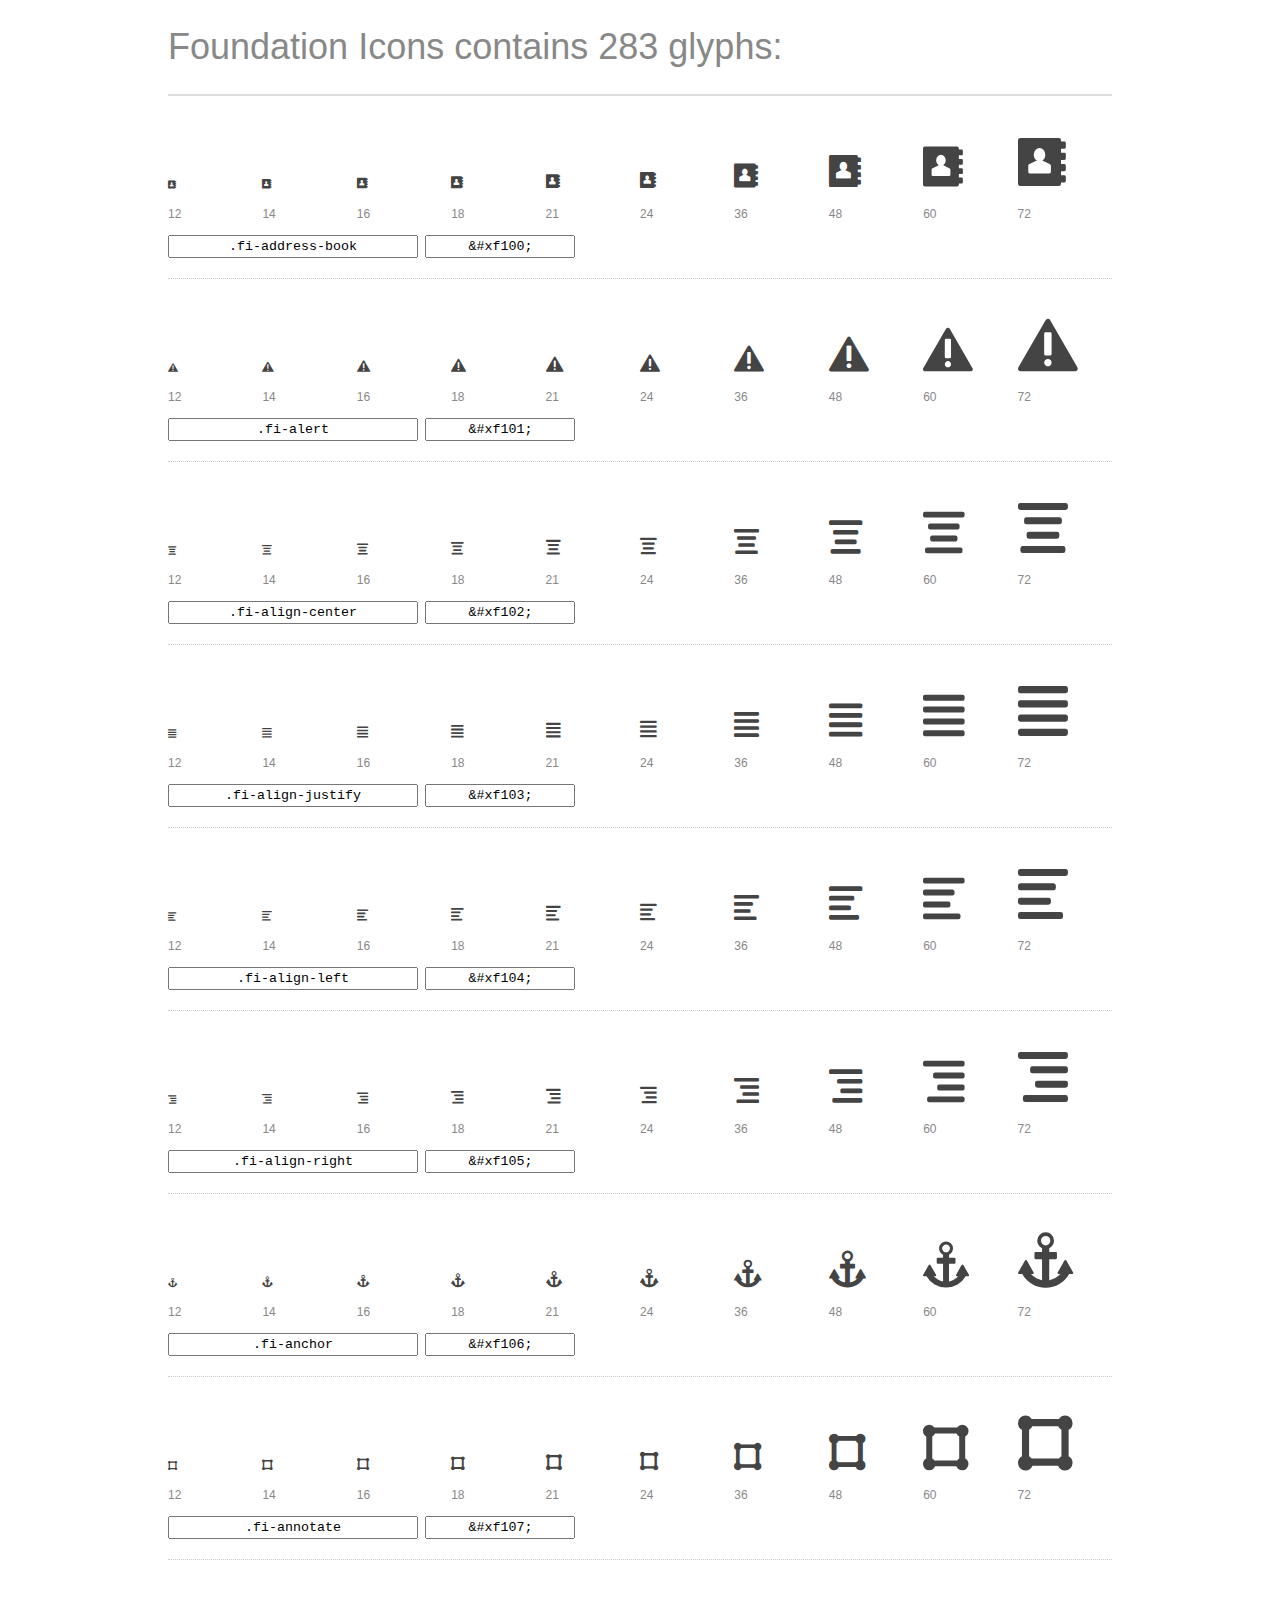
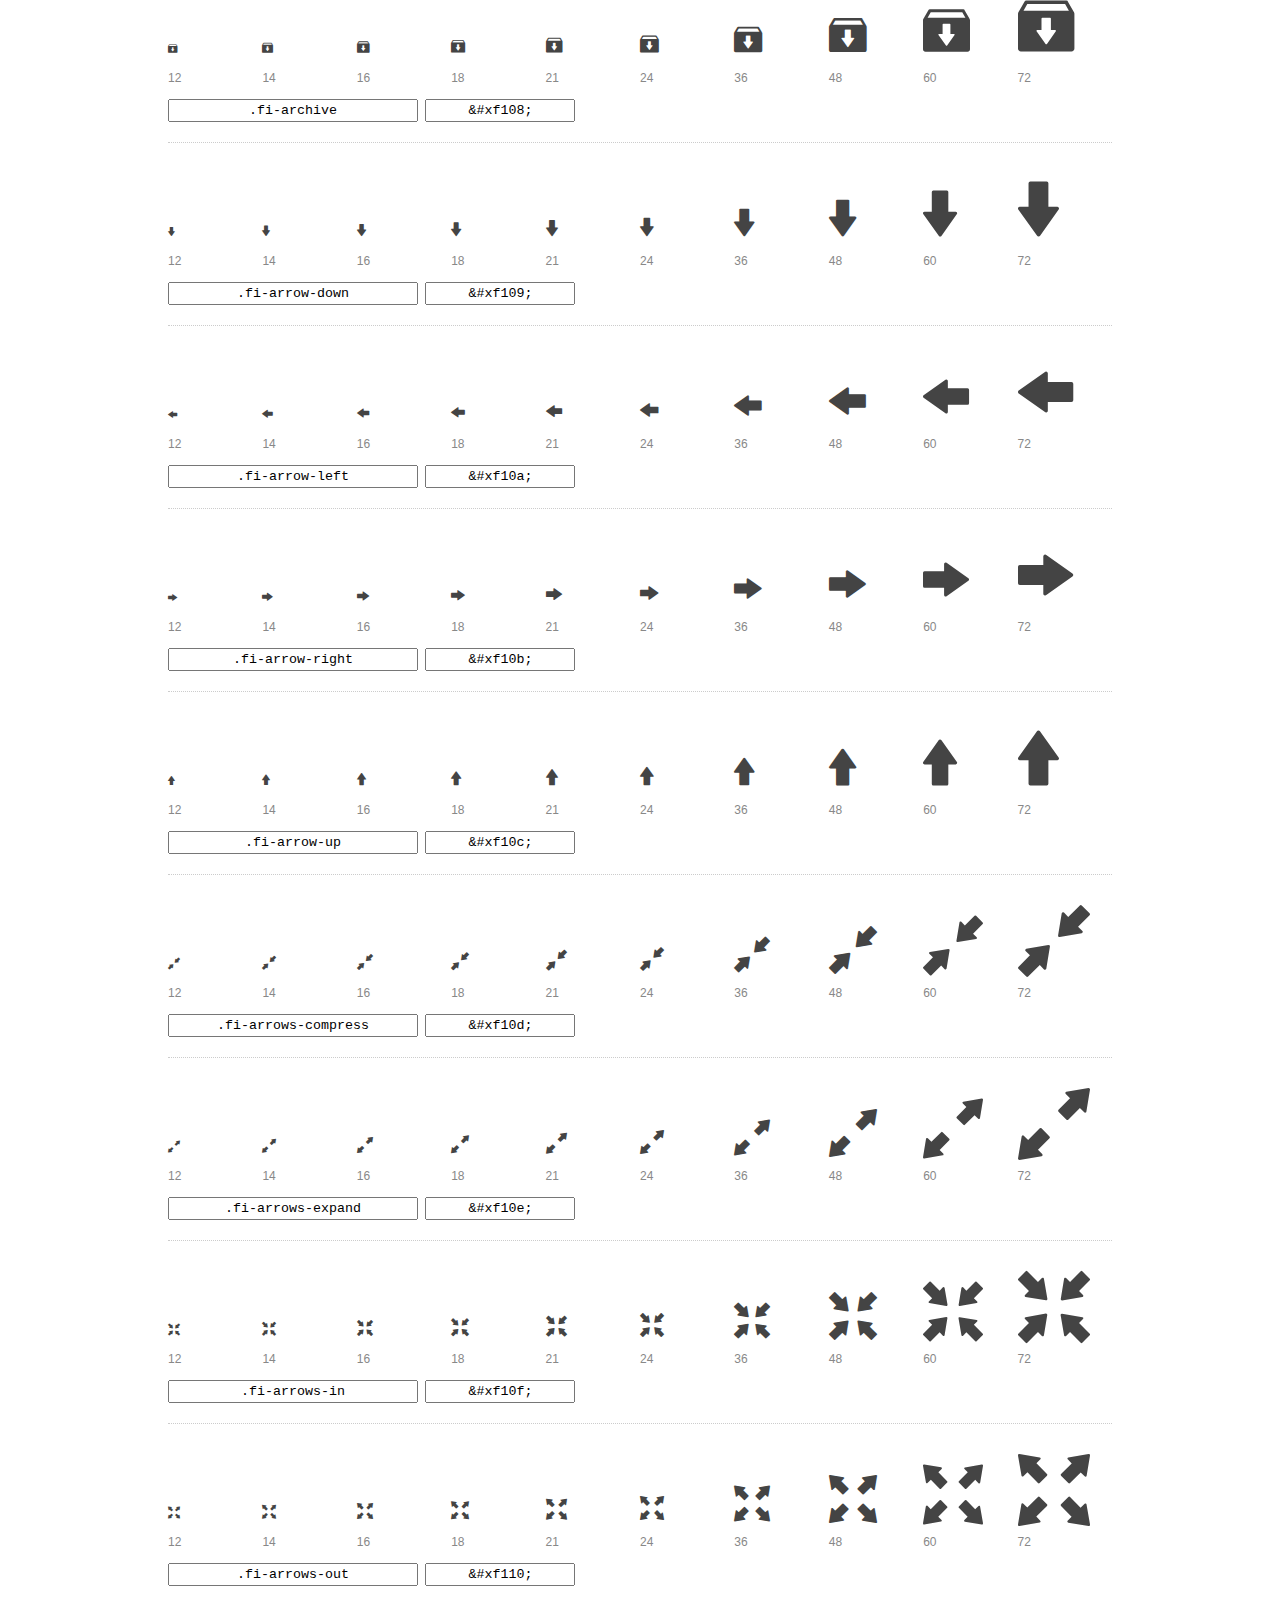
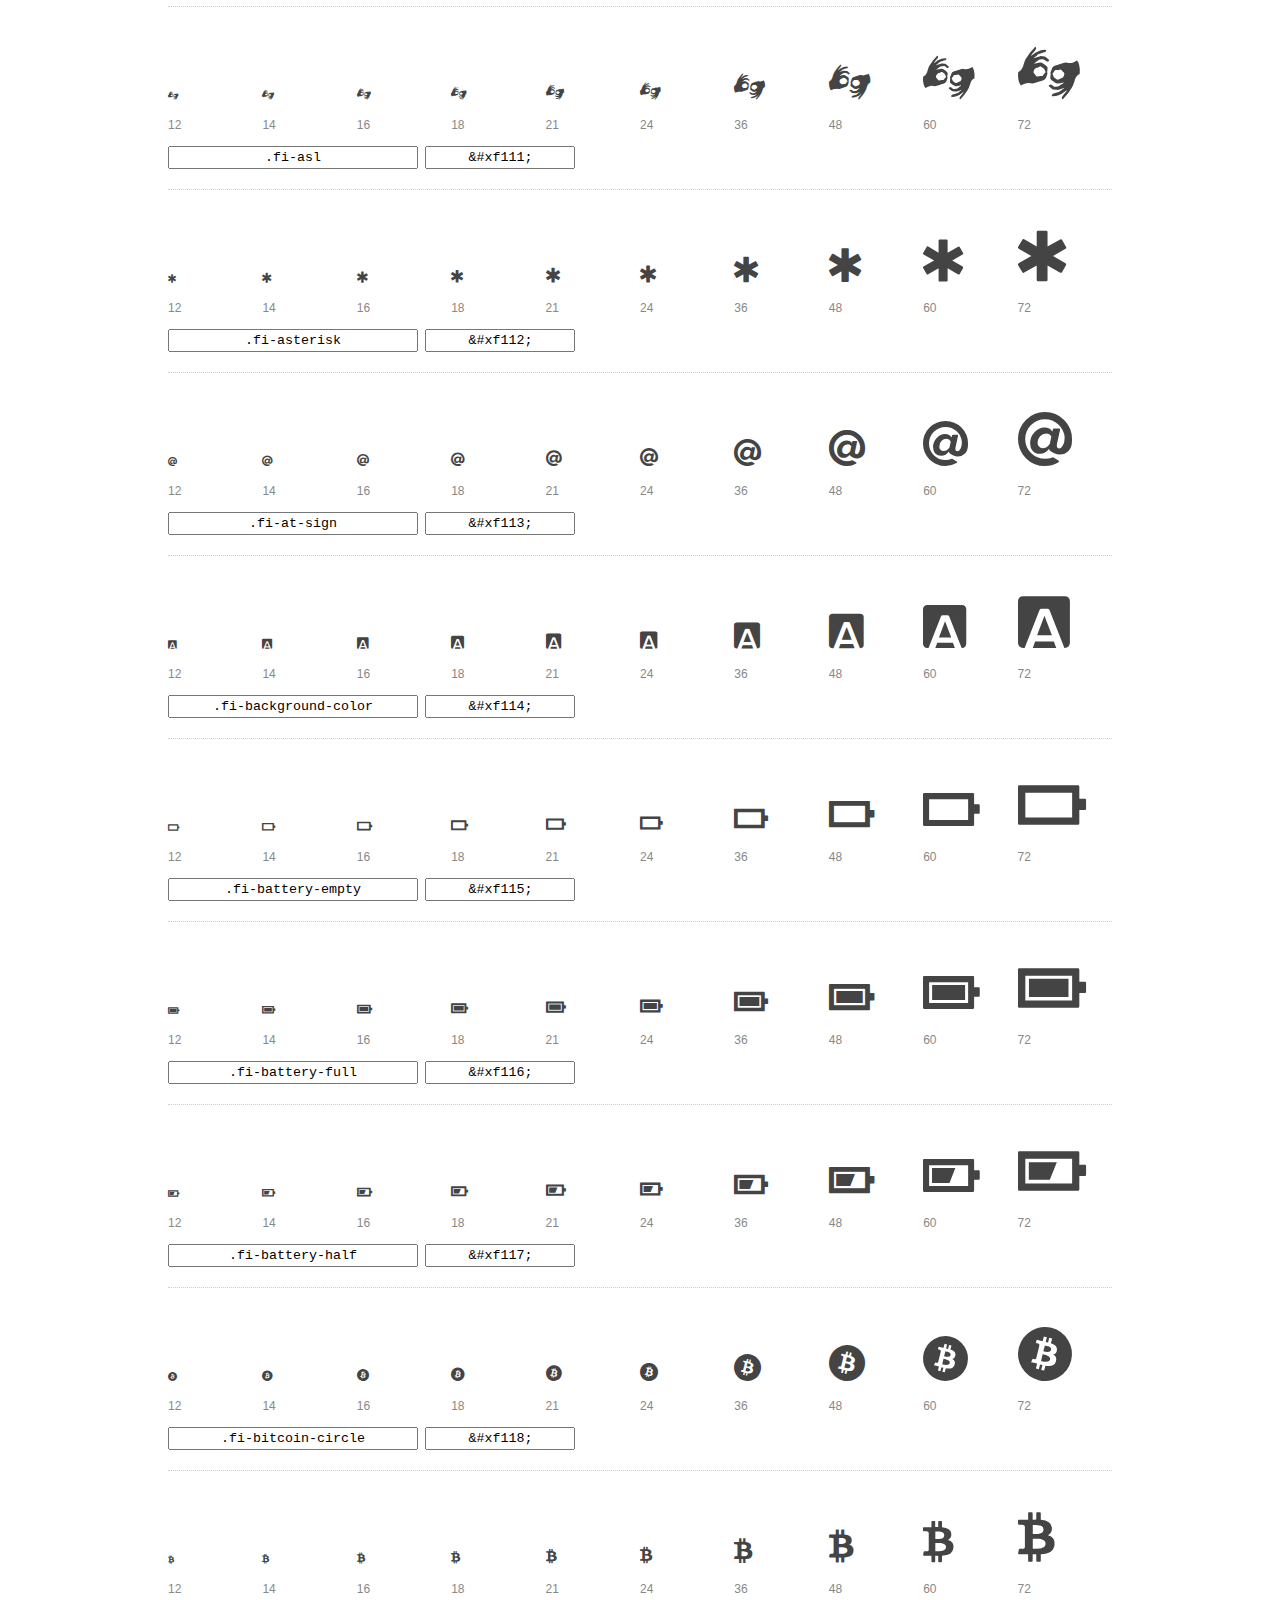
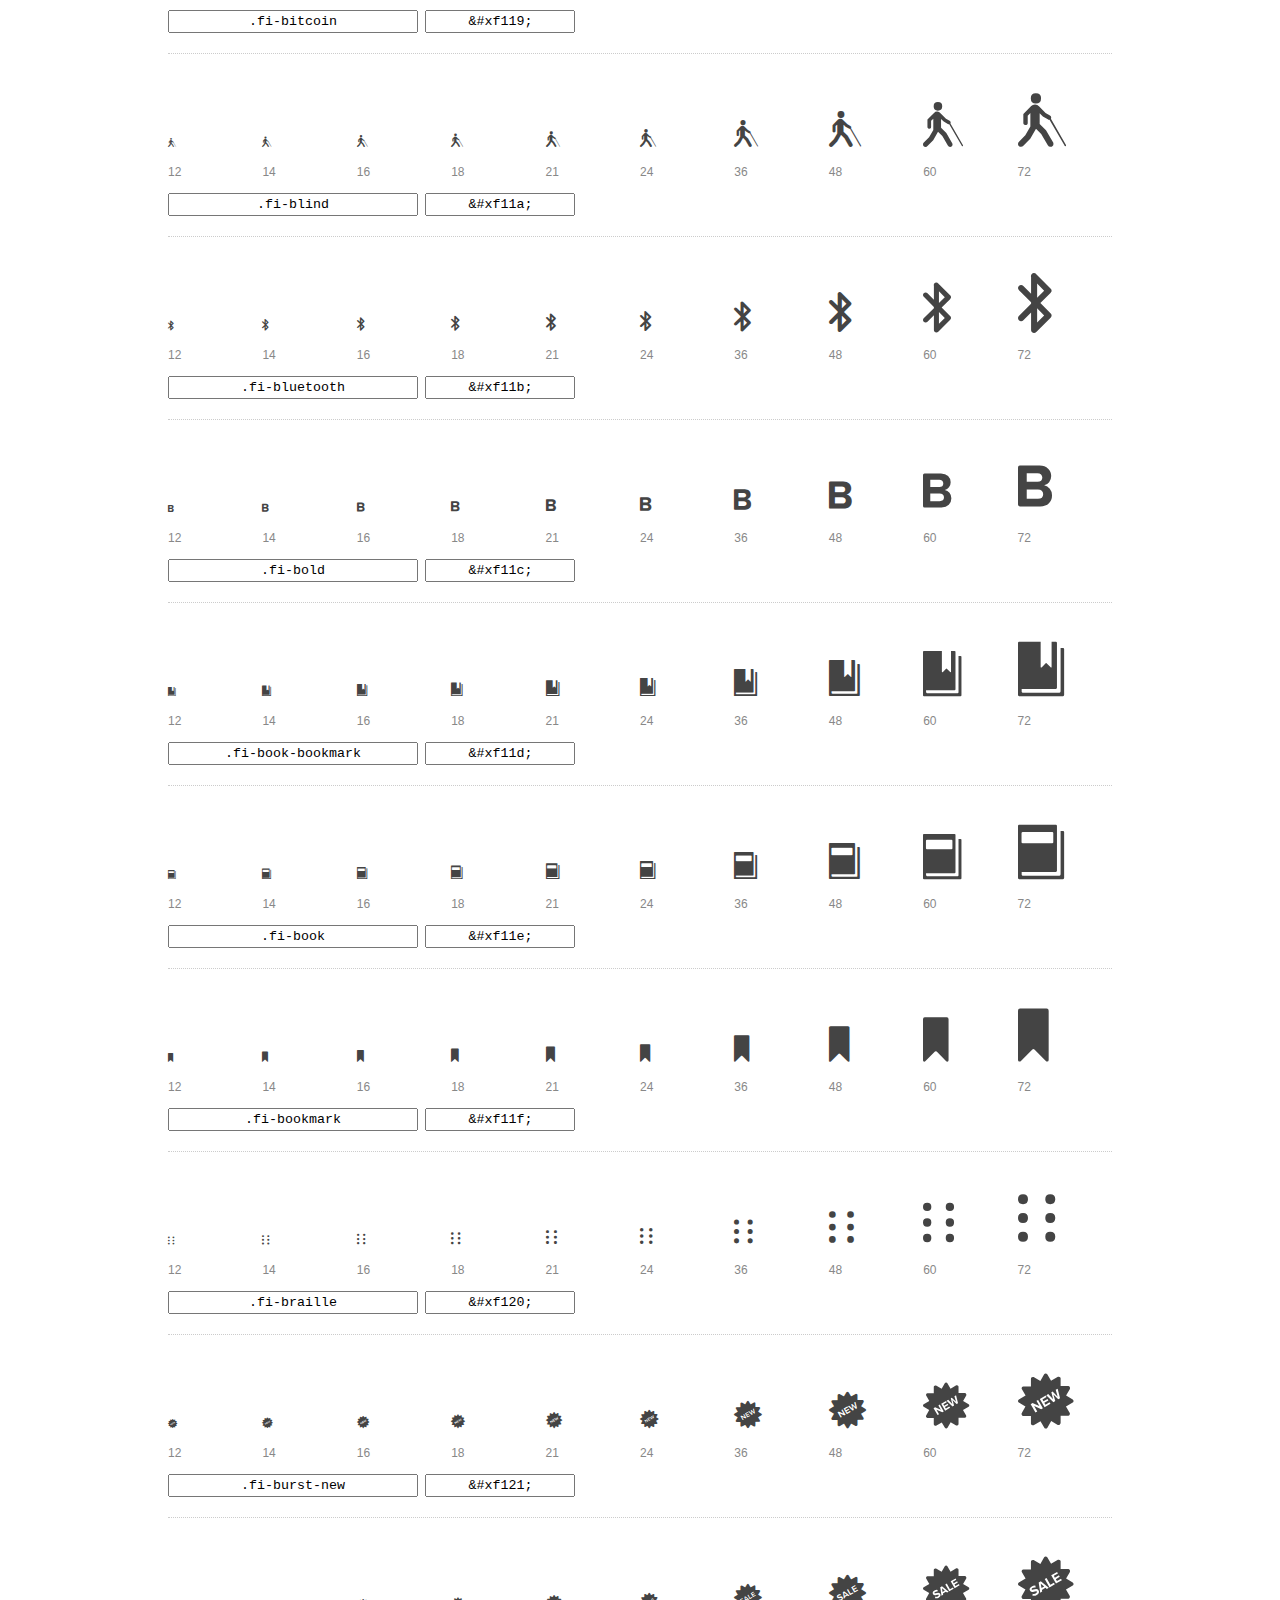
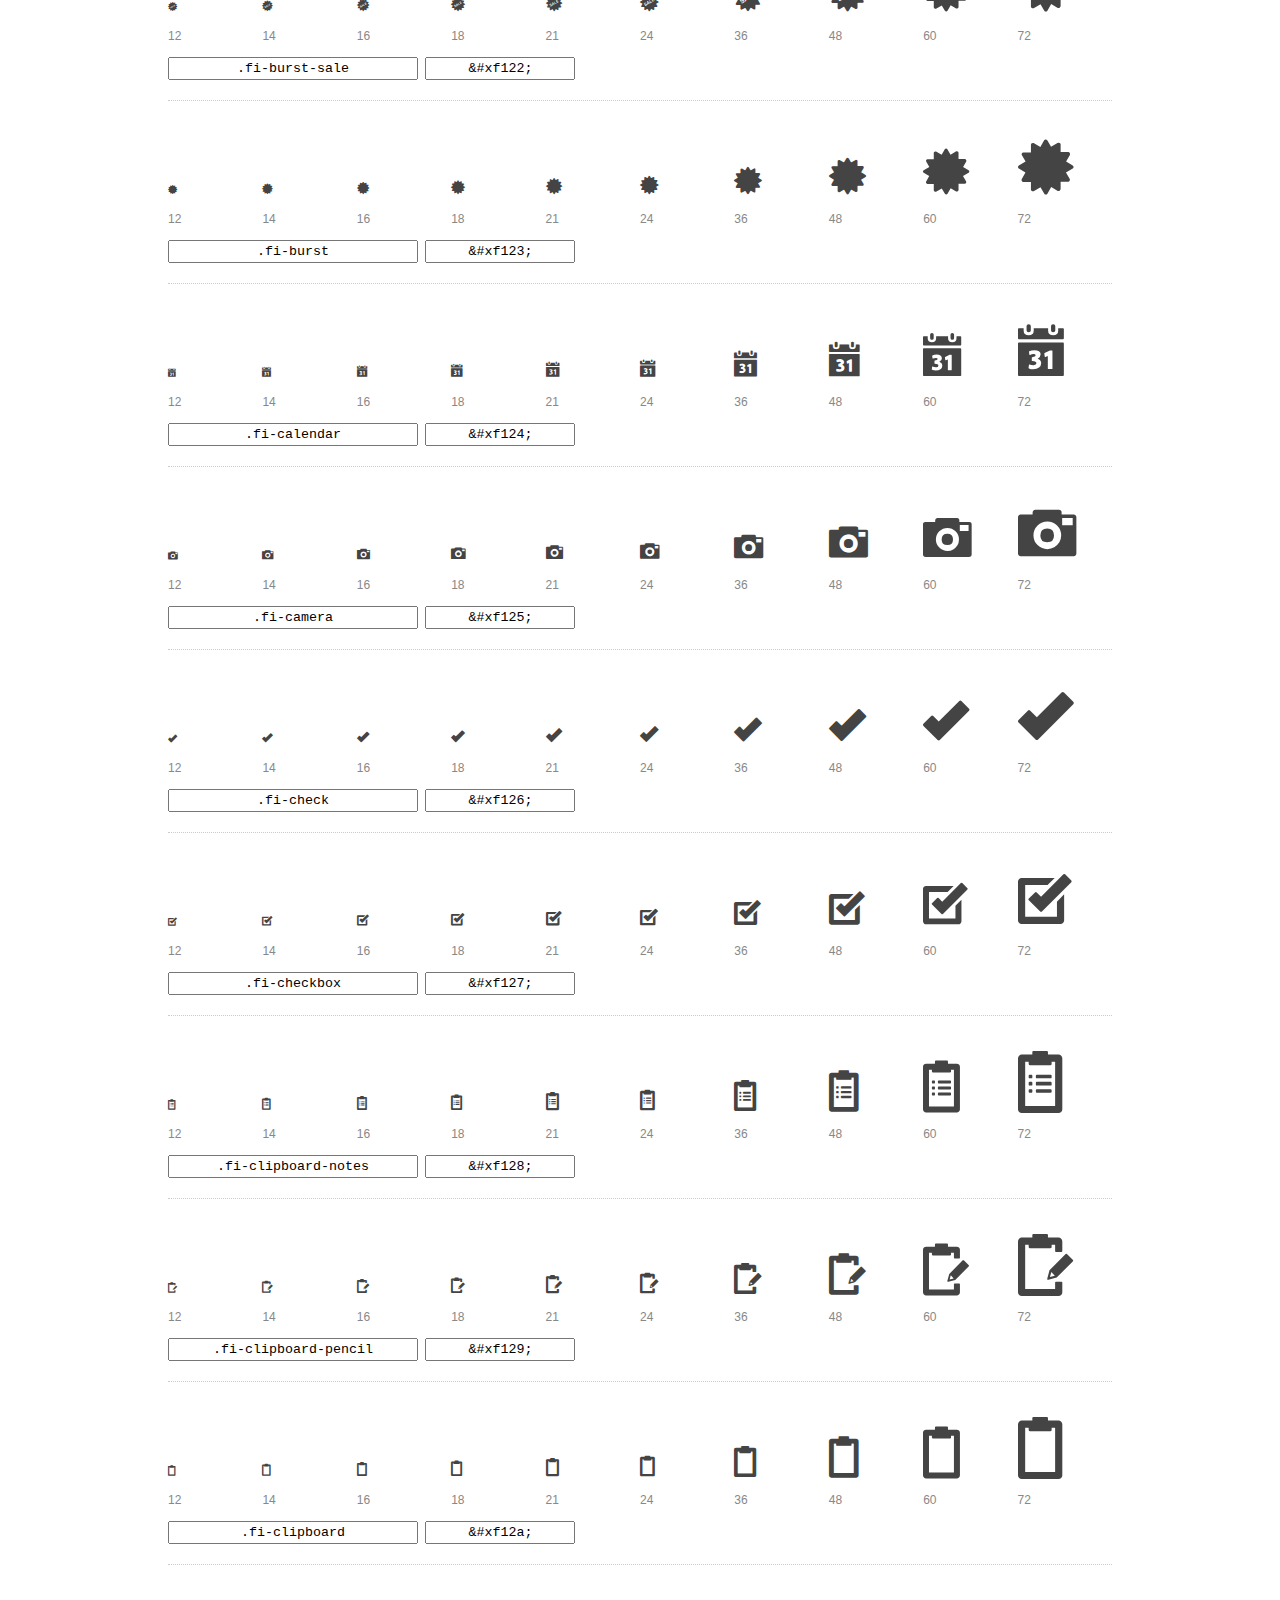
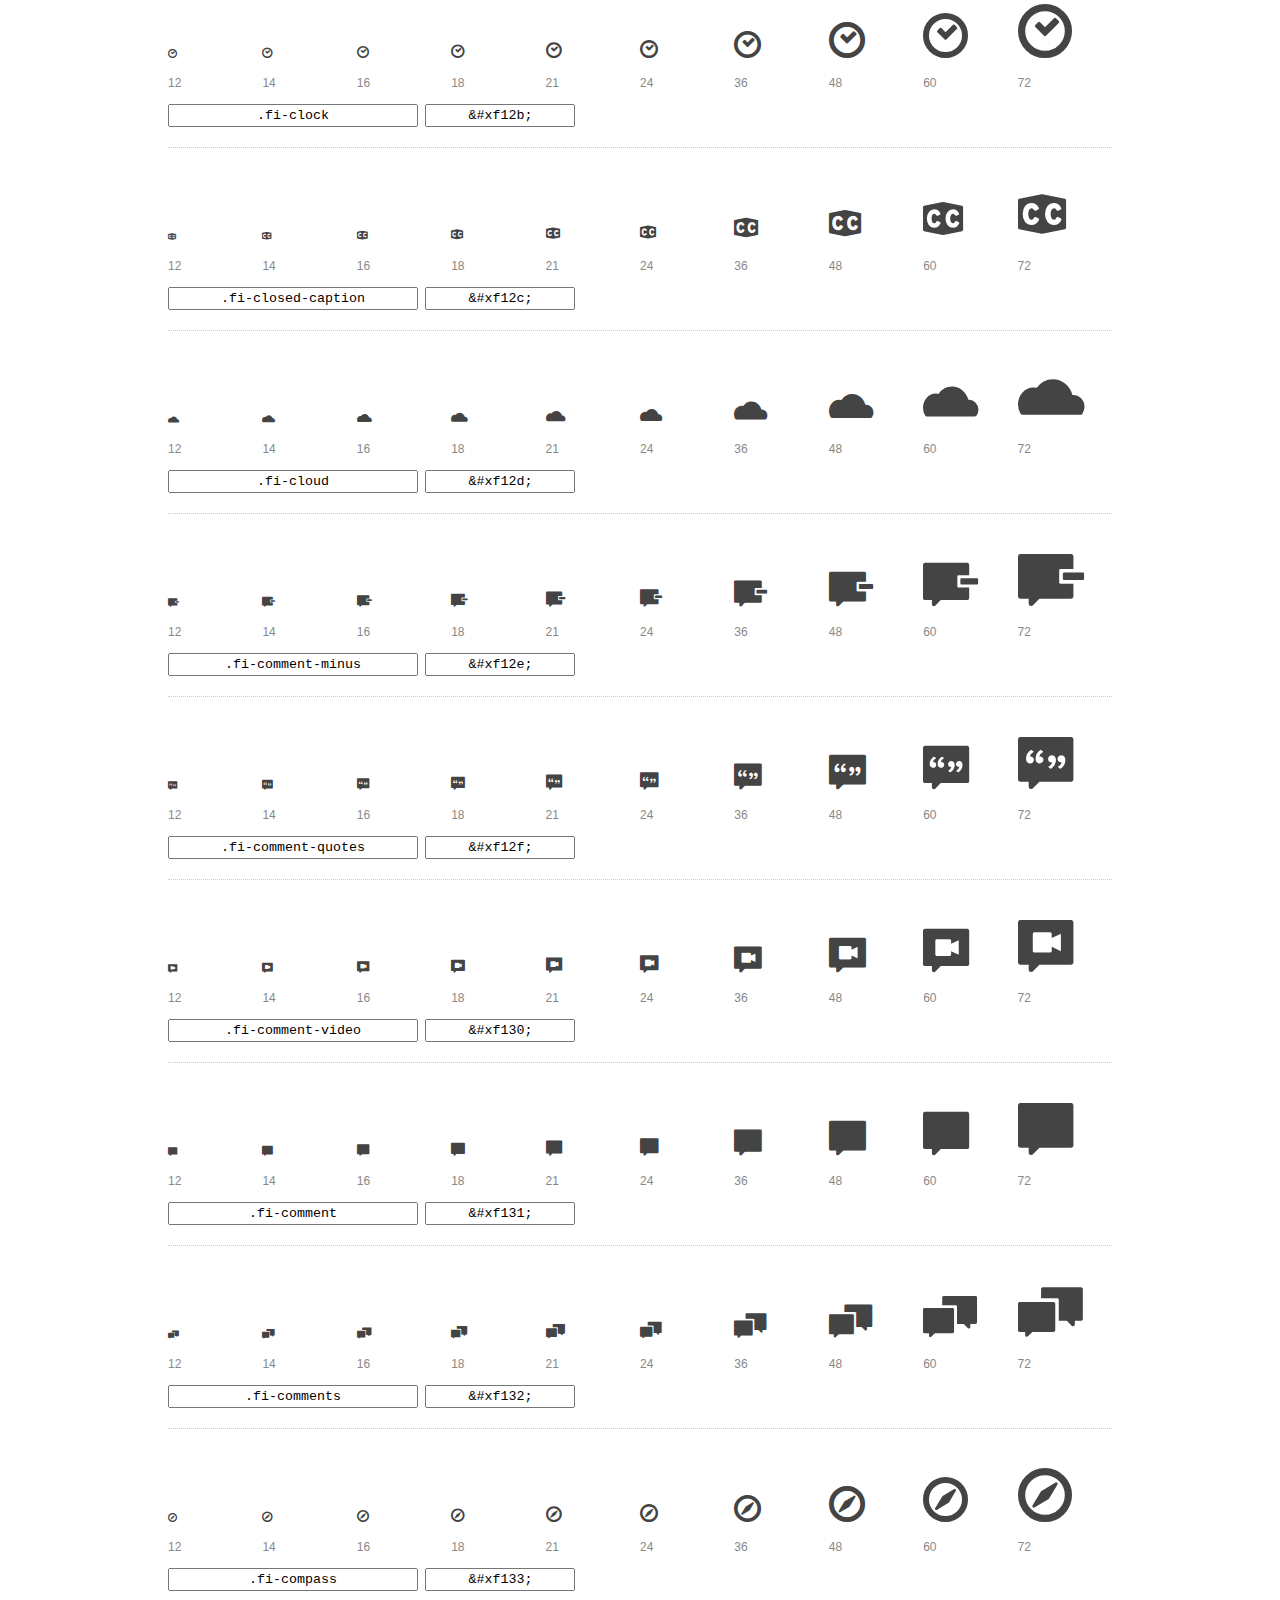
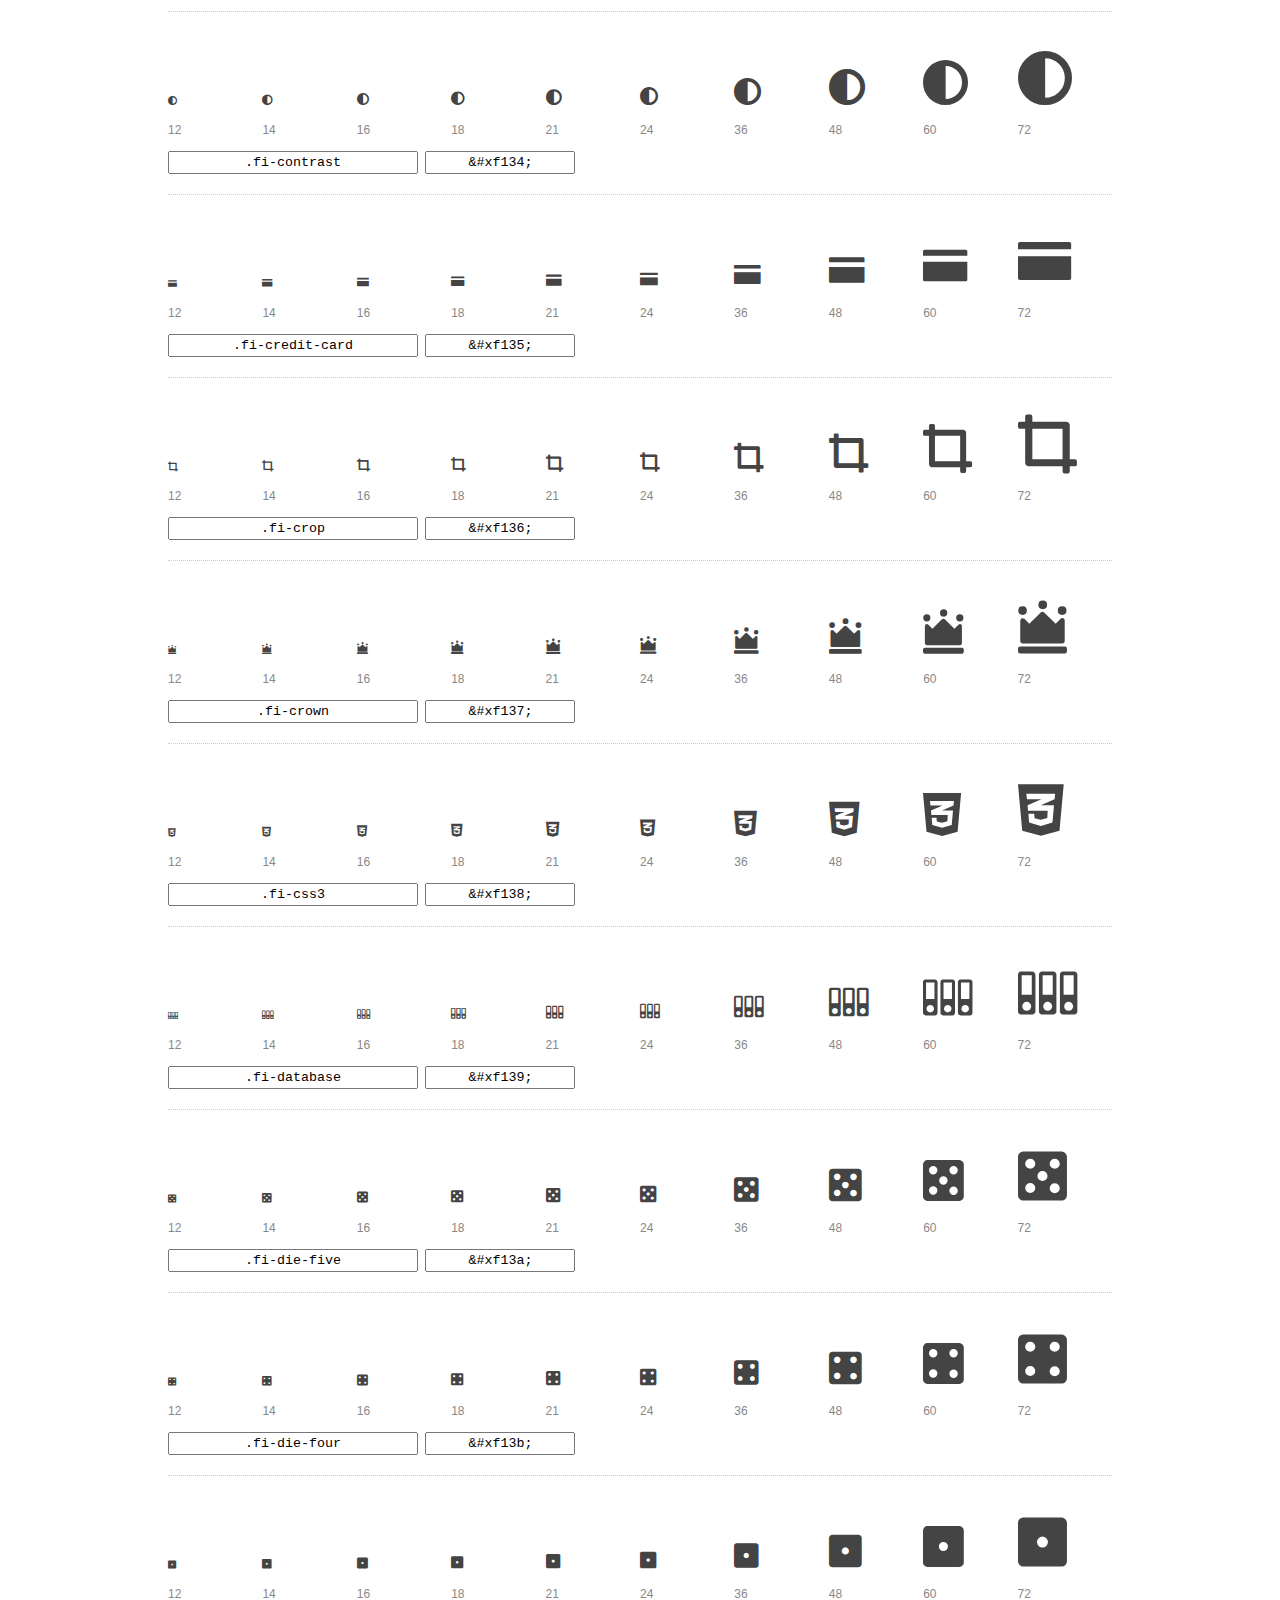
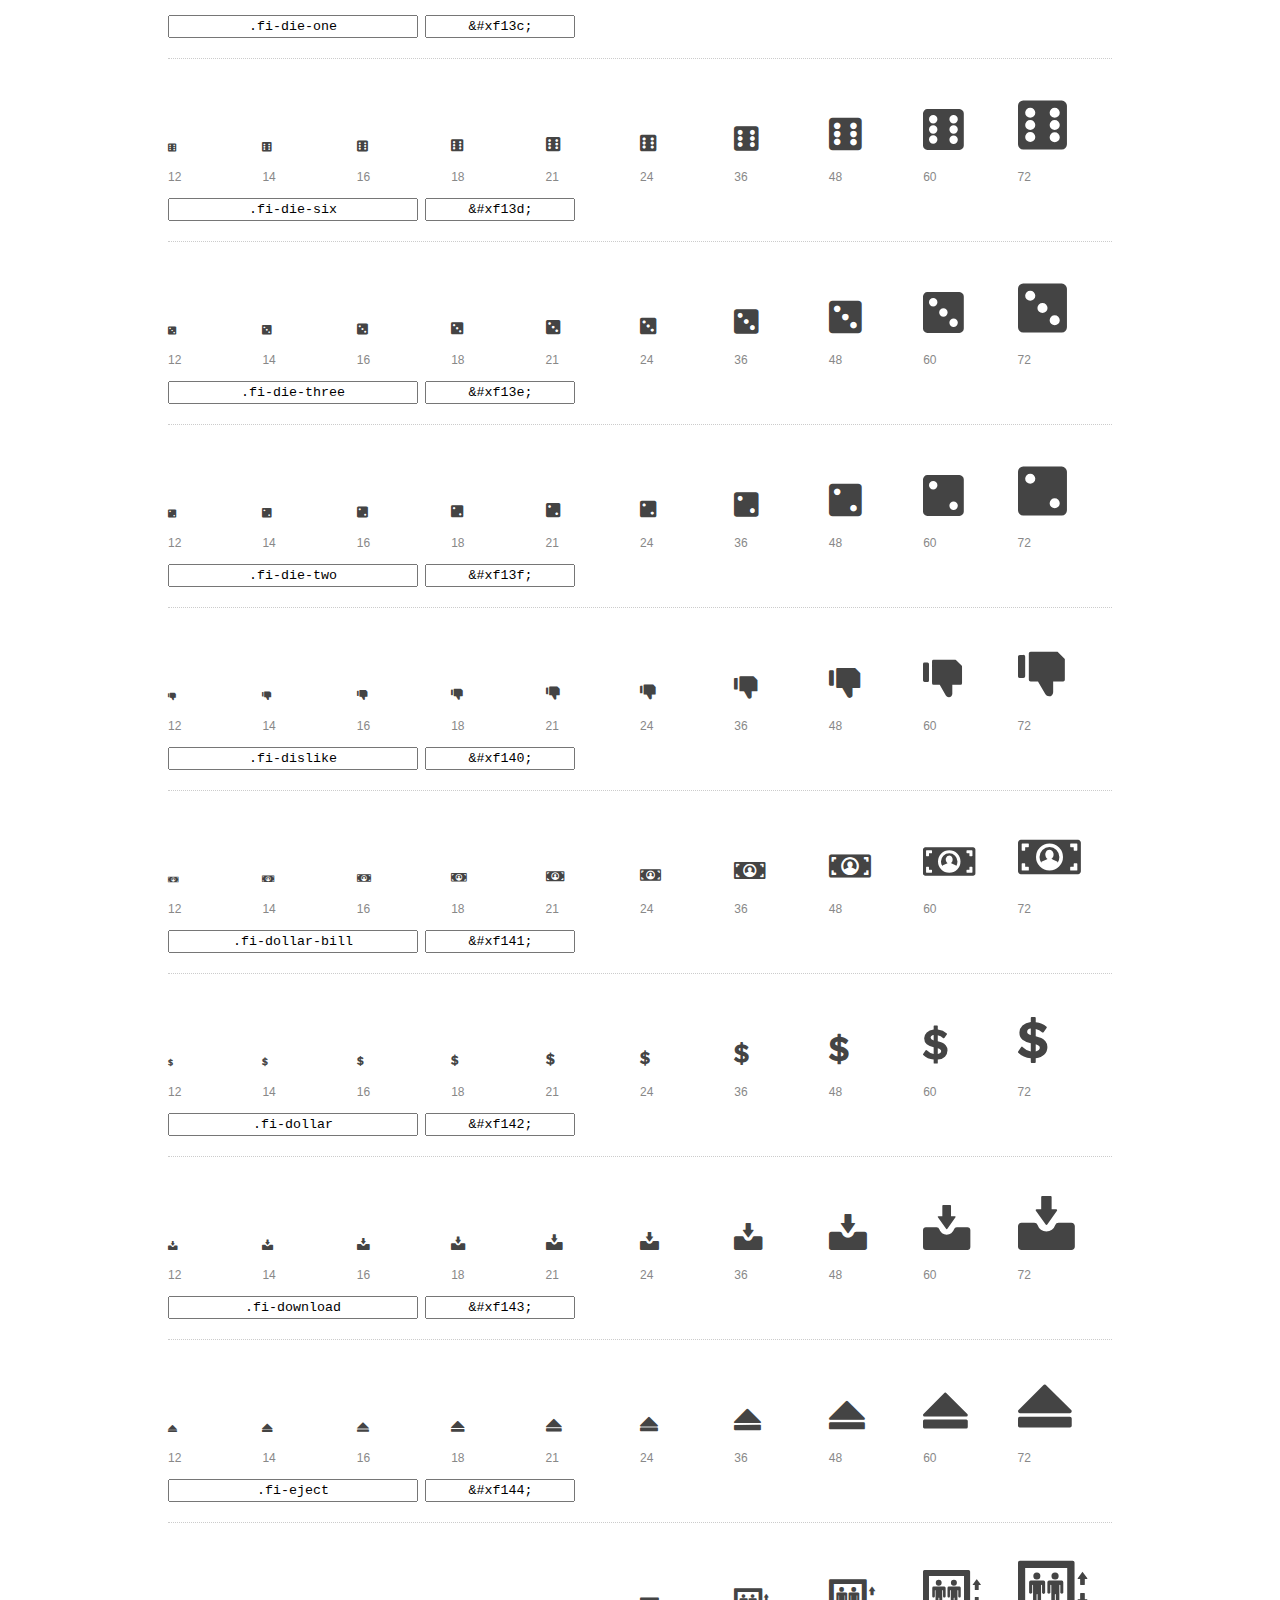
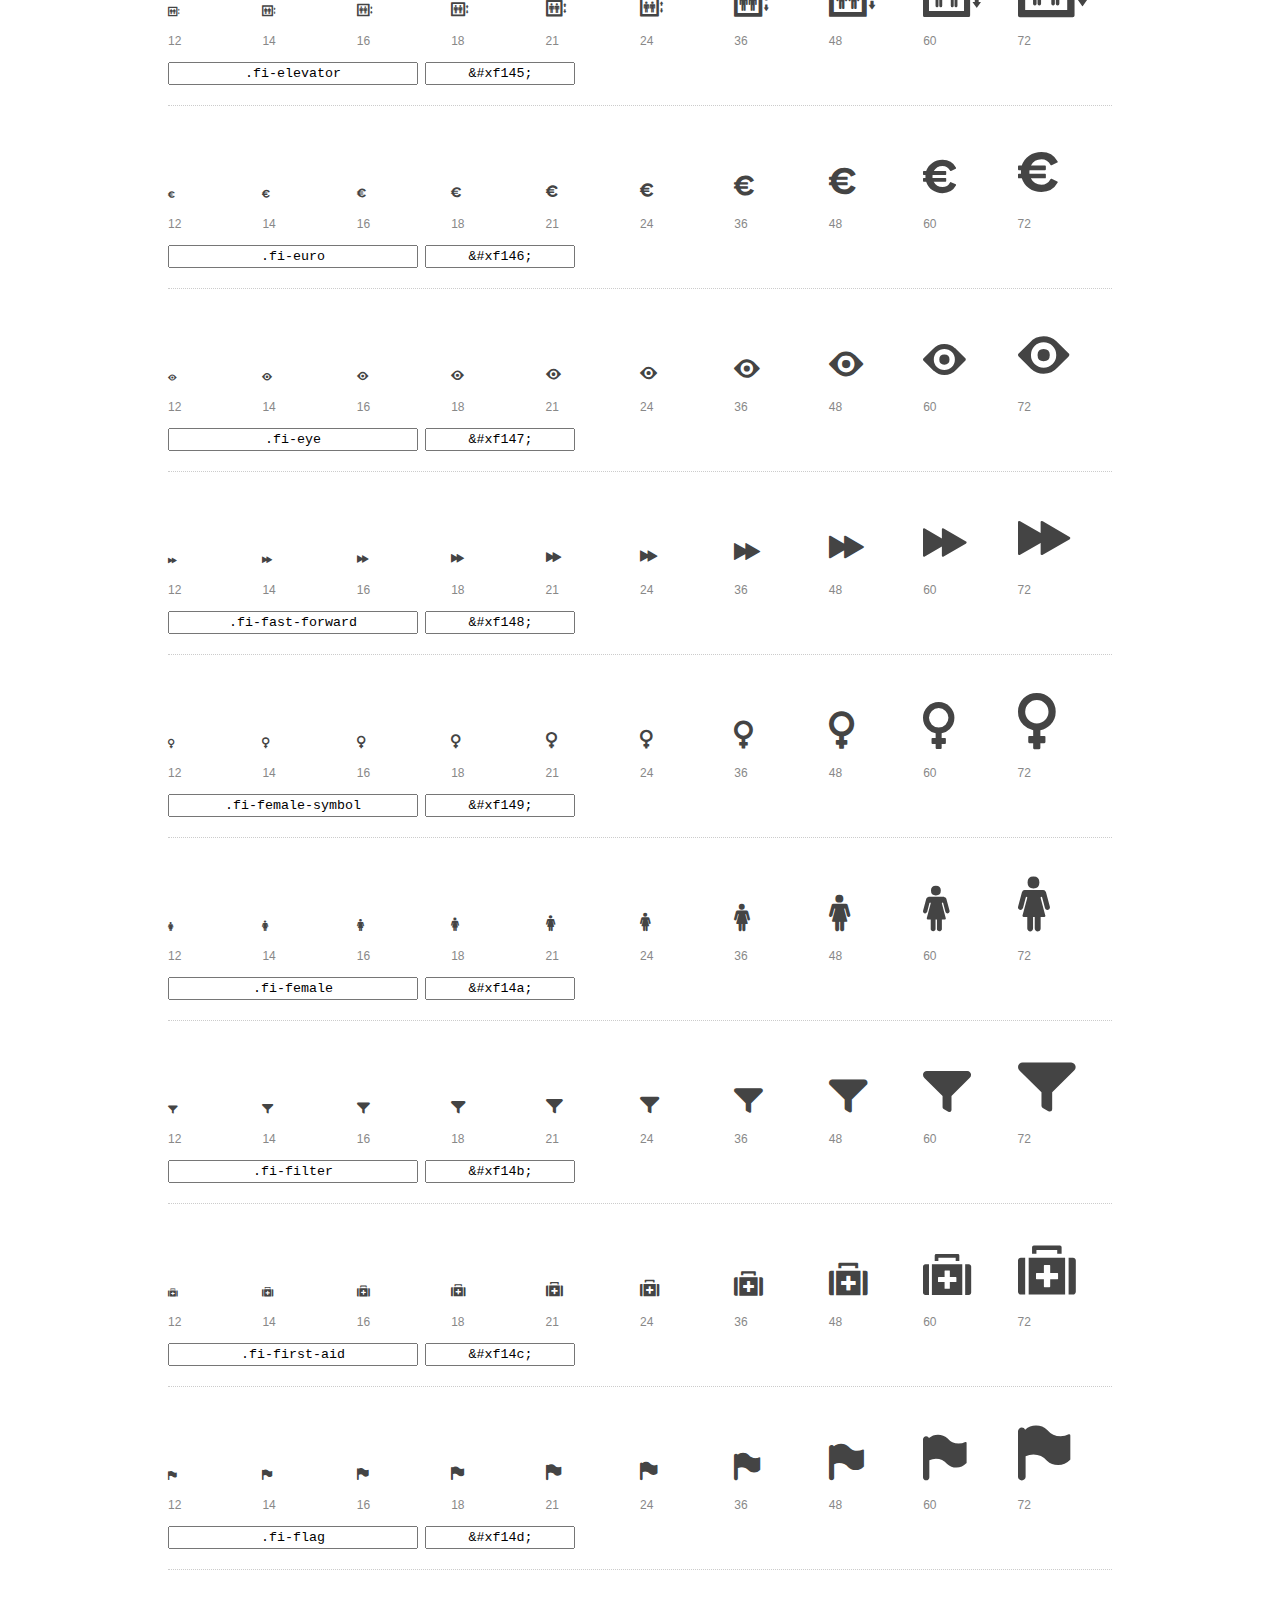
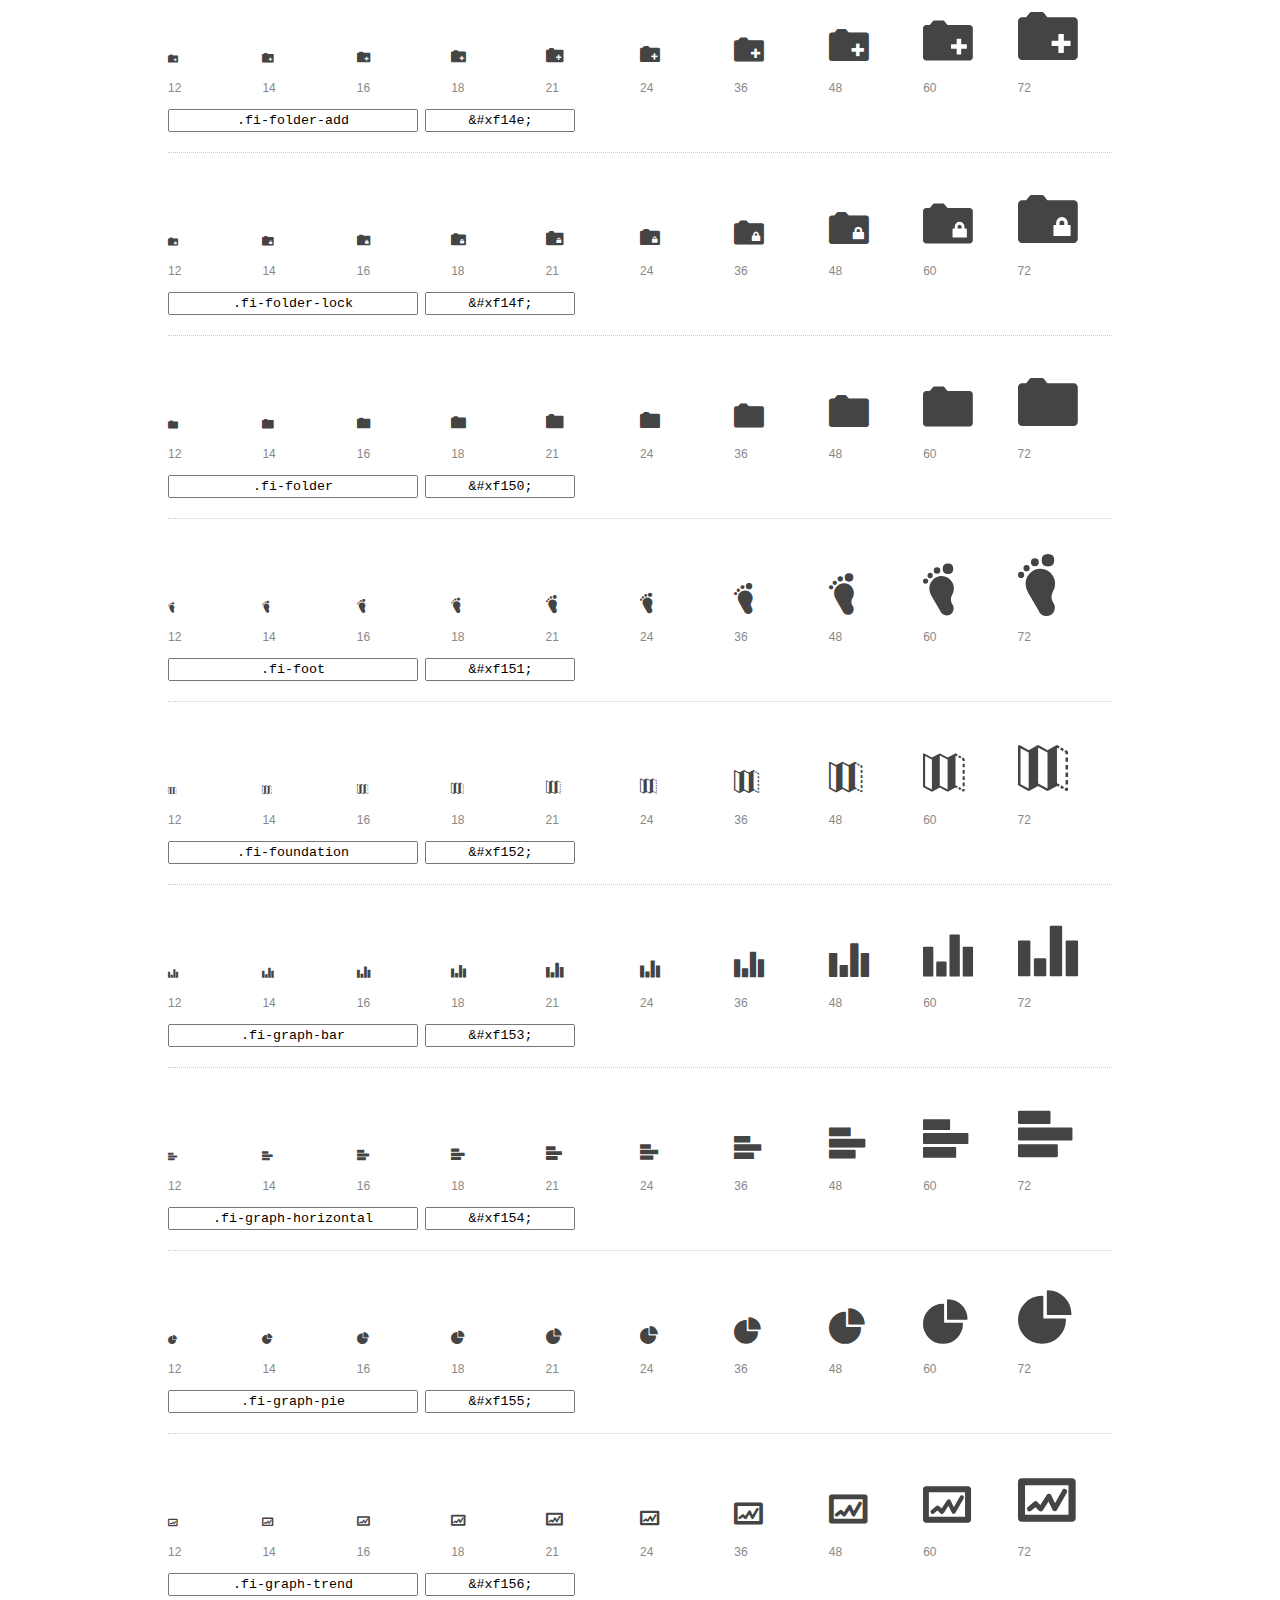
<file: noraebook/static/noraebook/icons/preview.html>
<!DOCTYPE html>
<html>
  <head>
    <title>Foundation Icons glyphs preview</title>
    <link rel="stylesheet" href="foundation-icons.css" />

    <style>
      * {
        -moz-box-sizing: border-box;
        -webkit-box-sizing: border-box;
        box-sizing: border-box;
        margin: 0;
        padding: 0;
      }

      body {
        background: #fff;
        color: #444;
        font: 16px/1.5 "Helvetica Neue", Helvetica, Arial, sans-serif;
      }

      a, 
      a:visited {
        color: #888;
        text-decoration: underline;
      }
      a:hover, 
      a:focus { color: #000; }

      h1 {
        border-bottom: 2px solid #ddd;
        color: #888;
        font-size: 36px;
        font-weight: 300;
        margin-bottom: 20px;
        padding: 20px 0;
      }

      .container {
        margin: 0 auto;
        min-width: 880px;
        padding: 0 40px;
        width: 80%;
      }

      .glyph {
        border-bottom: 1px dotted #ccc;
        padding: 10px 0 20px;
        margin-bottom: 20px;
      }

      .preview-glyphs { vertical-align: bottom; } 

      .preview-scale { 
        color: #888;
        font-size: 12px; 
        margin-top: 5px;
      }

      .step {
        display: inline-block;
        line-height: 1;
        width: 10%;
      }

      
      .size-12 { font-size: 12px; }
      
      .size-14 { font-size: 14px; }
      
      .size-16 { font-size: 16px; }
      
      .size-18 { font-size: 18px; }
      
      .size-21 { font-size: 21px; }
      
      .size-24 { font-size: 24px; }
      
      .size-36 { font-size: 36px; }
      
      .size-48 { font-size: 48px; }
      
      .size-60 { font-size: 60px; }
      
      .size-72 { font-size: 72px; }
      

      .usage { margin-top: 10px; }

      .usage input {
        font-family: monospace;
        margin-right: 3px;
        padding: 2px 5px;
        text-align: center;
      }

      .usage .point { width: 150px; }

      .usage .class { width: 250px; }

      .footer {
        color: #888;
        font-size: 12px;
        padding: 20px 0;
      }
    </style>

    <!--[if lte IE 8]><script src="http://html5shiv.googlecode.com/svn/trunk/html5.js"></script><![endif]-->
  </head>

  <body>
    <div class="container">
      <h1>Foundation Icons contains 283 glyphs:</h1> 

      
      <div class="glyph">
        <div class="preview-glyphs">
          <i class="step fi-address-book size-12"></i><i class="step fi-address-book size-14"></i><i class="step fi-address-book size-16"></i><i class="step fi-address-book size-18"></i><i class="step fi-address-book size-21"></i><i class="step fi-address-book size-24"></i><i class="step fi-address-book size-36"></i><i class="step fi-address-book size-48"></i><i class="step fi-address-book size-60"></i><i class="step fi-address-book size-72"></i>
        </div>
        <div class="preview-scale">
          <span class="step">12</span><span class="step">14</span><span class="step">16</span><span class="step">18</span><span class="step">21</span><span class="step">24</span><span class="step">36</span><span class="step">48</span><span class="step">60</span><span class="step">72</span> 
        </div>
        <div class="usage">
          <input class="class" type="text" readonly="readonly" onClick="this.select();" value=".fi-address-book" />
          <input class="point" type="text" readonly="readonly" onClick="this.select();" value="&amp;#xf100;" />
        </div>
      </div>
      
      <div class="glyph">
        <div class="preview-glyphs">
          <i class="step fi-alert size-12"></i><i class="step fi-alert size-14"></i><i class="step fi-alert size-16"></i><i class="step fi-alert size-18"></i><i class="step fi-alert size-21"></i><i class="step fi-alert size-24"></i><i class="step fi-alert size-36"></i><i class="step fi-alert size-48"></i><i class="step fi-alert size-60"></i><i class="step fi-alert size-72"></i>
        </div>
        <div class="preview-scale">
          <span class="step">12</span><span class="step">14</span><span class="step">16</span><span class="step">18</span><span class="step">21</span><span class="step">24</span><span class="step">36</span><span class="step">48</span><span class="step">60</span><span class="step">72</span> 
        </div>
        <div class="usage">
          <input class="class" type="text" readonly="readonly" onClick="this.select();" value=".fi-alert" />
          <input class="point" type="text" readonly="readonly" onClick="this.select();" value="&amp;#xf101;" />
        </div>
      </div>
      
      <div class="glyph">
        <div class="preview-glyphs">
          <i class="step fi-align-center size-12"></i><i class="step fi-align-center size-14"></i><i class="step fi-align-center size-16"></i><i class="step fi-align-center size-18"></i><i class="step fi-align-center size-21"></i><i class="step fi-align-center size-24"></i><i class="step fi-align-center size-36"></i><i class="step fi-align-center size-48"></i><i class="step fi-align-center size-60"></i><i class="step fi-align-center size-72"></i>
        </div>
        <div class="preview-scale">
          <span class="step">12</span><span class="step">14</span><span class="step">16</span><span class="step">18</span><span class="step">21</span><span class="step">24</span><span class="step">36</span><span class="step">48</span><span class="step">60</span><span class="step">72</span> 
        </div>
        <div class="usage">
          <input class="class" type="text" readonly="readonly" onClick="this.select();" value=".fi-align-center" />
          <input class="point" type="text" readonly="readonly" onClick="this.select();" value="&amp;#xf102;" />
        </div>
      </div>
      
      <div class="glyph">
        <div class="preview-glyphs">
          <i class="step fi-align-justify size-12"></i><i class="step fi-align-justify size-14"></i><i class="step fi-align-justify size-16"></i><i class="step fi-align-justify size-18"></i><i class="step fi-align-justify size-21"></i><i class="step fi-align-justify size-24"></i><i class="step fi-align-justify size-36"></i><i class="step fi-align-justify size-48"></i><i class="step fi-align-justify size-60"></i><i class="step fi-align-justify size-72"></i>
        </div>
        <div class="preview-scale">
          <span class="step">12</span><span class="step">14</span><span class="step">16</span><span class="step">18</span><span class="step">21</span><span class="step">24</span><span class="step">36</span><span class="step">48</span><span class="step">60</span><span class="step">72</span> 
        </div>
        <div class="usage">
          <input class="class" type="text" readonly="readonly" onClick="this.select();" value=".fi-align-justify" />
          <input class="point" type="text" readonly="readonly" onClick="this.select();" value="&amp;#xf103;" />
        </div>
      </div>
      
      <div class="glyph">
        <div class="preview-glyphs">
          <i class="step fi-align-left size-12"></i><i class="step fi-align-left size-14"></i><i class="step fi-align-left size-16"></i><i class="step fi-align-left size-18"></i><i class="step fi-align-left size-21"></i><i class="step fi-align-left size-24"></i><i class="step fi-align-left size-36"></i><i class="step fi-align-left size-48"></i><i class="step fi-align-left size-60"></i><i class="step fi-align-left size-72"></i>
        </div>
        <div class="preview-scale">
          <span class="step">12</span><span class="step">14</span><span class="step">16</span><span class="step">18</span><span class="step">21</span><span class="step">24</span><span class="step">36</span><span class="step">48</span><span class="step">60</span><span class="step">72</span> 
        </div>
        <div class="usage">
          <input class="class" type="text" readonly="readonly" onClick="this.select();" value=".fi-align-left" />
          <input class="point" type="text" readonly="readonly" onClick="this.select();" value="&amp;#xf104;" />
        </div>
      </div>
      
      <div class="glyph">
        <div class="preview-glyphs">
          <i class="step fi-align-right size-12"></i><i class="step fi-align-right size-14"></i><i class="step fi-align-right size-16"></i><i class="step fi-align-right size-18"></i><i class="step fi-align-right size-21"></i><i class="step fi-align-right size-24"></i><i class="step fi-align-right size-36"></i><i class="step fi-align-right size-48"></i><i class="step fi-align-right size-60"></i><i class="step fi-align-right size-72"></i>
        </div>
        <div class="preview-scale">
          <span class="step">12</span><span class="step">14</span><span class="step">16</span><span class="step">18</span><span class="step">21</span><span class="step">24</span><span class="step">36</span><span class="step">48</span><span class="step">60</span><span class="step">72</span> 
        </div>
        <div class="usage">
          <input class="class" type="text" readonly="readonly" onClick="this.select();" value=".fi-align-right" />
          <input class="point" type="text" readonly="readonly" onClick="this.select();" value="&amp;#xf105;" />
        </div>
      </div>
      
      <div class="glyph">
        <div class="preview-glyphs">
          <i class="step fi-anchor size-12"></i><i class="step fi-anchor size-14"></i><i class="step fi-anchor size-16"></i><i class="step fi-anchor size-18"></i><i class="step fi-anchor size-21"></i><i class="step fi-anchor size-24"></i><i class="step fi-anchor size-36"></i><i class="step fi-anchor size-48"></i><i class="step fi-anchor size-60"></i><i class="step fi-anchor size-72"></i>
        </div>
        <div class="preview-scale">
          <span class="step">12</span><span class="step">14</span><span class="step">16</span><span class="step">18</span><span class="step">21</span><span class="step">24</span><span class="step">36</span><span class="step">48</span><span class="step">60</span><span class="step">72</span> 
        </div>
        <div class="usage">
          <input class="class" type="text" readonly="readonly" onClick="this.select();" value=".fi-anchor" />
          <input class="point" type="text" readonly="readonly" onClick="this.select();" value="&amp;#xf106;" />
        </div>
      </div>
      
      <div class="glyph">
        <div class="preview-glyphs">
          <i class="step fi-annotate size-12"></i><i class="step fi-annotate size-14"></i><i class="step fi-annotate size-16"></i><i class="step fi-annotate size-18"></i><i class="step fi-annotate size-21"></i><i class="step fi-annotate size-24"></i><i class="step fi-annotate size-36"></i><i class="step fi-annotate size-48"></i><i class="step fi-annotate size-60"></i><i class="step fi-annotate size-72"></i>
        </div>
        <div class="preview-scale">
          <span class="step">12</span><span class="step">14</span><span class="step">16</span><span class="step">18</span><span class="step">21</span><span class="step">24</span><span class="step">36</span><span class="step">48</span><span class="step">60</span><span class="step">72</span> 
        </div>
        <div class="usage">
          <input class="class" type="text" readonly="readonly" onClick="this.select();" value=".fi-annotate" />
          <input class="point" type="text" readonly="readonly" onClick="this.select();" value="&amp;#xf107;" />
        </div>
      </div>
      
      <div class="glyph">
        <div class="preview-glyphs">
          <i class="step fi-archive size-12"></i><i class="step fi-archive size-14"></i><i class="step fi-archive size-16"></i><i class="step fi-archive size-18"></i><i class="step fi-archive size-21"></i><i class="step fi-archive size-24"></i><i class="step fi-archive size-36"></i><i class="step fi-archive size-48"></i><i class="step fi-archive size-60"></i><i class="step fi-archive size-72"></i>
        </div>
        <div class="preview-scale">
          <span class="step">12</span><span class="step">14</span><span class="step">16</span><span class="step">18</span><span class="step">21</span><span class="step">24</span><span class="step">36</span><span class="step">48</span><span class="step">60</span><span class="step">72</span> 
        </div>
        <div class="usage">
          <input class="class" type="text" readonly="readonly" onClick="this.select();" value=".fi-archive" />
          <input class="point" type="text" readonly="readonly" onClick="this.select();" value="&amp;#xf108;" />
        </div>
      </div>
      
      <div class="glyph">
        <div class="preview-glyphs">
          <i class="step fi-arrow-down size-12"></i><i class="step fi-arrow-down size-14"></i><i class="step fi-arrow-down size-16"></i><i class="step fi-arrow-down size-18"></i><i class="step fi-arrow-down size-21"></i><i class="step fi-arrow-down size-24"></i><i class="step fi-arrow-down size-36"></i><i class="step fi-arrow-down size-48"></i><i class="step fi-arrow-down size-60"></i><i class="step fi-arrow-down size-72"></i>
        </div>
        <div class="preview-scale">
          <span class="step">12</span><span class="step">14</span><span class="step">16</span><span class="step">18</span><span class="step">21</span><span class="step">24</span><span class="step">36</span><span class="step">48</span><span class="step">60</span><span class="step">72</span> 
        </div>
        <div class="usage">
          <input class="class" type="text" readonly="readonly" onClick="this.select();" value=".fi-arrow-down" />
          <input class="point" type="text" readonly="readonly" onClick="this.select();" value="&amp;#xf109;" />
        </div>
      </div>
      
      <div class="glyph">
        <div class="preview-glyphs">
          <i class="step fi-arrow-left size-12"></i><i class="step fi-arrow-left size-14"></i><i class="step fi-arrow-left size-16"></i><i class="step fi-arrow-left size-18"></i><i class="step fi-arrow-left size-21"></i><i class="step fi-arrow-left size-24"></i><i class="step fi-arrow-left size-36"></i><i class="step fi-arrow-left size-48"></i><i class="step fi-arrow-left size-60"></i><i class="step fi-arrow-left size-72"></i>
        </div>
        <div class="preview-scale">
          <span class="step">12</span><span class="step">14</span><span class="step">16</span><span class="step">18</span><span class="step">21</span><span class="step">24</span><span class="step">36</span><span class="step">48</span><span class="step">60</span><span class="step">72</span> 
        </div>
        <div class="usage">
          <input class="class" type="text" readonly="readonly" onClick="this.select();" value=".fi-arrow-left" />
          <input class="point" type="text" readonly="readonly" onClick="this.select();" value="&amp;#xf10a;" />
        </div>
      </div>
      
      <div class="glyph">
        <div class="preview-glyphs">
          <i class="step fi-arrow-right size-12"></i><i class="step fi-arrow-right size-14"></i><i class="step fi-arrow-right size-16"></i><i class="step fi-arrow-right size-18"></i><i class="step fi-arrow-right size-21"></i><i class="step fi-arrow-right size-24"></i><i class="step fi-arrow-right size-36"></i><i class="step fi-arrow-right size-48"></i><i class="step fi-arrow-right size-60"></i><i class="step fi-arrow-right size-72"></i>
        </div>
        <div class="preview-scale">
          <span class="step">12</span><span class="step">14</span><span class="step">16</span><span class="step">18</span><span class="step">21</span><span class="step">24</span><span class="step">36</span><span class="step">48</span><span class="step">60</span><span class="step">72</span> 
        </div>
        <div class="usage">
          <input class="class" type="text" readonly="readonly" onClick="this.select();" value=".fi-arrow-right" />
          <input class="point" type="text" readonly="readonly" onClick="this.select();" value="&amp;#xf10b;" />
        </div>
      </div>
      
      <div class="glyph">
        <div class="preview-glyphs">
          <i class="step fi-arrow-up size-12"></i><i class="step fi-arrow-up size-14"></i><i class="step fi-arrow-up size-16"></i><i class="step fi-arrow-up size-18"></i><i class="step fi-arrow-up size-21"></i><i class="step fi-arrow-up size-24"></i><i class="step fi-arrow-up size-36"></i><i class="step fi-arrow-up size-48"></i><i class="step fi-arrow-up size-60"></i><i class="step fi-arrow-up size-72"></i>
        </div>
        <div class="preview-scale">
          <span class="step">12</span><span class="step">14</span><span class="step">16</span><span class="step">18</span><span class="step">21</span><span class="step">24</span><span class="step">36</span><span class="step">48</span><span class="step">60</span><span class="step">72</span> 
        </div>
        <div class="usage">
          <input class="class" type="text" readonly="readonly" onClick="this.select();" value=".fi-arrow-up" />
          <input class="point" type="text" readonly="readonly" onClick="this.select();" value="&amp;#xf10c;" />
        </div>
      </div>
      
      <div class="glyph">
        <div class="preview-glyphs">
          <i class="step fi-arrows-compress size-12"></i><i class="step fi-arrows-compress size-14"></i><i class="step fi-arrows-compress size-16"></i><i class="step fi-arrows-compress size-18"></i><i class="step fi-arrows-compress size-21"></i><i class="step fi-arrows-compress size-24"></i><i class="step fi-arrows-compress size-36"></i><i class="step fi-arrows-compress size-48"></i><i class="step fi-arrows-compress size-60"></i><i class="step fi-arrows-compress size-72"></i>
        </div>
        <div class="preview-scale">
          <span class="step">12</span><span class="step">14</span><span class="step">16</span><span class="step">18</span><span class="step">21</span><span class="step">24</span><span class="step">36</span><span class="step">48</span><span class="step">60</span><span class="step">72</span> 
        </div>
        <div class="usage">
          <input class="class" type="text" readonly="readonly" onClick="this.select();" value=".fi-arrows-compress" />
          <input class="point" type="text" readonly="readonly" onClick="this.select();" value="&amp;#xf10d;" />
        </div>
      </div>
      
      <div class="glyph">
        <div class="preview-glyphs">
          <i class="step fi-arrows-expand size-12"></i><i class="step fi-arrows-expand size-14"></i><i class="step fi-arrows-expand size-16"></i><i class="step fi-arrows-expand size-18"></i><i class="step fi-arrows-expand size-21"></i><i class="step fi-arrows-expand size-24"></i><i class="step fi-arrows-expand size-36"></i><i class="step fi-arrows-expand size-48"></i><i class="step fi-arrows-expand size-60"></i><i class="step fi-arrows-expand size-72"></i>
        </div>
        <div class="preview-scale">
          <span class="step">12</span><span class="step">14</span><span class="step">16</span><span class="step">18</span><span class="step">21</span><span class="step">24</span><span class="step">36</span><span class="step">48</span><span class="step">60</span><span class="step">72</span> 
        </div>
        <div class="usage">
          <input class="class" type="text" readonly="readonly" onClick="this.select();" value=".fi-arrows-expand" />
          <input class="point" type="text" readonly="readonly" onClick="this.select();" value="&amp;#xf10e;" />
        </div>
      </div>
      
      <div class="glyph">
        <div class="preview-glyphs">
          <i class="step fi-arrows-in size-12"></i><i class="step fi-arrows-in size-14"></i><i class="step fi-arrows-in size-16"></i><i class="step fi-arrows-in size-18"></i><i class="step fi-arrows-in size-21"></i><i class="step fi-arrows-in size-24"></i><i class="step fi-arrows-in size-36"></i><i class="step fi-arrows-in size-48"></i><i class="step fi-arrows-in size-60"></i><i class="step fi-arrows-in size-72"></i>
        </div>
        <div class="preview-scale">
          <span class="step">12</span><span class="step">14</span><span class="step">16</span><span class="step">18</span><span class="step">21</span><span class="step">24</span><span class="step">36</span><span class="step">48</span><span class="step">60</span><span class="step">72</span> 
        </div>
        <div class="usage">
          <input class="class" type="text" readonly="readonly" onClick="this.select();" value=".fi-arrows-in" />
          <input class="point" type="text" readonly="readonly" onClick="this.select();" value="&amp;#xf10f;" />
        </div>
      </div>
      
      <div class="glyph">
        <div class="preview-glyphs">
          <i class="step fi-arrows-out size-12"></i><i class="step fi-arrows-out size-14"></i><i class="step fi-arrows-out size-16"></i><i class="step fi-arrows-out size-18"></i><i class="step fi-arrows-out size-21"></i><i class="step fi-arrows-out size-24"></i><i class="step fi-arrows-out size-36"></i><i class="step fi-arrows-out size-48"></i><i class="step fi-arrows-out size-60"></i><i class="step fi-arrows-out size-72"></i>
        </div>
        <div class="preview-scale">
          <span class="step">12</span><span class="step">14</span><span class="step">16</span><span class="step">18</span><span class="step">21</span><span class="step">24</span><span class="step">36</span><span class="step">48</span><span class="step">60</span><span class="step">72</span> 
        </div>
        <div class="usage">
          <input class="class" type="text" readonly="readonly" onClick="this.select();" value=".fi-arrows-out" />
          <input class="point" type="text" readonly="readonly" onClick="this.select();" value="&amp;#xf110;" />
        </div>
      </div>
      
      <div class="glyph">
        <div class="preview-glyphs">
          <i class="step fi-asl size-12"></i><i class="step fi-asl size-14"></i><i class="step fi-asl size-16"></i><i class="step fi-asl size-18"></i><i class="step fi-asl size-21"></i><i class="step fi-asl size-24"></i><i class="step fi-asl size-36"></i><i class="step fi-asl size-48"></i><i class="step fi-asl size-60"></i><i class="step fi-asl size-72"></i>
        </div>
        <div class="preview-scale">
          <span class="step">12</span><span class="step">14</span><span class="step">16</span><span class="step">18</span><span class="step">21</span><span class="step">24</span><span class="step">36</span><span class="step">48</span><span class="step">60</span><span class="step">72</span> 
        </div>
        <div class="usage">
          <input class="class" type="text" readonly="readonly" onClick="this.select();" value=".fi-asl" />
          <input class="point" type="text" readonly="readonly" onClick="this.select();" value="&amp;#xf111;" />
        </div>
      </div>
      
      <div class="glyph">
        <div class="preview-glyphs">
          <i class="step fi-asterisk size-12"></i><i class="step fi-asterisk size-14"></i><i class="step fi-asterisk size-16"></i><i class="step fi-asterisk size-18"></i><i class="step fi-asterisk size-21"></i><i class="step fi-asterisk size-24"></i><i class="step fi-asterisk size-36"></i><i class="step fi-asterisk size-48"></i><i class="step fi-asterisk size-60"></i><i class="step fi-asterisk size-72"></i>
        </div>
        <div class="preview-scale">
          <span class="step">12</span><span class="step">14</span><span class="step">16</span><span class="step">18</span><span class="step">21</span><span class="step">24</span><span class="step">36</span><span class="step">48</span><span class="step">60</span><span class="step">72</span> 
        </div>
        <div class="usage">
          <input class="class" type="text" readonly="readonly" onClick="this.select();" value=".fi-asterisk" />
          <input class="point" type="text" readonly="readonly" onClick="this.select();" value="&amp;#xf112;" />
        </div>
      </div>
      
      <div class="glyph">
        <div class="preview-glyphs">
          <i class="step fi-at-sign size-12"></i><i class="step fi-at-sign size-14"></i><i class="step fi-at-sign size-16"></i><i class="step fi-at-sign size-18"></i><i class="step fi-at-sign size-21"></i><i class="step fi-at-sign size-24"></i><i class="step fi-at-sign size-36"></i><i class="step fi-at-sign size-48"></i><i class="step fi-at-sign size-60"></i><i class="step fi-at-sign size-72"></i>
        </div>
        <div class="preview-scale">
          <span class="step">12</span><span class="step">14</span><span class="step">16</span><span class="step">18</span><span class="step">21</span><span class="step">24</span><span class="step">36</span><span class="step">48</span><span class="step">60</span><span class="step">72</span> 
        </div>
        <div class="usage">
          <input class="class" type="text" readonly="readonly" onClick="this.select();" value=".fi-at-sign" />
          <input class="point" type="text" readonly="readonly" onClick="this.select();" value="&amp;#xf113;" />
        </div>
      </div>
      
      <div class="glyph">
        <div class="preview-glyphs">
          <i class="step fi-background-color size-12"></i><i class="step fi-background-color size-14"></i><i class="step fi-background-color size-16"></i><i class="step fi-background-color size-18"></i><i class="step fi-background-color size-21"></i><i class="step fi-background-color size-24"></i><i class="step fi-background-color size-36"></i><i class="step fi-background-color size-48"></i><i class="step fi-background-color size-60"></i><i class="step fi-background-color size-72"></i>
        </div>
        <div class="preview-scale">
          <span class="step">12</span><span class="step">14</span><span class="step">16</span><span class="step">18</span><span class="step">21</span><span class="step">24</span><span class="step">36</span><span class="step">48</span><span class="step">60</span><span class="step">72</span> 
        </div>
        <div class="usage">
          <input class="class" type="text" readonly="readonly" onClick="this.select();" value=".fi-background-color" />
          <input class="point" type="text" readonly="readonly" onClick="this.select();" value="&amp;#xf114;" />
        </div>
      </div>
      
      <div class="glyph">
        <div class="preview-glyphs">
          <i class="step fi-battery-empty size-12"></i><i class="step fi-battery-empty size-14"></i><i class="step fi-battery-empty size-16"></i><i class="step fi-battery-empty size-18"></i><i class="step fi-battery-empty size-21"></i><i class="step fi-battery-empty size-24"></i><i class="step fi-battery-empty size-36"></i><i class="step fi-battery-empty size-48"></i><i class="step fi-battery-empty size-60"></i><i class="step fi-battery-empty size-72"></i>
        </div>
        <div class="preview-scale">
          <span class="step">12</span><span class="step">14</span><span class="step">16</span><span class="step">18</span><span class="step">21</span><span class="step">24</span><span class="step">36</span><span class="step">48</span><span class="step">60</span><span class="step">72</span> 
        </div>
        <div class="usage">
          <input class="class" type="text" readonly="readonly" onClick="this.select();" value=".fi-battery-empty" />
          <input class="point" type="text" readonly="readonly" onClick="this.select();" value="&amp;#xf115;" />
        </div>
      </div>
      
      <div class="glyph">
        <div class="preview-glyphs">
          <i class="step fi-battery-full size-12"></i><i class="step fi-battery-full size-14"></i><i class="step fi-battery-full size-16"></i><i class="step fi-battery-full size-18"></i><i class="step fi-battery-full size-21"></i><i class="step fi-battery-full size-24"></i><i class="step fi-battery-full size-36"></i><i class="step fi-battery-full size-48"></i><i class="step fi-battery-full size-60"></i><i class="step fi-battery-full size-72"></i>
        </div>
        <div class="preview-scale">
          <span class="step">12</span><span class="step">14</span><span class="step">16</span><span class="step">18</span><span class="step">21</span><span class="step">24</span><span class="step">36</span><span class="step">48</span><span class="step">60</span><span class="step">72</span> 
        </div>
        <div class="usage">
          <input class="class" type="text" readonly="readonly" onClick="this.select();" value=".fi-battery-full" />
          <input class="point" type="text" readonly="readonly" onClick="this.select();" value="&amp;#xf116;" />
        </div>
      </div>
      
      <div class="glyph">
        <div class="preview-glyphs">
          <i class="step fi-battery-half size-12"></i><i class="step fi-battery-half size-14"></i><i class="step fi-battery-half size-16"></i><i class="step fi-battery-half size-18"></i><i class="step fi-battery-half size-21"></i><i class="step fi-battery-half size-24"></i><i class="step fi-battery-half size-36"></i><i class="step fi-battery-half size-48"></i><i class="step fi-battery-half size-60"></i><i class="step fi-battery-half size-72"></i>
        </div>
        <div class="preview-scale">
          <span class="step">12</span><span class="step">14</span><span class="step">16</span><span class="step">18</span><span class="step">21</span><span class="step">24</span><span class="step">36</span><span class="step">48</span><span class="step">60</span><span class="step">72</span> 
        </div>
        <div class="usage">
          <input class="class" type="text" readonly="readonly" onClick="this.select();" value=".fi-battery-half" />
          <input class="point" type="text" readonly="readonly" onClick="this.select();" value="&amp;#xf117;" />
        </div>
      </div>
      
      <div class="glyph">
        <div class="preview-glyphs">
          <i class="step fi-bitcoin-circle size-12"></i><i class="step fi-bitcoin-circle size-14"></i><i class="step fi-bitcoin-circle size-16"></i><i class="step fi-bitcoin-circle size-18"></i><i class="step fi-bitcoin-circle size-21"></i><i class="step fi-bitcoin-circle size-24"></i><i class="step fi-bitcoin-circle size-36"></i><i class="step fi-bitcoin-circle size-48"></i><i class="step fi-bitcoin-circle size-60"></i><i class="step fi-bitcoin-circle size-72"></i>
        </div>
        <div class="preview-scale">
          <span class="step">12</span><span class="step">14</span><span class="step">16</span><span class="step">18</span><span class="step">21</span><span class="step">24</span><span class="step">36</span><span class="step">48</span><span class="step">60</span><span class="step">72</span> 
        </div>
        <div class="usage">
          <input class="class" type="text" readonly="readonly" onClick="this.select();" value=".fi-bitcoin-circle" />
          <input class="point" type="text" readonly="readonly" onClick="this.select();" value="&amp;#xf118;" />
        </div>
      </div>
      
      <div class="glyph">
        <div class="preview-glyphs">
          <i class="step fi-bitcoin size-12"></i><i class="step fi-bitcoin size-14"></i><i class="step fi-bitcoin size-16"></i><i class="step fi-bitcoin size-18"></i><i class="step fi-bitcoin size-21"></i><i class="step fi-bitcoin size-24"></i><i class="step fi-bitcoin size-36"></i><i class="step fi-bitcoin size-48"></i><i class="step fi-bitcoin size-60"></i><i class="step fi-bitcoin size-72"></i>
        </div>
        <div class="preview-scale">
          <span class="step">12</span><span class="step">14</span><span class="step">16</span><span class="step">18</span><span class="step">21</span><span class="step">24</span><span class="step">36</span><span class="step">48</span><span class="step">60</span><span class="step">72</span> 
        </div>
        <div class="usage">
          <input class="class" type="text" readonly="readonly" onClick="this.select();" value=".fi-bitcoin" />
          <input class="point" type="text" readonly="readonly" onClick="this.select();" value="&amp;#xf119;" />
        </div>
      </div>
      
      <div class="glyph">
        <div class="preview-glyphs">
          <i class="step fi-blind size-12"></i><i class="step fi-blind size-14"></i><i class="step fi-blind size-16"></i><i class="step fi-blind size-18"></i><i class="step fi-blind size-21"></i><i class="step fi-blind size-24"></i><i class="step fi-blind size-36"></i><i class="step fi-blind size-48"></i><i class="step fi-blind size-60"></i><i class="step fi-blind size-72"></i>
        </div>
        <div class="preview-scale">
          <span class="step">12</span><span class="step">14</span><span class="step">16</span><span class="step">18</span><span class="step">21</span><span class="step">24</span><span class="step">36</span><span class="step">48</span><span class="step">60</span><span class="step">72</span> 
        </div>
        <div class="usage">
          <input class="class" type="text" readonly="readonly" onClick="this.select();" value=".fi-blind" />
          <input class="point" type="text" readonly="readonly" onClick="this.select();" value="&amp;#xf11a;" />
        </div>
      </div>
      
      <div class="glyph">
        <div class="preview-glyphs">
          <i class="step fi-bluetooth size-12"></i><i class="step fi-bluetooth size-14"></i><i class="step fi-bluetooth size-16"></i><i class="step fi-bluetooth size-18"></i><i class="step fi-bluetooth size-21"></i><i class="step fi-bluetooth size-24"></i><i class="step fi-bluetooth size-36"></i><i class="step fi-bluetooth size-48"></i><i class="step fi-bluetooth size-60"></i><i class="step fi-bluetooth size-72"></i>
        </div>
        <div class="preview-scale">
          <span class="step">12</span><span class="step">14</span><span class="step">16</span><span class="step">18</span><span class="step">21</span><span class="step">24</span><span class="step">36</span><span class="step">48</span><span class="step">60</span><span class="step">72</span> 
        </div>
        <div class="usage">
          <input class="class" type="text" readonly="readonly" onClick="this.select();" value=".fi-bluetooth" />
          <input class="point" type="text" readonly="readonly" onClick="this.select();" value="&amp;#xf11b;" />
        </div>
      </div>
      
      <div class="glyph">
        <div class="preview-glyphs">
          <i class="step fi-bold size-12"></i><i class="step fi-bold size-14"></i><i class="step fi-bold size-16"></i><i class="step fi-bold size-18"></i><i class="step fi-bold size-21"></i><i class="step fi-bold size-24"></i><i class="step fi-bold size-36"></i><i class="step fi-bold size-48"></i><i class="step fi-bold size-60"></i><i class="step fi-bold size-72"></i>
        </div>
        <div class="preview-scale">
          <span class="step">12</span><span class="step">14</span><span class="step">16</span><span class="step">18</span><span class="step">21</span><span class="step">24</span><span class="step">36</span><span class="step">48</span><span class="step">60</span><span class="step">72</span> 
        </div>
        <div class="usage">
          <input class="class" type="text" readonly="readonly" onClick="this.select();" value=".fi-bold" />
          <input class="point" type="text" readonly="readonly" onClick="this.select();" value="&amp;#xf11c;" />
        </div>
      </div>
      
      <div class="glyph">
        <div class="preview-glyphs">
          <i class="step fi-book-bookmark size-12"></i><i class="step fi-book-bookmark size-14"></i><i class="step fi-book-bookmark size-16"></i><i class="step fi-book-bookmark size-18"></i><i class="step fi-book-bookmark size-21"></i><i class="step fi-book-bookmark size-24"></i><i class="step fi-book-bookmark size-36"></i><i class="step fi-book-bookmark size-48"></i><i class="step fi-book-bookmark size-60"></i><i class="step fi-book-bookmark size-72"></i>
        </div>
        <div class="preview-scale">
          <span class="step">12</span><span class="step">14</span><span class="step">16</span><span class="step">18</span><span class="step">21</span><span class="step">24</span><span class="step">36</span><span class="step">48</span><span class="step">60</span><span class="step">72</span> 
        </div>
        <div class="usage">
          <input class="class" type="text" readonly="readonly" onClick="this.select();" value=".fi-book-bookmark" />
          <input class="point" type="text" readonly="readonly" onClick="this.select();" value="&amp;#xf11d;" />
        </div>
      </div>
      
      <div class="glyph">
        <div class="preview-glyphs">
          <i class="step fi-book size-12"></i><i class="step fi-book size-14"></i><i class="step fi-book size-16"></i><i class="step fi-book size-18"></i><i class="step fi-book size-21"></i><i class="step fi-book size-24"></i><i class="step fi-book size-36"></i><i class="step fi-book size-48"></i><i class="step fi-book size-60"></i><i class="step fi-book size-72"></i>
        </div>
        <div class="preview-scale">
          <span class="step">12</span><span class="step">14</span><span class="step">16</span><span class="step">18</span><span class="step">21</span><span class="step">24</span><span class="step">36</span><span class="step">48</span><span class="step">60</span><span class="step">72</span> 
        </div>
        <div class="usage">
          <input class="class" type="text" readonly="readonly" onClick="this.select();" value=".fi-book" />
          <input class="point" type="text" readonly="readonly" onClick="this.select();" value="&amp;#xf11e;" />
        </div>
      </div>
      
      <div class="glyph">
        <div class="preview-glyphs">
          <i class="step fi-bookmark size-12"></i><i class="step fi-bookmark size-14"></i><i class="step fi-bookmark size-16"></i><i class="step fi-bookmark size-18"></i><i class="step fi-bookmark size-21"></i><i class="step fi-bookmark size-24"></i><i class="step fi-bookmark size-36"></i><i class="step fi-bookmark size-48"></i><i class="step fi-bookmark size-60"></i><i class="step fi-bookmark size-72"></i>
        </div>
        <div class="preview-scale">
          <span class="step">12</span><span class="step">14</span><span class="step">16</span><span class="step">18</span><span class="step">21</span><span class="step">24</span><span class="step">36</span><span class="step">48</span><span class="step">60</span><span class="step">72</span> 
        </div>
        <div class="usage">
          <input class="class" type="text" readonly="readonly" onClick="this.select();" value=".fi-bookmark" />
          <input class="point" type="text" readonly="readonly" onClick="this.select();" value="&amp;#xf11f;" />
        </div>
      </div>
      
      <div class="glyph">
        <div class="preview-glyphs">
          <i class="step fi-braille size-12"></i><i class="step fi-braille size-14"></i><i class="step fi-braille size-16"></i><i class="step fi-braille size-18"></i><i class="step fi-braille size-21"></i><i class="step fi-braille size-24"></i><i class="step fi-braille size-36"></i><i class="step fi-braille size-48"></i><i class="step fi-braille size-60"></i><i class="step fi-braille size-72"></i>
        </div>
        <div class="preview-scale">
          <span class="step">12</span><span class="step">14</span><span class="step">16</span><span class="step">18</span><span class="step">21</span><span class="step">24</span><span class="step">36</span><span class="step">48</span><span class="step">60</span><span class="step">72</span> 
        </div>
        <div class="usage">
          <input class="class" type="text" readonly="readonly" onClick="this.select();" value=".fi-braille" />
          <input class="point" type="text" readonly="readonly" onClick="this.select();" value="&amp;#xf120;" />
        </div>
      </div>
      
      <div class="glyph">
        <div class="preview-glyphs">
          <i class="step fi-burst-new size-12"></i><i class="step fi-burst-new size-14"></i><i class="step fi-burst-new size-16"></i><i class="step fi-burst-new size-18"></i><i class="step fi-burst-new size-21"></i><i class="step fi-burst-new size-24"></i><i class="step fi-burst-new size-36"></i><i class="step fi-burst-new size-48"></i><i class="step fi-burst-new size-60"></i><i class="step fi-burst-new size-72"></i>
        </div>
        <div class="preview-scale">
          <span class="step">12</span><span class="step">14</span><span class="step">16</span><span class="step">18</span><span class="step">21</span><span class="step">24</span><span class="step">36</span><span class="step">48</span><span class="step">60</span><span class="step">72</span> 
        </div>
        <div class="usage">
          <input class="class" type="text" readonly="readonly" onClick="this.select();" value=".fi-burst-new" />
          <input class="point" type="text" readonly="readonly" onClick="this.select();" value="&amp;#xf121;" />
        </div>
      </div>
      
      <div class="glyph">
        <div class="preview-glyphs">
          <i class="step fi-burst-sale size-12"></i><i class="step fi-burst-sale size-14"></i><i class="step fi-burst-sale size-16"></i><i class="step fi-burst-sale size-18"></i><i class="step fi-burst-sale size-21"></i><i class="step fi-burst-sale size-24"></i><i class="step fi-burst-sale size-36"></i><i class="step fi-burst-sale size-48"></i><i class="step fi-burst-sale size-60"></i><i class="step fi-burst-sale size-72"></i>
        </div>
        <div class="preview-scale">
          <span class="step">12</span><span class="step">14</span><span class="step">16</span><span class="step">18</span><span class="step">21</span><span class="step">24</span><span class="step">36</span><span class="step">48</span><span class="step">60</span><span class="step">72</span> 
        </div>
        <div class="usage">
          <input class="class" type="text" readonly="readonly" onClick="this.select();" value=".fi-burst-sale" />
          <input class="point" type="text" readonly="readonly" onClick="this.select();" value="&amp;#xf122;" />
        </div>
      </div>
      
      <div class="glyph">
        <div class="preview-glyphs">
          <i class="step fi-burst size-12"></i><i class="step fi-burst size-14"></i><i class="step fi-burst size-16"></i><i class="step fi-burst size-18"></i><i class="step fi-burst size-21"></i><i class="step fi-burst size-24"></i><i class="step fi-burst size-36"></i><i class="step fi-burst size-48"></i><i class="step fi-burst size-60"></i><i class="step fi-burst size-72"></i>
        </div>
        <div class="preview-scale">
          <span class="step">12</span><span class="step">14</span><span class="step">16</span><span class="step">18</span><span class="step">21</span><span class="step">24</span><span class="step">36</span><span class="step">48</span><span class="step">60</span><span class="step">72</span> 
        </div>
        <div class="usage">
          <input class="class" type="text" readonly="readonly" onClick="this.select();" value=".fi-burst" />
          <input class="point" type="text" readonly="readonly" onClick="this.select();" value="&amp;#xf123;" />
        </div>
      </div>
      
      <div class="glyph">
        <div class="preview-glyphs">
          <i class="step fi-calendar size-12"></i><i class="step fi-calendar size-14"></i><i class="step fi-calendar size-16"></i><i class="step fi-calendar size-18"></i><i class="step fi-calendar size-21"></i><i class="step fi-calendar size-24"></i><i class="step fi-calendar size-36"></i><i class="step fi-calendar size-48"></i><i class="step fi-calendar size-60"></i><i class="step fi-calendar size-72"></i>
        </div>
        <div class="preview-scale">
          <span class="step">12</span><span class="step">14</span><span class="step">16</span><span class="step">18</span><span class="step">21</span><span class="step">24</span><span class="step">36</span><span class="step">48</span><span class="step">60</span><span class="step">72</span> 
        </div>
        <div class="usage">
          <input class="class" type="text" readonly="readonly" onClick="this.select();" value=".fi-calendar" />
          <input class="point" type="text" readonly="readonly" onClick="this.select();" value="&amp;#xf124;" />
        </div>
      </div>
      
      <div class="glyph">
        <div class="preview-glyphs">
          <i class="step fi-camera size-12"></i><i class="step fi-camera size-14"></i><i class="step fi-camera size-16"></i><i class="step fi-camera size-18"></i><i class="step fi-camera size-21"></i><i class="step fi-camera size-24"></i><i class="step fi-camera size-36"></i><i class="step fi-camera size-48"></i><i class="step fi-camera size-60"></i><i class="step fi-camera size-72"></i>
        </div>
        <div class="preview-scale">
          <span class="step">12</span><span class="step">14</span><span class="step">16</span><span class="step">18</span><span class="step">21</span><span class="step">24</span><span class="step">36</span><span class="step">48</span><span class="step">60</span><span class="step">72</span> 
        </div>
        <div class="usage">
          <input class="class" type="text" readonly="readonly" onClick="this.select();" value=".fi-camera" />
          <input class="point" type="text" readonly="readonly" onClick="this.select();" value="&amp;#xf125;" />
        </div>
      </div>
      
      <div class="glyph">
        <div class="preview-glyphs">
          <i class="step fi-check size-12"></i><i class="step fi-check size-14"></i><i class="step fi-check size-16"></i><i class="step fi-check size-18"></i><i class="step fi-check size-21"></i><i class="step fi-check size-24"></i><i class="step fi-check size-36"></i><i class="step fi-check size-48"></i><i class="step fi-check size-60"></i><i class="step fi-check size-72"></i>
        </div>
        <div class="preview-scale">
          <span class="step">12</span><span class="step">14</span><span class="step">16</span><span class="step">18</span><span class="step">21</span><span class="step">24</span><span class="step">36</span><span class="step">48</span><span class="step">60</span><span class="step">72</span> 
        </div>
        <div class="usage">
          <input class="class" type="text" readonly="readonly" onClick="this.select();" value=".fi-check" />
          <input class="point" type="text" readonly="readonly" onClick="this.select();" value="&amp;#xf126;" />
        </div>
      </div>
      
      <div class="glyph">
        <div class="preview-glyphs">
          <i class="step fi-checkbox size-12"></i><i class="step fi-checkbox size-14"></i><i class="step fi-checkbox size-16"></i><i class="step fi-checkbox size-18"></i><i class="step fi-checkbox size-21"></i><i class="step fi-checkbox size-24"></i><i class="step fi-checkbox size-36"></i><i class="step fi-checkbox size-48"></i><i class="step fi-checkbox size-60"></i><i class="step fi-checkbox size-72"></i>
        </div>
        <div class="preview-scale">
          <span class="step">12</span><span class="step">14</span><span class="step">16</span><span class="step">18</span><span class="step">21</span><span class="step">24</span><span class="step">36</span><span class="step">48</span><span class="step">60</span><span class="step">72</span> 
        </div>
        <div class="usage">
          <input class="class" type="text" readonly="readonly" onClick="this.select();" value=".fi-checkbox" />
          <input class="point" type="text" readonly="readonly" onClick="this.select();" value="&amp;#xf127;" />
        </div>
      </div>
      
      <div class="glyph">
        <div class="preview-glyphs">
          <i class="step fi-clipboard-notes size-12"></i><i class="step fi-clipboard-notes size-14"></i><i class="step fi-clipboard-notes size-16"></i><i class="step fi-clipboard-notes size-18"></i><i class="step fi-clipboard-notes size-21"></i><i class="step fi-clipboard-notes size-24"></i><i class="step fi-clipboard-notes size-36"></i><i class="step fi-clipboard-notes size-48"></i><i class="step fi-clipboard-notes size-60"></i><i class="step fi-clipboard-notes size-72"></i>
        </div>
        <div class="preview-scale">
          <span class="step">12</span><span class="step">14</span><span class="step">16</span><span class="step">18</span><span class="step">21</span><span class="step">24</span><span class="step">36</span><span class="step">48</span><span class="step">60</span><span class="step">72</span> 
        </div>
        <div class="usage">
          <input class="class" type="text" readonly="readonly" onClick="this.select();" value=".fi-clipboard-notes" />
          <input class="point" type="text" readonly="readonly" onClick="this.select();" value="&amp;#xf128;" />
        </div>
      </div>
      
      <div class="glyph">
        <div class="preview-glyphs">
          <i class="step fi-clipboard-pencil size-12"></i><i class="step fi-clipboard-pencil size-14"></i><i class="step fi-clipboard-pencil size-16"></i><i class="step fi-clipboard-pencil size-18"></i><i class="step fi-clipboard-pencil size-21"></i><i class="step fi-clipboard-pencil size-24"></i><i class="step fi-clipboard-pencil size-36"></i><i class="step fi-clipboard-pencil size-48"></i><i class="step fi-clipboard-pencil size-60"></i><i class="step fi-clipboard-pencil size-72"></i>
        </div>
        <div class="preview-scale">
          <span class="step">12</span><span class="step">14</span><span class="step">16</span><span class="step">18</span><span class="step">21</span><span class="step">24</span><span class="step">36</span><span class="step">48</span><span class="step">60</span><span class="step">72</span> 
        </div>
        <div class="usage">
          <input class="class" type="text" readonly="readonly" onClick="this.select();" value=".fi-clipboard-pencil" />
          <input class="point" type="text" readonly="readonly" onClick="this.select();" value="&amp;#xf129;" />
        </div>
      </div>
      
      <div class="glyph">
        <div class="preview-glyphs">
          <i class="step fi-clipboard size-12"></i><i class="step fi-clipboard size-14"></i><i class="step fi-clipboard size-16"></i><i class="step fi-clipboard size-18"></i><i class="step fi-clipboard size-21"></i><i class="step fi-clipboard size-24"></i><i class="step fi-clipboard size-36"></i><i class="step fi-clipboard size-48"></i><i class="step fi-clipboard size-60"></i><i class="step fi-clipboard size-72"></i>
        </div>
        <div class="preview-scale">
          <span class="step">12</span><span class="step">14</span><span class="step">16</span><span class="step">18</span><span class="step">21</span><span class="step">24</span><span class="step">36</span><span class="step">48</span><span class="step">60</span><span class="step">72</span> 
        </div>
        <div class="usage">
          <input class="class" type="text" readonly="readonly" onClick="this.select();" value=".fi-clipboard" />
          <input class="point" type="text" readonly="readonly" onClick="this.select();" value="&amp;#xf12a;" />
        </div>
      </div>
      
      <div class="glyph">
        <div class="preview-glyphs">
          <i class="step fi-clock size-12"></i><i class="step fi-clock size-14"></i><i class="step fi-clock size-16"></i><i class="step fi-clock size-18"></i><i class="step fi-clock size-21"></i><i class="step fi-clock size-24"></i><i class="step fi-clock size-36"></i><i class="step fi-clock size-48"></i><i class="step fi-clock size-60"></i><i class="step fi-clock size-72"></i>
        </div>
        <div class="preview-scale">
          <span class="step">12</span><span class="step">14</span><span class="step">16</span><span class="step">18</span><span class="step">21</span><span class="step">24</span><span class="step">36</span><span class="step">48</span><span class="step">60</span><span class="step">72</span> 
        </div>
        <div class="usage">
          <input class="class" type="text" readonly="readonly" onClick="this.select();" value=".fi-clock" />
          <input class="point" type="text" readonly="readonly" onClick="this.select();" value="&amp;#xf12b;" />
        </div>
      </div>
      
      <div class="glyph">
        <div class="preview-glyphs">
          <i class="step fi-closed-caption size-12"></i><i class="step fi-closed-caption size-14"></i><i class="step fi-closed-caption size-16"></i><i class="step fi-closed-caption size-18"></i><i class="step fi-closed-caption size-21"></i><i class="step fi-closed-caption size-24"></i><i class="step fi-closed-caption size-36"></i><i class="step fi-closed-caption size-48"></i><i class="step fi-closed-caption size-60"></i><i class="step fi-closed-caption size-72"></i>
        </div>
        <div class="preview-scale">
          <span class="step">12</span><span class="step">14</span><span class="step">16</span><span class="step">18</span><span class="step">21</span><span class="step">24</span><span class="step">36</span><span class="step">48</span><span class="step">60</span><span class="step">72</span> 
        </div>
        <div class="usage">
          <input class="class" type="text" readonly="readonly" onClick="this.select();" value=".fi-closed-caption" />
          <input class="point" type="text" readonly="readonly" onClick="this.select();" value="&amp;#xf12c;" />
        </div>
      </div>
      
      <div class="glyph">
        <div class="preview-glyphs">
          <i class="step fi-cloud size-12"></i><i class="step fi-cloud size-14"></i><i class="step fi-cloud size-16"></i><i class="step fi-cloud size-18"></i><i class="step fi-cloud size-21"></i><i class="step fi-cloud size-24"></i><i class="step fi-cloud size-36"></i><i class="step fi-cloud size-48"></i><i class="step fi-cloud size-60"></i><i class="step fi-cloud size-72"></i>
        </div>
        <div class="preview-scale">
          <span class="step">12</span><span class="step">14</span><span class="step">16</span><span class="step">18</span><span class="step">21</span><span class="step">24</span><span class="step">36</span><span class="step">48</span><span class="step">60</span><span class="step">72</span> 
        </div>
        <div class="usage">
          <input class="class" type="text" readonly="readonly" onClick="this.select();" value=".fi-cloud" />
          <input class="point" type="text" readonly="readonly" onClick="this.select();" value="&amp;#xf12d;" />
        </div>
      </div>
      
      <div class="glyph">
        <div class="preview-glyphs">
          <i class="step fi-comment-minus size-12"></i><i class="step fi-comment-minus size-14"></i><i class="step fi-comment-minus size-16"></i><i class="step fi-comment-minus size-18"></i><i class="step fi-comment-minus size-21"></i><i class="step fi-comment-minus size-24"></i><i class="step fi-comment-minus size-36"></i><i class="step fi-comment-minus size-48"></i><i class="step fi-comment-minus size-60"></i><i class="step fi-comment-minus size-72"></i>
        </div>
        <div class="preview-scale">
          <span class="step">12</span><span class="step">14</span><span class="step">16</span><span class="step">18</span><span class="step">21</span><span class="step">24</span><span class="step">36</span><span class="step">48</span><span class="step">60</span><span class="step">72</span> 
        </div>
        <div class="usage">
          <input class="class" type="text" readonly="readonly" onClick="this.select();" value=".fi-comment-minus" />
          <input class="point" type="text" readonly="readonly" onClick="this.select();" value="&amp;#xf12e;" />
        </div>
      </div>
      
      <div class="glyph">
        <div class="preview-glyphs">
          <i class="step fi-comment-quotes size-12"></i><i class="step fi-comment-quotes size-14"></i><i class="step fi-comment-quotes size-16"></i><i class="step fi-comment-quotes size-18"></i><i class="step fi-comment-quotes size-21"></i><i class="step fi-comment-quotes size-24"></i><i class="step fi-comment-quotes size-36"></i><i class="step fi-comment-quotes size-48"></i><i class="step fi-comment-quotes size-60"></i><i class="step fi-comment-quotes size-72"></i>
        </div>
        <div class="preview-scale">
          <span class="step">12</span><span class="step">14</span><span class="step">16</span><span class="step">18</span><span class="step">21</span><span class="step">24</span><span class="step">36</span><span class="step">48</span><span class="step">60</span><span class="step">72</span> 
        </div>
        <div class="usage">
          <input class="class" type="text" readonly="readonly" onClick="this.select();" value=".fi-comment-quotes" />
          <input class="point" type="text" readonly="readonly" onClick="this.select();" value="&amp;#xf12f;" />
        </div>
      </div>
      
      <div class="glyph">
        <div class="preview-glyphs">
          <i class="step fi-comment-video size-12"></i><i class="step fi-comment-video size-14"></i><i class="step fi-comment-video size-16"></i><i class="step fi-comment-video size-18"></i><i class="step fi-comment-video size-21"></i><i class="step fi-comment-video size-24"></i><i class="step fi-comment-video size-36"></i><i class="step fi-comment-video size-48"></i><i class="step fi-comment-video size-60"></i><i class="step fi-comment-video size-72"></i>
        </div>
        <div class="preview-scale">
          <span class="step">12</span><span class="step">14</span><span class="step">16</span><span class="step">18</span><span class="step">21</span><span class="step">24</span><span class="step">36</span><span class="step">48</span><span class="step">60</span><span class="step">72</span> 
        </div>
        <div class="usage">
          <input class="class" type="text" readonly="readonly" onClick="this.select();" value=".fi-comment-video" />
          <input class="point" type="text" readonly="readonly" onClick="this.select();" value="&amp;#xf130;" />
        </div>
      </div>
      
      <div class="glyph">
        <div class="preview-glyphs">
          <i class="step fi-comment size-12"></i><i class="step fi-comment size-14"></i><i class="step fi-comment size-16"></i><i class="step fi-comment size-18"></i><i class="step fi-comment size-21"></i><i class="step fi-comment size-24"></i><i class="step fi-comment size-36"></i><i class="step fi-comment size-48"></i><i class="step fi-comment size-60"></i><i class="step fi-comment size-72"></i>
        </div>
        <div class="preview-scale">
          <span class="step">12</span><span class="step">14</span><span class="step">16</span><span class="step">18</span><span class="step">21</span><span class="step">24</span><span class="step">36</span><span class="step">48</span><span class="step">60</span><span class="step">72</span> 
        </div>
        <div class="usage">
          <input class="class" type="text" readonly="readonly" onClick="this.select();" value=".fi-comment" />
          <input class="point" type="text" readonly="readonly" onClick="this.select();" value="&amp;#xf131;" />
        </div>
      </div>
      
      <div class="glyph">
        <div class="preview-glyphs">
          <i class="step fi-comments size-12"></i><i class="step fi-comments size-14"></i><i class="step fi-comments size-16"></i><i class="step fi-comments size-18"></i><i class="step fi-comments size-21"></i><i class="step fi-comments size-24"></i><i class="step fi-comments size-36"></i><i class="step fi-comments size-48"></i><i class="step fi-comments size-60"></i><i class="step fi-comments size-72"></i>
        </div>
        <div class="preview-scale">
          <span class="step">12</span><span class="step">14</span><span class="step">16</span><span class="step">18</span><span class="step">21</span><span class="step">24</span><span class="step">36</span><span class="step">48</span><span class="step">60</span><span class="step">72</span> 
        </div>
        <div class="usage">
          <input class="class" type="text" readonly="readonly" onClick="this.select();" value=".fi-comments" />
          <input class="point" type="text" readonly="readonly" onClick="this.select();" value="&amp;#xf132;" />
        </div>
      </div>
      
      <div class="glyph">
        <div class="preview-glyphs">
          <i class="step fi-compass size-12"></i><i class="step fi-compass size-14"></i><i class="step fi-compass size-16"></i><i class="step fi-compass size-18"></i><i class="step fi-compass size-21"></i><i class="step fi-compass size-24"></i><i class="step fi-compass size-36"></i><i class="step fi-compass size-48"></i><i class="step fi-compass size-60"></i><i class="step fi-compass size-72"></i>
        </div>
        <div class="preview-scale">
          <span class="step">12</span><span class="step">14</span><span class="step">16</span><span class="step">18</span><span class="step">21</span><span class="step">24</span><span class="step">36</span><span class="step">48</span><span class="step">60</span><span class="step">72</span> 
        </div>
        <div class="usage">
          <input class="class" type="text" readonly="readonly" onClick="this.select();" value=".fi-compass" />
          <input class="point" type="text" readonly="readonly" onClick="this.select();" value="&amp;#xf133;" />
        </div>
      </div>
      
      <div class="glyph">
        <div class="preview-glyphs">
          <i class="step fi-contrast size-12"></i><i class="step fi-contrast size-14"></i><i class="step fi-contrast size-16"></i><i class="step fi-contrast size-18"></i><i class="step fi-contrast size-21"></i><i class="step fi-contrast size-24"></i><i class="step fi-contrast size-36"></i><i class="step fi-contrast size-48"></i><i class="step fi-contrast size-60"></i><i class="step fi-contrast size-72"></i>
        </div>
        <div class="preview-scale">
          <span class="step">12</span><span class="step">14</span><span class="step">16</span><span class="step">18</span><span class="step">21</span><span class="step">24</span><span class="step">36</span><span class="step">48</span><span class="step">60</span><span class="step">72</span> 
        </div>
        <div class="usage">
          <input class="class" type="text" readonly="readonly" onClick="this.select();" value=".fi-contrast" />
          <input class="point" type="text" readonly="readonly" onClick="this.select();" value="&amp;#xf134;" />
        </div>
      </div>
      
      <div class="glyph">
        <div class="preview-glyphs">
          <i class="step fi-credit-card size-12"></i><i class="step fi-credit-card size-14"></i><i class="step fi-credit-card size-16"></i><i class="step fi-credit-card size-18"></i><i class="step fi-credit-card size-21"></i><i class="step fi-credit-card size-24"></i><i class="step fi-credit-card size-36"></i><i class="step fi-credit-card size-48"></i><i class="step fi-credit-card size-60"></i><i class="step fi-credit-card size-72"></i>
        </div>
        <div class="preview-scale">
          <span class="step">12</span><span class="step">14</span><span class="step">16</span><span class="step">18</span><span class="step">21</span><span class="step">24</span><span class="step">36</span><span class="step">48</span><span class="step">60</span><span class="step">72</span> 
        </div>
        <div class="usage">
          <input class="class" type="text" readonly="readonly" onClick="this.select();" value=".fi-credit-card" />
          <input class="point" type="text" readonly="readonly" onClick="this.select();" value="&amp;#xf135;" />
        </div>
      </div>
      
      <div class="glyph">
        <div class="preview-glyphs">
          <i class="step fi-crop size-12"></i><i class="step fi-crop size-14"></i><i class="step fi-crop size-16"></i><i class="step fi-crop size-18"></i><i class="step fi-crop size-21"></i><i class="step fi-crop size-24"></i><i class="step fi-crop size-36"></i><i class="step fi-crop size-48"></i><i class="step fi-crop size-60"></i><i class="step fi-crop size-72"></i>
        </div>
        <div class="preview-scale">
          <span class="step">12</span><span class="step">14</span><span class="step">16</span><span class="step">18</span><span class="step">21</span><span class="step">24</span><span class="step">36</span><span class="step">48</span><span class="step">60</span><span class="step">72</span> 
        </div>
        <div class="usage">
          <input class="class" type="text" readonly="readonly" onClick="this.select();" value=".fi-crop" />
          <input class="point" type="text" readonly="readonly" onClick="this.select();" value="&amp;#xf136;" />
        </div>
      </div>
      
      <div class="glyph">
        <div class="preview-glyphs">
          <i class="step fi-crown size-12"></i><i class="step fi-crown size-14"></i><i class="step fi-crown size-16"></i><i class="step fi-crown size-18"></i><i class="step fi-crown size-21"></i><i class="step fi-crown size-24"></i><i class="step fi-crown size-36"></i><i class="step fi-crown size-48"></i><i class="step fi-crown size-60"></i><i class="step fi-crown size-72"></i>
        </div>
        <div class="preview-scale">
          <span class="step">12</span><span class="step">14</span><span class="step">16</span><span class="step">18</span><span class="step">21</span><span class="step">24</span><span class="step">36</span><span class="step">48</span><span class="step">60</span><span class="step">72</span> 
        </div>
        <div class="usage">
          <input class="class" type="text" readonly="readonly" onClick="this.select();" value=".fi-crown" />
          <input class="point" type="text" readonly="readonly" onClick="this.select();" value="&amp;#xf137;" />
        </div>
      </div>
      
      <div class="glyph">
        <div class="preview-glyphs">
          <i class="step fi-css3 size-12"></i><i class="step fi-css3 size-14"></i><i class="step fi-css3 size-16"></i><i class="step fi-css3 size-18"></i><i class="step fi-css3 size-21"></i><i class="step fi-css3 size-24"></i><i class="step fi-css3 size-36"></i><i class="step fi-css3 size-48"></i><i class="step fi-css3 size-60"></i><i class="step fi-css3 size-72"></i>
        </div>
        <div class="preview-scale">
          <span class="step">12</span><span class="step">14</span><span class="step">16</span><span class="step">18</span><span class="step">21</span><span class="step">24</span><span class="step">36</span><span class="step">48</span><span class="step">60</span><span class="step">72</span> 
        </div>
        <div class="usage">
          <input class="class" type="text" readonly="readonly" onClick="this.select();" value=".fi-css3" />
          <input class="point" type="text" readonly="readonly" onClick="this.select();" value="&amp;#xf138;" />
        </div>
      </div>
      
      <div class="glyph">
        <div class="preview-glyphs">
          <i class="step fi-database size-12"></i><i class="step fi-database size-14"></i><i class="step fi-database size-16"></i><i class="step fi-database size-18"></i><i class="step fi-database size-21"></i><i class="step fi-database size-24"></i><i class="step fi-database size-36"></i><i class="step fi-database size-48"></i><i class="step fi-database size-60"></i><i class="step fi-database size-72"></i>
        </div>
        <div class="preview-scale">
          <span class="step">12</span><span class="step">14</span><span class="step">16</span><span class="step">18</span><span class="step">21</span><span class="step">24</span><span class="step">36</span><span class="step">48</span><span class="step">60</span><span class="step">72</span> 
        </div>
        <div class="usage">
          <input class="class" type="text" readonly="readonly" onClick="this.select();" value=".fi-database" />
          <input class="point" type="text" readonly="readonly" onClick="this.select();" value="&amp;#xf139;" />
        </div>
      </div>
      
      <div class="glyph">
        <div class="preview-glyphs">
          <i class="step fi-die-five size-12"></i><i class="step fi-die-five size-14"></i><i class="step fi-die-five size-16"></i><i class="step fi-die-five size-18"></i><i class="step fi-die-five size-21"></i><i class="step fi-die-five size-24"></i><i class="step fi-die-five size-36"></i><i class="step fi-die-five size-48"></i><i class="step fi-die-five size-60"></i><i class="step fi-die-five size-72"></i>
        </div>
        <div class="preview-scale">
          <span class="step">12</span><span class="step">14</span><span class="step">16</span><span class="step">18</span><span class="step">21</span><span class="step">24</span><span class="step">36</span><span class="step">48</span><span class="step">60</span><span class="step">72</span> 
        </div>
        <div class="usage">
          <input class="class" type="text" readonly="readonly" onClick="this.select();" value=".fi-die-five" />
          <input class="point" type="text" readonly="readonly" onClick="this.select();" value="&amp;#xf13a;" />
        </div>
      </div>
      
      <div class="glyph">
        <div class="preview-glyphs">
          <i class="step fi-die-four size-12"></i><i class="step fi-die-four size-14"></i><i class="step fi-die-four size-16"></i><i class="step fi-die-four size-18"></i><i class="step fi-die-four size-21"></i><i class="step fi-die-four size-24"></i><i class="step fi-die-four size-36"></i><i class="step fi-die-four size-48"></i><i class="step fi-die-four size-60"></i><i class="step fi-die-four size-72"></i>
        </div>
        <div class="preview-scale">
          <span class="step">12</span><span class="step">14</span><span class="step">16</span><span class="step">18</span><span class="step">21</span><span class="step">24</span><span class="step">36</span><span class="step">48</span><span class="step">60</span><span class="step">72</span> 
        </div>
        <div class="usage">
          <input class="class" type="text" readonly="readonly" onClick="this.select();" value=".fi-die-four" />
          <input class="point" type="text" readonly="readonly" onClick="this.select();" value="&amp;#xf13b;" />
        </div>
      </div>
      
      <div class="glyph">
        <div class="preview-glyphs">
          <i class="step fi-die-one size-12"></i><i class="step fi-die-one size-14"></i><i class="step fi-die-one size-16"></i><i class="step fi-die-one size-18"></i><i class="step fi-die-one size-21"></i><i class="step fi-die-one size-24"></i><i class="step fi-die-one size-36"></i><i class="step fi-die-one size-48"></i><i class="step fi-die-one size-60"></i><i class="step fi-die-one size-72"></i>
        </div>
        <div class="preview-scale">
          <span class="step">12</span><span class="step">14</span><span class="step">16</span><span class="step">18</span><span class="step">21</span><span class="step">24</span><span class="step">36</span><span class="step">48</span><span class="step">60</span><span class="step">72</span> 
        </div>
        <div class="usage">
          <input class="class" type="text" readonly="readonly" onClick="this.select();" value=".fi-die-one" />
          <input class="point" type="text" readonly="readonly" onClick="this.select();" value="&amp;#xf13c;" />
        </div>
      </div>
      
      <div class="glyph">
        <div class="preview-glyphs">
          <i class="step fi-die-six size-12"></i><i class="step fi-die-six size-14"></i><i class="step fi-die-six size-16"></i><i class="step fi-die-six size-18"></i><i class="step fi-die-six size-21"></i><i class="step fi-die-six size-24"></i><i class="step fi-die-six size-36"></i><i class="step fi-die-six size-48"></i><i class="step fi-die-six size-60"></i><i class="step fi-die-six size-72"></i>
        </div>
        <div class="preview-scale">
          <span class="step">12</span><span class="step">14</span><span class="step">16</span><span class="step">18</span><span class="step">21</span><span class="step">24</span><span class="step">36</span><span class="step">48</span><span class="step">60</span><span class="step">72</span> 
        </div>
        <div class="usage">
          <input class="class" type="text" readonly="readonly" onClick="this.select();" value=".fi-die-six" />
          <input class="point" type="text" readonly="readonly" onClick="this.select();" value="&amp;#xf13d;" />
        </div>
      </div>
      
      <div class="glyph">
        <div class="preview-glyphs">
          <i class="step fi-die-three size-12"></i><i class="step fi-die-three size-14"></i><i class="step fi-die-three size-16"></i><i class="step fi-die-three size-18"></i><i class="step fi-die-three size-21"></i><i class="step fi-die-three size-24"></i><i class="step fi-die-three size-36"></i><i class="step fi-die-three size-48"></i><i class="step fi-die-three size-60"></i><i class="step fi-die-three size-72"></i>
        </div>
        <div class="preview-scale">
          <span class="step">12</span><span class="step">14</span><span class="step">16</span><span class="step">18</span><span class="step">21</span><span class="step">24</span><span class="step">36</span><span class="step">48</span><span class="step">60</span><span class="step">72</span> 
        </div>
        <div class="usage">
          <input class="class" type="text" readonly="readonly" onClick="this.select();" value=".fi-die-three" />
          <input class="point" type="text" readonly="readonly" onClick="this.select();" value="&amp;#xf13e;" />
        </div>
      </div>
      
      <div class="glyph">
        <div class="preview-glyphs">
          <i class="step fi-die-two size-12"></i><i class="step fi-die-two size-14"></i><i class="step fi-die-two size-16"></i><i class="step fi-die-two size-18"></i><i class="step fi-die-two size-21"></i><i class="step fi-die-two size-24"></i><i class="step fi-die-two size-36"></i><i class="step fi-die-two size-48"></i><i class="step fi-die-two size-60"></i><i class="step fi-die-two size-72"></i>
        </div>
        <div class="preview-scale">
          <span class="step">12</span><span class="step">14</span><span class="step">16</span><span class="step">18</span><span class="step">21</span><span class="step">24</span><span class="step">36</span><span class="step">48</span><span class="step">60</span><span class="step">72</span> 
        </div>
        <div class="usage">
          <input class="class" type="text" readonly="readonly" onClick="this.select();" value=".fi-die-two" />
          <input class="point" type="text" readonly="readonly" onClick="this.select();" value="&amp;#xf13f;" />
        </div>
      </div>
      
      <div class="glyph">
        <div class="preview-glyphs">
          <i class="step fi-dislike size-12"></i><i class="step fi-dislike size-14"></i><i class="step fi-dislike size-16"></i><i class="step fi-dislike size-18"></i><i class="step fi-dislike size-21"></i><i class="step fi-dislike size-24"></i><i class="step fi-dislike size-36"></i><i class="step fi-dislike size-48"></i><i class="step fi-dislike size-60"></i><i class="step fi-dislike size-72"></i>
        </div>
        <div class="preview-scale">
          <span class="step">12</span><span class="step">14</span><span class="step">16</span><span class="step">18</span><span class="step">21</span><span class="step">24</span><span class="step">36</span><span class="step">48</span><span class="step">60</span><span class="step">72</span> 
        </div>
        <div class="usage">
          <input class="class" type="text" readonly="readonly" onClick="this.select();" value=".fi-dislike" />
          <input class="point" type="text" readonly="readonly" onClick="this.select();" value="&amp;#xf140;" />
        </div>
      </div>
      
      <div class="glyph">
        <div class="preview-glyphs">
          <i class="step fi-dollar-bill size-12"></i><i class="step fi-dollar-bill size-14"></i><i class="step fi-dollar-bill size-16"></i><i class="step fi-dollar-bill size-18"></i><i class="step fi-dollar-bill size-21"></i><i class="step fi-dollar-bill size-24"></i><i class="step fi-dollar-bill size-36"></i><i class="step fi-dollar-bill size-48"></i><i class="step fi-dollar-bill size-60"></i><i class="step fi-dollar-bill size-72"></i>
        </div>
        <div class="preview-scale">
          <span class="step">12</span><span class="step">14</span><span class="step">16</span><span class="step">18</span><span class="step">21</span><span class="step">24</span><span class="step">36</span><span class="step">48</span><span class="step">60</span><span class="step">72</span> 
        </div>
        <div class="usage">
          <input class="class" type="text" readonly="readonly" onClick="this.select();" value=".fi-dollar-bill" />
          <input class="point" type="text" readonly="readonly" onClick="this.select();" value="&amp;#xf141;" />
        </div>
      </div>
      
      <div class="glyph">
        <div class="preview-glyphs">
          <i class="step fi-dollar size-12"></i><i class="step fi-dollar size-14"></i><i class="step fi-dollar size-16"></i><i class="step fi-dollar size-18"></i><i class="step fi-dollar size-21"></i><i class="step fi-dollar size-24"></i><i class="step fi-dollar size-36"></i><i class="step fi-dollar size-48"></i><i class="step fi-dollar size-60"></i><i class="step fi-dollar size-72"></i>
        </div>
        <div class="preview-scale">
          <span class="step">12</span><span class="step">14</span><span class="step">16</span><span class="step">18</span><span class="step">21</span><span class="step">24</span><span class="step">36</span><span class="step">48</span><span class="step">60</span><span class="step">72</span> 
        </div>
        <div class="usage">
          <input class="class" type="text" readonly="readonly" onClick="this.select();" value=".fi-dollar" />
          <input class="point" type="text" readonly="readonly" onClick="this.select();" value="&amp;#xf142;" />
        </div>
      </div>
      
      <div class="glyph">
        <div class="preview-glyphs">
          <i class="step fi-download size-12"></i><i class="step fi-download size-14"></i><i class="step fi-download size-16"></i><i class="step fi-download size-18"></i><i class="step fi-download size-21"></i><i class="step fi-download size-24"></i><i class="step fi-download size-36"></i><i class="step fi-download size-48"></i><i class="step fi-download size-60"></i><i class="step fi-download size-72"></i>
        </div>
        <div class="preview-scale">
          <span class="step">12</span><span class="step">14</span><span class="step">16</span><span class="step">18</span><span class="step">21</span><span class="step">24</span><span class="step">36</span><span class="step">48</span><span class="step">60</span><span class="step">72</span> 
        </div>
        <div class="usage">
          <input class="class" type="text" readonly="readonly" onClick="this.select();" value=".fi-download" />
          <input class="point" type="text" readonly="readonly" onClick="this.select();" value="&amp;#xf143;" />
        </div>
      </div>
      
      <div class="glyph">
        <div class="preview-glyphs">
          <i class="step fi-eject size-12"></i><i class="step fi-eject size-14"></i><i class="step fi-eject size-16"></i><i class="step fi-eject size-18"></i><i class="step fi-eject size-21"></i><i class="step fi-eject size-24"></i><i class="step fi-eject size-36"></i><i class="step fi-eject size-48"></i><i class="step fi-eject size-60"></i><i class="step fi-eject size-72"></i>
        </div>
        <div class="preview-scale">
          <span class="step">12</span><span class="step">14</span><span class="step">16</span><span class="step">18</span><span class="step">21</span><span class="step">24</span><span class="step">36</span><span class="step">48</span><span class="step">60</span><span class="step">72</span> 
        </div>
        <div class="usage">
          <input class="class" type="text" readonly="readonly" onClick="this.select();" value=".fi-eject" />
          <input class="point" type="text" readonly="readonly" onClick="this.select();" value="&amp;#xf144;" />
        </div>
      </div>
      
      <div class="glyph">
        <div class="preview-glyphs">
          <i class="step fi-elevator size-12"></i><i class="step fi-elevator size-14"></i><i class="step fi-elevator size-16"></i><i class="step fi-elevator size-18"></i><i class="step fi-elevator size-21"></i><i class="step fi-elevator size-24"></i><i class="step fi-elevator size-36"></i><i class="step fi-elevator size-48"></i><i class="step fi-elevator size-60"></i><i class="step fi-elevator size-72"></i>
        </div>
        <div class="preview-scale">
          <span class="step">12</span><span class="step">14</span><span class="step">16</span><span class="step">18</span><span class="step">21</span><span class="step">24</span><span class="step">36</span><span class="step">48</span><span class="step">60</span><span class="step">72</span> 
        </div>
        <div class="usage">
          <input class="class" type="text" readonly="readonly" onClick="this.select();" value=".fi-elevator" />
          <input class="point" type="text" readonly="readonly" onClick="this.select();" value="&amp;#xf145;" />
        </div>
      </div>
      
      <div class="glyph">
        <div class="preview-glyphs">
          <i class="step fi-euro size-12"></i><i class="step fi-euro size-14"></i><i class="step fi-euro size-16"></i><i class="step fi-euro size-18"></i><i class="step fi-euro size-21"></i><i class="step fi-euro size-24"></i><i class="step fi-euro size-36"></i><i class="step fi-euro size-48"></i><i class="step fi-euro size-60"></i><i class="step fi-euro size-72"></i>
        </div>
        <div class="preview-scale">
          <span class="step">12</span><span class="step">14</span><span class="step">16</span><span class="step">18</span><span class="step">21</span><span class="step">24</span><span class="step">36</span><span class="step">48</span><span class="step">60</span><span class="step">72</span> 
        </div>
        <div class="usage">
          <input class="class" type="text" readonly="readonly" onClick="this.select();" value=".fi-euro" />
          <input class="point" type="text" readonly="readonly" onClick="this.select();" value="&amp;#xf146;" />
        </div>
      </div>
      
      <div class="glyph">
        <div class="preview-glyphs">
          <i class="step fi-eye size-12"></i><i class="step fi-eye size-14"></i><i class="step fi-eye size-16"></i><i class="step fi-eye size-18"></i><i class="step fi-eye size-21"></i><i class="step fi-eye size-24"></i><i class="step fi-eye size-36"></i><i class="step fi-eye size-48"></i><i class="step fi-eye size-60"></i><i class="step fi-eye size-72"></i>
        </div>
        <div class="preview-scale">
          <span class="step">12</span><span class="step">14</span><span class="step">16</span><span class="step">18</span><span class="step">21</span><span class="step">24</span><span class="step">36</span><span class="step">48</span><span class="step">60</span><span class="step">72</span> 
        </div>
        <div class="usage">
          <input class="class" type="text" readonly="readonly" onClick="this.select();" value=".fi-eye" />
          <input class="point" type="text" readonly="readonly" onClick="this.select();" value="&amp;#xf147;" />
        </div>
      </div>
      
      <div class="glyph">
        <div class="preview-glyphs">
          <i class="step fi-fast-forward size-12"></i><i class="step fi-fast-forward size-14"></i><i class="step fi-fast-forward size-16"></i><i class="step fi-fast-forward size-18"></i><i class="step fi-fast-forward size-21"></i><i class="step fi-fast-forward size-24"></i><i class="step fi-fast-forward size-36"></i><i class="step fi-fast-forward size-48"></i><i class="step fi-fast-forward size-60"></i><i class="step fi-fast-forward size-72"></i>
        </div>
        <div class="preview-scale">
          <span class="step">12</span><span class="step">14</span><span class="step">16</span><span class="step">18</span><span class="step">21</span><span class="step">24</span><span class="step">36</span><span class="step">48</span><span class="step">60</span><span class="step">72</span> 
        </div>
        <div class="usage">
          <input class="class" type="text" readonly="readonly" onClick="this.select();" value=".fi-fast-forward" />
          <input class="point" type="text" readonly="readonly" onClick="this.select();" value="&amp;#xf148;" />
        </div>
      </div>
      
      <div class="glyph">
        <div class="preview-glyphs">
          <i class="step fi-female-symbol size-12"></i><i class="step fi-female-symbol size-14"></i><i class="step fi-female-symbol size-16"></i><i class="step fi-female-symbol size-18"></i><i class="step fi-female-symbol size-21"></i><i class="step fi-female-symbol size-24"></i><i class="step fi-female-symbol size-36"></i><i class="step fi-female-symbol size-48"></i><i class="step fi-female-symbol size-60"></i><i class="step fi-female-symbol size-72"></i>
        </div>
        <div class="preview-scale">
          <span class="step">12</span><span class="step">14</span><span class="step">16</span><span class="step">18</span><span class="step">21</span><span class="step">24</span><span class="step">36</span><span class="step">48</span><span class="step">60</span><span class="step">72</span> 
        </div>
        <div class="usage">
          <input class="class" type="text" readonly="readonly" onClick="this.select();" value=".fi-female-symbol" />
          <input class="point" type="text" readonly="readonly" onClick="this.select();" value="&amp;#xf149;" />
        </div>
      </div>
      
      <div class="glyph">
        <div class="preview-glyphs">
          <i class="step fi-female size-12"></i><i class="step fi-female size-14"></i><i class="step fi-female size-16"></i><i class="step fi-female size-18"></i><i class="step fi-female size-21"></i><i class="step fi-female size-24"></i><i class="step fi-female size-36"></i><i class="step fi-female size-48"></i><i class="step fi-female size-60"></i><i class="step fi-female size-72"></i>
        </div>
        <div class="preview-scale">
          <span class="step">12</span><span class="step">14</span><span class="step">16</span><span class="step">18</span><span class="step">21</span><span class="step">24</span><span class="step">36</span><span class="step">48</span><span class="step">60</span><span class="step">72</span> 
        </div>
        <div class="usage">
          <input class="class" type="text" readonly="readonly" onClick="this.select();" value=".fi-female" />
          <input class="point" type="text" readonly="readonly" onClick="this.select();" value="&amp;#xf14a;" />
        </div>
      </div>
      
      <div class="glyph">
        <div class="preview-glyphs">
          <i class="step fi-filter size-12"></i><i class="step fi-filter size-14"></i><i class="step fi-filter size-16"></i><i class="step fi-filter size-18"></i><i class="step fi-filter size-21"></i><i class="step fi-filter size-24"></i><i class="step fi-filter size-36"></i><i class="step fi-filter size-48"></i><i class="step fi-filter size-60"></i><i class="step fi-filter size-72"></i>
        </div>
        <div class="preview-scale">
          <span class="step">12</span><span class="step">14</span><span class="step">16</span><span class="step">18</span><span class="step">21</span><span class="step">24</span><span class="step">36</span><span class="step">48</span><span class="step">60</span><span class="step">72</span> 
        </div>
        <div class="usage">
          <input class="class" type="text" readonly="readonly" onClick="this.select();" value=".fi-filter" />
          <input class="point" type="text" readonly="readonly" onClick="this.select();" value="&amp;#xf14b;" />
        </div>
      </div>
      
      <div class="glyph">
        <div class="preview-glyphs">
          <i class="step fi-first-aid size-12"></i><i class="step fi-first-aid size-14"></i><i class="step fi-first-aid size-16"></i><i class="step fi-first-aid size-18"></i><i class="step fi-first-aid size-21"></i><i class="step fi-first-aid size-24"></i><i class="step fi-first-aid size-36"></i><i class="step fi-first-aid size-48"></i><i class="step fi-first-aid size-60"></i><i class="step fi-first-aid size-72"></i>
        </div>
        <div class="preview-scale">
          <span class="step">12</span><span class="step">14</span><span class="step">16</span><span class="step">18</span><span class="step">21</span><span class="step">24</span><span class="step">36</span><span class="step">48</span><span class="step">60</span><span class="step">72</span> 
        </div>
        <div class="usage">
          <input class="class" type="text" readonly="readonly" onClick="this.select();" value=".fi-first-aid" />
          <input class="point" type="text" readonly="readonly" onClick="this.select();" value="&amp;#xf14c;" />
        </div>
      </div>
      
      <div class="glyph">
        <div class="preview-glyphs">
          <i class="step fi-flag size-12"></i><i class="step fi-flag size-14"></i><i class="step fi-flag size-16"></i><i class="step fi-flag size-18"></i><i class="step fi-flag size-21"></i><i class="step fi-flag size-24"></i><i class="step fi-flag size-36"></i><i class="step fi-flag size-48"></i><i class="step fi-flag size-60"></i><i class="step fi-flag size-72"></i>
        </div>
        <div class="preview-scale">
          <span class="step">12</span><span class="step">14</span><span class="step">16</span><span class="step">18</span><span class="step">21</span><span class="step">24</span><span class="step">36</span><span class="step">48</span><span class="step">60</span><span class="step">72</span> 
        </div>
        <div class="usage">
          <input class="class" type="text" readonly="readonly" onClick="this.select();" value=".fi-flag" />
          <input class="point" type="text" readonly="readonly" onClick="this.select();" value="&amp;#xf14d;" />
        </div>
      </div>
      
      <div class="glyph">
        <div class="preview-glyphs">
          <i class="step fi-folder-add size-12"></i><i class="step fi-folder-add size-14"></i><i class="step fi-folder-add size-16"></i><i class="step fi-folder-add size-18"></i><i class="step fi-folder-add size-21"></i><i class="step fi-folder-add size-24"></i><i class="step fi-folder-add size-36"></i><i class="step fi-folder-add size-48"></i><i class="step fi-folder-add size-60"></i><i class="step fi-folder-add size-72"></i>
        </div>
        <div class="preview-scale">
          <span class="step">12</span><span class="step">14</span><span class="step">16</span><span class="step">18</span><span class="step">21</span><span class="step">24</span><span class="step">36</span><span class="step">48</span><span class="step">60</span><span class="step">72</span> 
        </div>
        <div class="usage">
          <input class="class" type="text" readonly="readonly" onClick="this.select();" value=".fi-folder-add" />
          <input class="point" type="text" readonly="readonly" onClick="this.select();" value="&amp;#xf14e;" />
        </div>
      </div>
      
      <div class="glyph">
        <div class="preview-glyphs">
          <i class="step fi-folder-lock size-12"></i><i class="step fi-folder-lock size-14"></i><i class="step fi-folder-lock size-16"></i><i class="step fi-folder-lock size-18"></i><i class="step fi-folder-lock size-21"></i><i class="step fi-folder-lock size-24"></i><i class="step fi-folder-lock size-36"></i><i class="step fi-folder-lock size-48"></i><i class="step fi-folder-lock size-60"></i><i class="step fi-folder-lock size-72"></i>
        </div>
        <div class="preview-scale">
          <span class="step">12</span><span class="step">14</span><span class="step">16</span><span class="step">18</span><span class="step">21</span><span class="step">24</span><span class="step">36</span><span class="step">48</span><span class="step">60</span><span class="step">72</span> 
        </div>
        <div class="usage">
          <input class="class" type="text" readonly="readonly" onClick="this.select();" value=".fi-folder-lock" />
          <input class="point" type="text" readonly="readonly" onClick="this.select();" value="&amp;#xf14f;" />
        </div>
      </div>
      
      <div class="glyph">
        <div class="preview-glyphs">
          <i class="step fi-folder size-12"></i><i class="step fi-folder size-14"></i><i class="step fi-folder size-16"></i><i class="step fi-folder size-18"></i><i class="step fi-folder size-21"></i><i class="step fi-folder size-24"></i><i class="step fi-folder size-36"></i><i class="step fi-folder size-48"></i><i class="step fi-folder size-60"></i><i class="step fi-folder size-72"></i>
        </div>
        <div class="preview-scale">
          <span class="step">12</span><span class="step">14</span><span class="step">16</span><span class="step">18</span><span class="step">21</span><span class="step">24</span><span class="step">36</span><span class="step">48</span><span class="step">60</span><span class="step">72</span> 
        </div>
        <div class="usage">
          <input class="class" type="text" readonly="readonly" onClick="this.select();" value=".fi-folder" />
          <input class="point" type="text" readonly="readonly" onClick="this.select();" value="&amp;#xf150;" />
        </div>
      </div>
      
      <div class="glyph">
        <div class="preview-glyphs">
          <i class="step fi-foot size-12"></i><i class="step fi-foot size-14"></i><i class="step fi-foot size-16"></i><i class="step fi-foot size-18"></i><i class="step fi-foot size-21"></i><i class="step fi-foot size-24"></i><i class="step fi-foot size-36"></i><i class="step fi-foot size-48"></i><i class="step fi-foot size-60"></i><i class="step fi-foot size-72"></i>
        </div>
        <div class="preview-scale">
          <span class="step">12</span><span class="step">14</span><span class="step">16</span><span class="step">18</span><span class="step">21</span><span class="step">24</span><span class="step">36</span><span class="step">48</span><span class="step">60</span><span class="step">72</span> 
        </div>
        <div class="usage">
          <input class="class" type="text" readonly="readonly" onClick="this.select();" value=".fi-foot" />
          <input class="point" type="text" readonly="readonly" onClick="this.select();" value="&amp;#xf151;" />
        </div>
      </div>
      
      <div class="glyph">
        <div class="preview-glyphs">
          <i class="step fi-foundation size-12"></i><i class="step fi-foundation size-14"></i><i class="step fi-foundation size-16"></i><i class="step fi-foundation size-18"></i><i class="step fi-foundation size-21"></i><i class="step fi-foundation size-24"></i><i class="step fi-foundation size-36"></i><i class="step fi-foundation size-48"></i><i class="step fi-foundation size-60"></i><i class="step fi-foundation size-72"></i>
        </div>
        <div class="preview-scale">
          <span class="step">12</span><span class="step">14</span><span class="step">16</span><span class="step">18</span><span class="step">21</span><span class="step">24</span><span class="step">36</span><span class="step">48</span><span class="step">60</span><span class="step">72</span> 
        </div>
        <div class="usage">
          <input class="class" type="text" readonly="readonly" onClick="this.select();" value=".fi-foundation" />
          <input class="point" type="text" readonly="readonly" onClick="this.select();" value="&amp;#xf152;" />
        </div>
      </div>
      
      <div class="glyph">
        <div class="preview-glyphs">
          <i class="step fi-graph-bar size-12"></i><i class="step fi-graph-bar size-14"></i><i class="step fi-graph-bar size-16"></i><i class="step fi-graph-bar size-18"></i><i class="step fi-graph-bar size-21"></i><i class="step fi-graph-bar size-24"></i><i class="step fi-graph-bar size-36"></i><i class="step fi-graph-bar size-48"></i><i class="step fi-graph-bar size-60"></i><i class="step fi-graph-bar size-72"></i>
        </div>
        <div class="preview-scale">
          <span class="step">12</span><span class="step">14</span><span class="step">16</span><span class="step">18</span><span class="step">21</span><span class="step">24</span><span class="step">36</span><span class="step">48</span><span class="step">60</span><span class="step">72</span> 
        </div>
        <div class="usage">
          <input class="class" type="text" readonly="readonly" onClick="this.select();" value=".fi-graph-bar" />
          <input class="point" type="text" readonly="readonly" onClick="this.select();" value="&amp;#xf153;" />
        </div>
      </div>
      
      <div class="glyph">
        <div class="preview-glyphs">
          <i class="step fi-graph-horizontal size-12"></i><i class="step fi-graph-horizontal size-14"></i><i class="step fi-graph-horizontal size-16"></i><i class="step fi-graph-horizontal size-18"></i><i class="step fi-graph-horizontal size-21"></i><i class="step fi-graph-horizontal size-24"></i><i class="step fi-graph-horizontal size-36"></i><i class="step fi-graph-horizontal size-48"></i><i class="step fi-graph-horizontal size-60"></i><i class="step fi-graph-horizontal size-72"></i>
        </div>
        <div class="preview-scale">
          <span class="step">12</span><span class="step">14</span><span class="step">16</span><span class="step">18</span><span class="step">21</span><span class="step">24</span><span class="step">36</span><span class="step">48</span><span class="step">60</span><span class="step">72</span> 
        </div>
        <div class="usage">
          <input class="class" type="text" readonly="readonly" onClick="this.select();" value=".fi-graph-horizontal" />
          <input class="point" type="text" readonly="readonly" onClick="this.select();" value="&amp;#xf154;" />
        </div>
      </div>
      
      <div class="glyph">
        <div class="preview-glyphs">
          <i class="step fi-graph-pie size-12"></i><i class="step fi-graph-pie size-14"></i><i class="step fi-graph-pie size-16"></i><i class="step fi-graph-pie size-18"></i><i class="step fi-graph-pie size-21"></i><i class="step fi-graph-pie size-24"></i><i class="step fi-graph-pie size-36"></i><i class="step fi-graph-pie size-48"></i><i class="step fi-graph-pie size-60"></i><i class="step fi-graph-pie size-72"></i>
        </div>
        <div class="preview-scale">
          <span class="step">12</span><span class="step">14</span><span class="step">16</span><span class="step">18</span><span class="step">21</span><span class="step">24</span><span class="step">36</span><span class="step">48</span><span class="step">60</span><span class="step">72</span> 
        </div>
        <div class="usage">
          <input class="class" type="text" readonly="readonly" onClick="this.select();" value=".fi-graph-pie" />
          <input class="point" type="text" readonly="readonly" onClick="this.select();" value="&amp;#xf155;" />
        </div>
      </div>
      
      <div class="glyph">
        <div class="preview-glyphs">
          <i class="step fi-graph-trend size-12"></i><i class="step fi-graph-trend size-14"></i><i class="step fi-graph-trend size-16"></i><i class="step fi-graph-trend size-18"></i><i class="step fi-graph-trend size-21"></i><i class="step fi-graph-trend size-24"></i><i class="step fi-graph-trend size-36"></i><i class="step fi-graph-trend size-48"></i><i class="step fi-graph-trend size-60"></i><i class="step fi-graph-trend size-72"></i>
        </div>
        <div class="preview-scale">
          <span class="step">12</span><span class="step">14</span><span class="step">16</span><span class="step">18</span><span class="step">21</span><span class="step">24</span><span class="step">36</span><span class="step">48</span><span class="step">60</span><span class="step">72</span> 
        </div>
        <div class="usage">
          <input class="class" type="text" readonly="readonly" onClick="this.select();" value=".fi-graph-trend" />
          <input class="point" type="text" readonly="readonly" onClick="this.select();" value="&amp;#xf156;" />
        </div>
      </div>
      
      <div class="glyph">
        <div class="preview-glyphs">
          <i class="step fi-guide-dog size-12"></i><i class="step fi-guide-dog size-14"></i><i class="step fi-guide-dog size-16"></i><i class="step fi-guide-dog size-18"></i><i class="step fi-guide-dog size-21"></i><i class="step fi-guide-dog size-24"></i><i class="step fi-guide-dog size-36"></i><i class="step fi-guide-dog size-48"></i><i class="step fi-guide-dog size-60"></i><i class="step fi-guide-dog size-72"></i>
        </div>
        <div class="preview-scale">
          <span class="step">12</span><span class="step">14</span><span class="step">16</span><span class="step">18</span><span class="step">21</span><span class="step">24</span><span class="step">36</span><span class="step">48</span><span class="step">60</span><span class="step">72</span> 
        </div>
        <div class="usage">
          <input class="class" type="text" readonly="readonly" onClick="this.select();" value=".fi-guide-dog" />
          <input class="point" type="text" readonly="readonly" onClick="this.select();" value="&amp;#xf157;" />
        </div>
      </div>
      
      <div class="glyph">
        <div class="preview-glyphs">
          <i class="step fi-hearing-aid size-12"></i><i class="step fi-hearing-aid size-14"></i><i class="step fi-hearing-aid size-16"></i><i class="step fi-hearing-aid size-18"></i><i class="step fi-hearing-aid size-21"></i><i class="step fi-hearing-aid size-24"></i><i class="step fi-hearing-aid size-36"></i><i class="step fi-hearing-aid size-48"></i><i class="step fi-hearing-aid size-60"></i><i class="step fi-hearing-aid size-72"></i>
        </div>
        <div class="preview-scale">
          <span class="step">12</span><span class="step">14</span><span class="step">16</span><span class="step">18</span><span class="step">21</span><span class="step">24</span><span class="step">36</span><span class="step">48</span><span class="step">60</span><span class="step">72</span> 
        </div>
        <div class="usage">
          <input class="class" type="text" readonly="readonly" onClick="this.select();" value=".fi-hearing-aid" />
          <input class="point" type="text" readonly="readonly" onClick="this.select();" value="&amp;#xf158;" />
        </div>
      </div>
      
      <div class="glyph">
        <div class="preview-glyphs">
          <i class="step fi-heart size-12"></i><i class="step fi-heart size-14"></i><i class="step fi-heart size-16"></i><i class="step fi-heart size-18"></i><i class="step fi-heart size-21"></i><i class="step fi-heart size-24"></i><i class="step fi-heart size-36"></i><i class="step fi-heart size-48"></i><i class="step fi-heart size-60"></i><i class="step fi-heart size-72"></i>
        </div>
        <div class="preview-scale">
          <span class="step">12</span><span class="step">14</span><span class="step">16</span><span class="step">18</span><span class="step">21</span><span class="step">24</span><span class="step">36</span><span class="step">48</span><span class="step">60</span><span class="step">72</span> 
        </div>
        <div class="usage">
          <input class="class" type="text" readonly="readonly" onClick="this.select();" value=".fi-heart" />
          <input class="point" type="text" readonly="readonly" onClick="this.select();" value="&amp;#xf159;" />
        </div>
      </div>
      
      <div class="glyph">
        <div class="preview-glyphs">
          <i class="step fi-home size-12"></i><i class="step fi-home size-14"></i><i class="step fi-home size-16"></i><i class="step fi-home size-18"></i><i class="step fi-home size-21"></i><i class="step fi-home size-24"></i><i class="step fi-home size-36"></i><i class="step fi-home size-48"></i><i class="step fi-home size-60"></i><i class="step fi-home size-72"></i>
        </div>
        <div class="preview-scale">
          <span class="step">12</span><span class="step">14</span><span class="step">16</span><span class="step">18</span><span class="step">21</span><span class="step">24</span><span class="step">36</span><span class="step">48</span><span class="step">60</span><span class="step">72</span> 
        </div>
        <div class="usage">
          <input class="class" type="text" readonly="readonly" onClick="this.select();" value=".fi-home" />
          <input class="point" type="text" readonly="readonly" onClick="this.select();" value="&amp;#xf15a;" />
        </div>
      </div>
      
      <div class="glyph">
        <div class="preview-glyphs">
          <i class="step fi-html5 size-12"></i><i class="step fi-html5 size-14"></i><i class="step fi-html5 size-16"></i><i class="step fi-html5 size-18"></i><i class="step fi-html5 size-21"></i><i class="step fi-html5 size-24"></i><i class="step fi-html5 size-36"></i><i class="step fi-html5 size-48"></i><i class="step fi-html5 size-60"></i><i class="step fi-html5 size-72"></i>
        </div>
        <div class="preview-scale">
          <span class="step">12</span><span class="step">14</span><span class="step">16</span><span class="step">18</span><span class="step">21</span><span class="step">24</span><span class="step">36</span><span class="step">48</span><span class="step">60</span><span class="step">72</span> 
        </div>
        <div class="usage">
          <input class="class" type="text" readonly="readonly" onClick="this.select();" value=".fi-html5" />
          <input class="point" type="text" readonly="readonly" onClick="this.select();" value="&amp;#xf15b;" />
        </div>
      </div>
      
      <div class="glyph">
        <div class="preview-glyphs">
          <i class="step fi-indent-less size-12"></i><i class="step fi-indent-less size-14"></i><i class="step fi-indent-less size-16"></i><i class="step fi-indent-less size-18"></i><i class="step fi-indent-less size-21"></i><i class="step fi-indent-less size-24"></i><i class="step fi-indent-less size-36"></i><i class="step fi-indent-less size-48"></i><i class="step fi-indent-less size-60"></i><i class="step fi-indent-less size-72"></i>
        </div>
        <div class="preview-scale">
          <span class="step">12</span><span class="step">14</span><span class="step">16</span><span class="step">18</span><span class="step">21</span><span class="step">24</span><span class="step">36</span><span class="step">48</span><span class="step">60</span><span class="step">72</span> 
        </div>
        <div class="usage">
          <input class="class" type="text" readonly="readonly" onClick="this.select();" value=".fi-indent-less" />
          <input class="point" type="text" readonly="readonly" onClick="this.select();" value="&amp;#xf15c;" />
        </div>
      </div>
      
      <div class="glyph">
        <div class="preview-glyphs">
          <i class="step fi-indent-more size-12"></i><i class="step fi-indent-more size-14"></i><i class="step fi-indent-more size-16"></i><i class="step fi-indent-more size-18"></i><i class="step fi-indent-more size-21"></i><i class="step fi-indent-more size-24"></i><i class="step fi-indent-more size-36"></i><i class="step fi-indent-more size-48"></i><i class="step fi-indent-more size-60"></i><i class="step fi-indent-more size-72"></i>
        </div>
        <div class="preview-scale">
          <span class="step">12</span><span class="step">14</span><span class="step">16</span><span class="step">18</span><span class="step">21</span><span class="step">24</span><span class="step">36</span><span class="step">48</span><span class="step">60</span><span class="step">72</span> 
        </div>
        <div class="usage">
          <input class="class" type="text" readonly="readonly" onClick="this.select();" value=".fi-indent-more" />
          <input class="point" type="text" readonly="readonly" onClick="this.select();" value="&amp;#xf15d;" />
        </div>
      </div>
      
      <div class="glyph">
        <div class="preview-glyphs">
          <i class="step fi-info size-12"></i><i class="step fi-info size-14"></i><i class="step fi-info size-16"></i><i class="step fi-info size-18"></i><i class="step fi-info size-21"></i><i class="step fi-info size-24"></i><i class="step fi-info size-36"></i><i class="step fi-info size-48"></i><i class="step fi-info size-60"></i><i class="step fi-info size-72"></i>
        </div>
        <div class="preview-scale">
          <span class="step">12</span><span class="step">14</span><span class="step">16</span><span class="step">18</span><span class="step">21</span><span class="step">24</span><span class="step">36</span><span class="step">48</span><span class="step">60</span><span class="step">72</span> 
        </div>
        <div class="usage">
          <input class="class" type="text" readonly="readonly" onClick="this.select();" value=".fi-info" />
          <input class="point" type="text" readonly="readonly" onClick="this.select();" value="&amp;#xf15e;" />
        </div>
      </div>
      
      <div class="glyph">
        <div class="preview-glyphs">
          <i class="step fi-italic size-12"></i><i class="step fi-italic size-14"></i><i class="step fi-italic size-16"></i><i class="step fi-italic size-18"></i><i class="step fi-italic size-21"></i><i class="step fi-italic size-24"></i><i class="step fi-italic size-36"></i><i class="step fi-italic size-48"></i><i class="step fi-italic size-60"></i><i class="step fi-italic size-72"></i>
        </div>
        <div class="preview-scale">
          <span class="step">12</span><span class="step">14</span><span class="step">16</span><span class="step">18</span><span class="step">21</span><span class="step">24</span><span class="step">36</span><span class="step">48</span><span class="step">60</span><span class="step">72</span> 
        </div>
        <div class="usage">
          <input class="class" type="text" readonly="readonly" onClick="this.select();" value=".fi-italic" />
          <input class="point" type="text" readonly="readonly" onClick="this.select();" value="&amp;#xf15f;" />
        </div>
      </div>
      
      <div class="glyph">
        <div class="preview-glyphs">
          <i class="step fi-key size-12"></i><i class="step fi-key size-14"></i><i class="step fi-key size-16"></i><i class="step fi-key size-18"></i><i class="step fi-key size-21"></i><i class="step fi-key size-24"></i><i class="step fi-key size-36"></i><i class="step fi-key size-48"></i><i class="step fi-key size-60"></i><i class="step fi-key size-72"></i>
        </div>
        <div class="preview-scale">
          <span class="step">12</span><span class="step">14</span><span class="step">16</span><span class="step">18</span><span class="step">21</span><span class="step">24</span><span class="step">36</span><span class="step">48</span><span class="step">60</span><span class="step">72</span> 
        </div>
        <div class="usage">
          <input class="class" type="text" readonly="readonly" onClick="this.select();" value=".fi-key" />
          <input class="point" type="text" readonly="readonly" onClick="this.select();" value="&amp;#xf160;" />
        </div>
      </div>
      
      <div class="glyph">
        <div class="preview-glyphs">
          <i class="step fi-laptop size-12"></i><i class="step fi-laptop size-14"></i><i class="step fi-laptop size-16"></i><i class="step fi-laptop size-18"></i><i class="step fi-laptop size-21"></i><i class="step fi-laptop size-24"></i><i class="step fi-laptop size-36"></i><i class="step fi-laptop size-48"></i><i class="step fi-laptop size-60"></i><i class="step fi-laptop size-72"></i>
        </div>
        <div class="preview-scale">
          <span class="step">12</span><span class="step">14</span><span class="step">16</span><span class="step">18</span><span class="step">21</span><span class="step">24</span><span class="step">36</span><span class="step">48</span><span class="step">60</span><span class="step">72</span> 
        </div>
        <div class="usage">
          <input class="class" type="text" readonly="readonly" onClick="this.select();" value=".fi-laptop" />
          <input class="point" type="text" readonly="readonly" onClick="this.select();" value="&amp;#xf161;" />
        </div>
      </div>
      
      <div class="glyph">
        <div class="preview-glyphs">
          <i class="step fi-layout size-12"></i><i class="step fi-layout size-14"></i><i class="step fi-layout size-16"></i><i class="step fi-layout size-18"></i><i class="step fi-layout size-21"></i><i class="step fi-layout size-24"></i><i class="step fi-layout size-36"></i><i class="step fi-layout size-48"></i><i class="step fi-layout size-60"></i><i class="step fi-layout size-72"></i>
        </div>
        <div class="preview-scale">
          <span class="step">12</span><span class="step">14</span><span class="step">16</span><span class="step">18</span><span class="step">21</span><span class="step">24</span><span class="step">36</span><span class="step">48</span><span class="step">60</span><span class="step">72</span> 
        </div>
        <div class="usage">
          <input class="class" type="text" readonly="readonly" onClick="this.select();" value=".fi-layout" />
          <input class="point" type="text" readonly="readonly" onClick="this.select();" value="&amp;#xf162;" />
        </div>
      </div>
      
      <div class="glyph">
        <div class="preview-glyphs">
          <i class="step fi-lightbulb size-12"></i><i class="step fi-lightbulb size-14"></i><i class="step fi-lightbulb size-16"></i><i class="step fi-lightbulb size-18"></i><i class="step fi-lightbulb size-21"></i><i class="step fi-lightbulb size-24"></i><i class="step fi-lightbulb size-36"></i><i class="step fi-lightbulb size-48"></i><i class="step fi-lightbulb size-60"></i><i class="step fi-lightbulb size-72"></i>
        </div>
        <div class="preview-scale">
          <span class="step">12</span><span class="step">14</span><span class="step">16</span><span class="step">18</span><span class="step">21</span><span class="step">24</span><span class="step">36</span><span class="step">48</span><span class="step">60</span><span class="step">72</span> 
        </div>
        <div class="usage">
          <input class="class" type="text" readonly="readonly" onClick="this.select();" value=".fi-lightbulb" />
          <input class="point" type="text" readonly="readonly" onClick="this.select();" value="&amp;#xf163;" />
        </div>
      </div>
      
      <div class="glyph">
        <div class="preview-glyphs">
          <i class="step fi-like size-12"></i><i class="step fi-like size-14"></i><i class="step fi-like size-16"></i><i class="step fi-like size-18"></i><i class="step fi-like size-21"></i><i class="step fi-like size-24"></i><i class="step fi-like size-36"></i><i class="step fi-like size-48"></i><i class="step fi-like size-60"></i><i class="step fi-like size-72"></i>
        </div>
        <div class="preview-scale">
          <span class="step">12</span><span class="step">14</span><span class="step">16</span><span class="step">18</span><span class="step">21</span><span class="step">24</span><span class="step">36</span><span class="step">48</span><span class="step">60</span><span class="step">72</span> 
        </div>
        <div class="usage">
          <input class="class" type="text" readonly="readonly" onClick="this.select();" value=".fi-like" />
          <input class="point" type="text" readonly="readonly" onClick="this.select();" value="&amp;#xf164;" />
        </div>
      </div>
      
      <div class="glyph">
        <div class="preview-glyphs">
          <i class="step fi-link size-12"></i><i class="step fi-link size-14"></i><i class="step fi-link size-16"></i><i class="step fi-link size-18"></i><i class="step fi-link size-21"></i><i class="step fi-link size-24"></i><i class="step fi-link size-36"></i><i class="step fi-link size-48"></i><i class="step fi-link size-60"></i><i class="step fi-link size-72"></i>
        </div>
        <div class="preview-scale">
          <span class="step">12</span><span class="step">14</span><span class="step">16</span><span class="step">18</span><span class="step">21</span><span class="step">24</span><span class="step">36</span><span class="step">48</span><span class="step">60</span><span class="step">72</span> 
        </div>
        <div class="usage">
          <input class="class" type="text" readonly="readonly" onClick="this.select();" value=".fi-link" />
          <input class="point" type="text" readonly="readonly" onClick="this.select();" value="&amp;#xf165;" />
        </div>
      </div>
      
      <div class="glyph">
        <div class="preview-glyphs">
          <i class="step fi-list-bullet size-12"></i><i class="step fi-list-bullet size-14"></i><i class="step fi-list-bullet size-16"></i><i class="step fi-list-bullet size-18"></i><i class="step fi-list-bullet size-21"></i><i class="step fi-list-bullet size-24"></i><i class="step fi-list-bullet size-36"></i><i class="step fi-list-bullet size-48"></i><i class="step fi-list-bullet size-60"></i><i class="step fi-list-bullet size-72"></i>
        </div>
        <div class="preview-scale">
          <span class="step">12</span><span class="step">14</span><span class="step">16</span><span class="step">18</span><span class="step">21</span><span class="step">24</span><span class="step">36</span><span class="step">48</span><span class="step">60</span><span class="step">72</span> 
        </div>
        <div class="usage">
          <input class="class" type="text" readonly="readonly" onClick="this.select();" value=".fi-list-bullet" />
          <input class="point" type="text" readonly="readonly" onClick="this.select();" value="&amp;#xf166;" />
        </div>
      </div>
      
      <div class="glyph">
        <div class="preview-glyphs">
          <i class="step fi-list-number size-12"></i><i class="step fi-list-number size-14"></i><i class="step fi-list-number size-16"></i><i class="step fi-list-number size-18"></i><i class="step fi-list-number size-21"></i><i class="step fi-list-number size-24"></i><i class="step fi-list-number size-36"></i><i class="step fi-list-number size-48"></i><i class="step fi-list-number size-60"></i><i class="step fi-list-number size-72"></i>
        </div>
        <div class="preview-scale">
          <span class="step">12</span><span class="step">14</span><span class="step">16</span><span class="step">18</span><span class="step">21</span><span class="step">24</span><span class="step">36</span><span class="step">48</span><span class="step">60</span><span class="step">72</span> 
        </div>
        <div class="usage">
          <input class="class" type="text" readonly="readonly" onClick="this.select();" value=".fi-list-number" />
          <input class="point" type="text" readonly="readonly" onClick="this.select();" value="&amp;#xf167;" />
        </div>
      </div>
      
      <div class="glyph">
        <div class="preview-glyphs">
          <i class="step fi-list-thumbnails size-12"></i><i class="step fi-list-thumbnails size-14"></i><i class="step fi-list-thumbnails size-16"></i><i class="step fi-list-thumbnails size-18"></i><i class="step fi-list-thumbnails size-21"></i><i class="step fi-list-thumbnails size-24"></i><i class="step fi-list-thumbnails size-36"></i><i class="step fi-list-thumbnails size-48"></i><i class="step fi-list-thumbnails size-60"></i><i class="step fi-list-thumbnails size-72"></i>
        </div>
        <div class="preview-scale">
          <span class="step">12</span><span class="step">14</span><span class="step">16</span><span class="step">18</span><span class="step">21</span><span class="step">24</span><span class="step">36</span><span class="step">48</span><span class="step">60</span><span class="step">72</span> 
        </div>
        <div class="usage">
          <input class="class" type="text" readonly="readonly" onClick="this.select();" value=".fi-list-thumbnails" />
          <input class="point" type="text" readonly="readonly" onClick="this.select();" value="&amp;#xf168;" />
        </div>
      </div>
      
      <div class="glyph">
        <div class="preview-glyphs">
          <i class="step fi-list size-12"></i><i class="step fi-list size-14"></i><i class="step fi-list size-16"></i><i class="step fi-list size-18"></i><i class="step fi-list size-21"></i><i class="step fi-list size-24"></i><i class="step fi-list size-36"></i><i class="step fi-list size-48"></i><i class="step fi-list size-60"></i><i class="step fi-list size-72"></i>
        </div>
        <div class="preview-scale">
          <span class="step">12</span><span class="step">14</span><span class="step">16</span><span class="step">18</span><span class="step">21</span><span class="step">24</span><span class="step">36</span><span class="step">48</span><span class="step">60</span><span class="step">72</span> 
        </div>
        <div class="usage">
          <input class="class" type="text" readonly="readonly" onClick="this.select();" value=".fi-list" />
          <input class="point" type="text" readonly="readonly" onClick="this.select();" value="&amp;#xf169;" />
        </div>
      </div>
      
      <div class="glyph">
        <div class="preview-glyphs">
          <i class="step fi-lock size-12"></i><i class="step fi-lock size-14"></i><i class="step fi-lock size-16"></i><i class="step fi-lock size-18"></i><i class="step fi-lock size-21"></i><i class="step fi-lock size-24"></i><i class="step fi-lock size-36"></i><i class="step fi-lock size-48"></i><i class="step fi-lock size-60"></i><i class="step fi-lock size-72"></i>
        </div>
        <div class="preview-scale">
          <span class="step">12</span><span class="step">14</span><span class="step">16</span><span class="step">18</span><span class="step">21</span><span class="step">24</span><span class="step">36</span><span class="step">48</span><span class="step">60</span><span class="step">72</span> 
        </div>
        <div class="usage">
          <input class="class" type="text" readonly="readonly" onClick="this.select();" value=".fi-lock" />
          <input class="point" type="text" readonly="readonly" onClick="this.select();" value="&amp;#xf16a;" />
        </div>
      </div>
      
      <div class="glyph">
        <div class="preview-glyphs">
          <i class="step fi-loop size-12"></i><i class="step fi-loop size-14"></i><i class="step fi-loop size-16"></i><i class="step fi-loop size-18"></i><i class="step fi-loop size-21"></i><i class="step fi-loop size-24"></i><i class="step fi-loop size-36"></i><i class="step fi-loop size-48"></i><i class="step fi-loop size-60"></i><i class="step fi-loop size-72"></i>
        </div>
        <div class="preview-scale">
          <span class="step">12</span><span class="step">14</span><span class="step">16</span><span class="step">18</span><span class="step">21</span><span class="step">24</span><span class="step">36</span><span class="step">48</span><span class="step">60</span><span class="step">72</span> 
        </div>
        <div class="usage">
          <input class="class" type="text" readonly="readonly" onClick="this.select();" value=".fi-loop" />
          <input class="point" type="text" readonly="readonly" onClick="this.select();" value="&amp;#xf16b;" />
        </div>
      </div>
      
      <div class="glyph">
        <div class="preview-glyphs">
          <i class="step fi-magnifying-glass size-12"></i><i class="step fi-magnifying-glass size-14"></i><i class="step fi-magnifying-glass size-16"></i><i class="step fi-magnifying-glass size-18"></i><i class="step fi-magnifying-glass size-21"></i><i class="step fi-magnifying-glass size-24"></i><i class="step fi-magnifying-glass size-36"></i><i class="step fi-magnifying-glass size-48"></i><i class="step fi-magnifying-glass size-60"></i><i class="step fi-magnifying-glass size-72"></i>
        </div>
        <div class="preview-scale">
          <span class="step">12</span><span class="step">14</span><span class="step">16</span><span class="step">18</span><span class="step">21</span><span class="step">24</span><span class="step">36</span><span class="step">48</span><span class="step">60</span><span class="step">72</span> 
        </div>
        <div class="usage">
          <input class="class" type="text" readonly="readonly" onClick="this.select();" value=".fi-magnifying-glass" />
          <input class="point" type="text" readonly="readonly" onClick="this.select();" value="&amp;#xf16c;" />
        </div>
      </div>
      
      <div class="glyph">
        <div class="preview-glyphs">
          <i class="step fi-mail size-12"></i><i class="step fi-mail size-14"></i><i class="step fi-mail size-16"></i><i class="step fi-mail size-18"></i><i class="step fi-mail size-21"></i><i class="step fi-mail size-24"></i><i class="step fi-mail size-36"></i><i class="step fi-mail size-48"></i><i class="step fi-mail size-60"></i><i class="step fi-mail size-72"></i>
        </div>
        <div class="preview-scale">
          <span class="step">12</span><span class="step">14</span><span class="step">16</span><span class="step">18</span><span class="step">21</span><span class="step">24</span><span class="step">36</span><span class="step">48</span><span class="step">60</span><span class="step">72</span> 
        </div>
        <div class="usage">
          <input class="class" type="text" readonly="readonly" onClick="this.select();" value=".fi-mail" />
          <input class="point" type="text" readonly="readonly" onClick="this.select();" value="&amp;#xf16d;" />
        </div>
      </div>
      
      <div class="glyph">
        <div class="preview-glyphs">
          <i class="step fi-male-female size-12"></i><i class="step fi-male-female size-14"></i><i class="step fi-male-female size-16"></i><i class="step fi-male-female size-18"></i><i class="step fi-male-female size-21"></i><i class="step fi-male-female size-24"></i><i class="step fi-male-female size-36"></i><i class="step fi-male-female size-48"></i><i class="step fi-male-female size-60"></i><i class="step fi-male-female size-72"></i>
        </div>
        <div class="preview-scale">
          <span class="step">12</span><span class="step">14</span><span class="step">16</span><span class="step">18</span><span class="step">21</span><span class="step">24</span><span class="step">36</span><span class="step">48</span><span class="step">60</span><span class="step">72</span> 
        </div>
        <div class="usage">
          <input class="class" type="text" readonly="readonly" onClick="this.select();" value=".fi-male-female" />
          <input class="point" type="text" readonly="readonly" onClick="this.select();" value="&amp;#xf16e;" />
        </div>
      </div>
      
      <div class="glyph">
        <div class="preview-glyphs">
          <i class="step fi-male-symbol size-12"></i><i class="step fi-male-symbol size-14"></i><i class="step fi-male-symbol size-16"></i><i class="step fi-male-symbol size-18"></i><i class="step fi-male-symbol size-21"></i><i class="step fi-male-symbol size-24"></i><i class="step fi-male-symbol size-36"></i><i class="step fi-male-symbol size-48"></i><i class="step fi-male-symbol size-60"></i><i class="step fi-male-symbol size-72"></i>
        </div>
        <div class="preview-scale">
          <span class="step">12</span><span class="step">14</span><span class="step">16</span><span class="step">18</span><span class="step">21</span><span class="step">24</span><span class="step">36</span><span class="step">48</span><span class="step">60</span><span class="step">72</span> 
        </div>
        <div class="usage">
          <input class="class" type="text" readonly="readonly" onClick="this.select();" value=".fi-male-symbol" />
          <input class="point" type="text" readonly="readonly" onClick="this.select();" value="&amp;#xf16f;" />
        </div>
      </div>
      
      <div class="glyph">
        <div class="preview-glyphs">
          <i class="step fi-male size-12"></i><i class="step fi-male size-14"></i><i class="step fi-male size-16"></i><i class="step fi-male size-18"></i><i class="step fi-male size-21"></i><i class="step fi-male size-24"></i><i class="step fi-male size-36"></i><i class="step fi-male size-48"></i><i class="step fi-male size-60"></i><i class="step fi-male size-72"></i>
        </div>
        <div class="preview-scale">
          <span class="step">12</span><span class="step">14</span><span class="step">16</span><span class="step">18</span><span class="step">21</span><span class="step">24</span><span class="step">36</span><span class="step">48</span><span class="step">60</span><span class="step">72</span> 
        </div>
        <div class="usage">
          <input class="class" type="text" readonly="readonly" onClick="this.select();" value=".fi-male" />
          <input class="point" type="text" readonly="readonly" onClick="this.select();" value="&amp;#xf170;" />
        </div>
      </div>
      
      <div class="glyph">
        <div class="preview-glyphs">
          <i class="step fi-map size-12"></i><i class="step fi-map size-14"></i><i class="step fi-map size-16"></i><i class="step fi-map size-18"></i><i class="step fi-map size-21"></i><i class="step fi-map size-24"></i><i class="step fi-map size-36"></i><i class="step fi-map size-48"></i><i class="step fi-map size-60"></i><i class="step fi-map size-72"></i>
        </div>
        <div class="preview-scale">
          <span class="step">12</span><span class="step">14</span><span class="step">16</span><span class="step">18</span><span class="step">21</span><span class="step">24</span><span class="step">36</span><span class="step">48</span><span class="step">60</span><span class="step">72</span> 
        </div>
        <div class="usage">
          <input class="class" type="text" readonly="readonly" onClick="this.select();" value=".fi-map" />
          <input class="point" type="text" readonly="readonly" onClick="this.select();" value="&amp;#xf171;" />
        </div>
      </div>
      
      <div class="glyph">
        <div class="preview-glyphs">
          <i class="step fi-marker size-12"></i><i class="step fi-marker size-14"></i><i class="step fi-marker size-16"></i><i class="step fi-marker size-18"></i><i class="step fi-marker size-21"></i><i class="step fi-marker size-24"></i><i class="step fi-marker size-36"></i><i class="step fi-marker size-48"></i><i class="step fi-marker size-60"></i><i class="step fi-marker size-72"></i>
        </div>
        <div class="preview-scale">
          <span class="step">12</span><span class="step">14</span><span class="step">16</span><span class="step">18</span><span class="step">21</span><span class="step">24</span><span class="step">36</span><span class="step">48</span><span class="step">60</span><span class="step">72</span> 
        </div>
        <div class="usage">
          <input class="class" type="text" readonly="readonly" onClick="this.select();" value=".fi-marker" />
          <input class="point" type="text" readonly="readonly" onClick="this.select();" value="&amp;#xf172;" />
        </div>
      </div>
      
      <div class="glyph">
        <div class="preview-glyphs">
          <i class="step fi-megaphone size-12"></i><i class="step fi-megaphone size-14"></i><i class="step fi-megaphone size-16"></i><i class="step fi-megaphone size-18"></i><i class="step fi-megaphone size-21"></i><i class="step fi-megaphone size-24"></i><i class="step fi-megaphone size-36"></i><i class="step fi-megaphone size-48"></i><i class="step fi-megaphone size-60"></i><i class="step fi-megaphone size-72"></i>
        </div>
        <div class="preview-scale">
          <span class="step">12</span><span class="step">14</span><span class="step">16</span><span class="step">18</span><span class="step">21</span><span class="step">24</span><span class="step">36</span><span class="step">48</span><span class="step">60</span><span class="step">72</span> 
        </div>
        <div class="usage">
          <input class="class" type="text" readonly="readonly" onClick="this.select();" value=".fi-megaphone" />
          <input class="point" type="text" readonly="readonly" onClick="this.select();" value="&amp;#xf173;" />
        </div>
      </div>
      
      <div class="glyph">
        <div class="preview-glyphs">
          <i class="step fi-microphone size-12"></i><i class="step fi-microphone size-14"></i><i class="step fi-microphone size-16"></i><i class="step fi-microphone size-18"></i><i class="step fi-microphone size-21"></i><i class="step fi-microphone size-24"></i><i class="step fi-microphone size-36"></i><i class="step fi-microphone size-48"></i><i class="step fi-microphone size-60"></i><i class="step fi-microphone size-72"></i>
        </div>
        <div class="preview-scale">
          <span class="step">12</span><span class="step">14</span><span class="step">16</span><span class="step">18</span><span class="step">21</span><span class="step">24</span><span class="step">36</span><span class="step">48</span><span class="step">60</span><span class="step">72</span> 
        </div>
        <div class="usage">
          <input class="class" type="text" readonly="readonly" onClick="this.select();" value=".fi-microphone" />
          <input class="point" type="text" readonly="readonly" onClick="this.select();" value="&amp;#xf174;" />
        </div>
      </div>
      
      <div class="glyph">
        <div class="preview-glyphs">
          <i class="step fi-minus-circle size-12"></i><i class="step fi-minus-circle size-14"></i><i class="step fi-minus-circle size-16"></i><i class="step fi-minus-circle size-18"></i><i class="step fi-minus-circle size-21"></i><i class="step fi-minus-circle size-24"></i><i class="step fi-minus-circle size-36"></i><i class="step fi-minus-circle size-48"></i><i class="step fi-minus-circle size-60"></i><i class="step fi-minus-circle size-72"></i>
        </div>
        <div class="preview-scale">
          <span class="step">12</span><span class="step">14</span><span class="step">16</span><span class="step">18</span><span class="step">21</span><span class="step">24</span><span class="step">36</span><span class="step">48</span><span class="step">60</span><span class="step">72</span> 
        </div>
        <div class="usage">
          <input class="class" type="text" readonly="readonly" onClick="this.select();" value=".fi-minus-circle" />
          <input class="point" type="text" readonly="readonly" onClick="this.select();" value="&amp;#xf175;" />
        </div>
      </div>
      
      <div class="glyph">
        <div class="preview-glyphs">
          <i class="step fi-minus size-12"></i><i class="step fi-minus size-14"></i><i class="step fi-minus size-16"></i><i class="step fi-minus size-18"></i><i class="step fi-minus size-21"></i><i class="step fi-minus size-24"></i><i class="step fi-minus size-36"></i><i class="step fi-minus size-48"></i><i class="step fi-minus size-60"></i><i class="step fi-minus size-72"></i>
        </div>
        <div class="preview-scale">
          <span class="step">12</span><span class="step">14</span><span class="step">16</span><span class="step">18</span><span class="step">21</span><span class="step">24</span><span class="step">36</span><span class="step">48</span><span class="step">60</span><span class="step">72</span> 
        </div>
        <div class="usage">
          <input class="class" type="text" readonly="readonly" onClick="this.select();" value=".fi-minus" />
          <input class="point" type="text" readonly="readonly" onClick="this.select();" value="&amp;#xf176;" />
        </div>
      </div>
      
      <div class="glyph">
        <div class="preview-glyphs">
          <i class="step fi-mobile-signal size-12"></i><i class="step fi-mobile-signal size-14"></i><i class="step fi-mobile-signal size-16"></i><i class="step fi-mobile-signal size-18"></i><i class="step fi-mobile-signal size-21"></i><i class="step fi-mobile-signal size-24"></i><i class="step fi-mobile-signal size-36"></i><i class="step fi-mobile-signal size-48"></i><i class="step fi-mobile-signal size-60"></i><i class="step fi-mobile-signal size-72"></i>
        </div>
        <div class="preview-scale">
          <span class="step">12</span><span class="step">14</span><span class="step">16</span><span class="step">18</span><span class="step">21</span><span class="step">24</span><span class="step">36</span><span class="step">48</span><span class="step">60</span><span class="step">72</span> 
        </div>
        <div class="usage">
          <input class="class" type="text" readonly="readonly" onClick="this.select();" value=".fi-mobile-signal" />
          <input class="point" type="text" readonly="readonly" onClick="this.select();" value="&amp;#xf177;" />
        </div>
      </div>
      
      <div class="glyph">
        <div class="preview-glyphs">
          <i class="step fi-mobile size-12"></i><i class="step fi-mobile size-14"></i><i class="step fi-mobile size-16"></i><i class="step fi-mobile size-18"></i><i class="step fi-mobile size-21"></i><i class="step fi-mobile size-24"></i><i class="step fi-mobile size-36"></i><i class="step fi-mobile size-48"></i><i class="step fi-mobile size-60"></i><i class="step fi-mobile size-72"></i>
        </div>
        <div class="preview-scale">
          <span class="step">12</span><span class="step">14</span><span class="step">16</span><span class="step">18</span><span class="step">21</span><span class="step">24</span><span class="step">36</span><span class="step">48</span><span class="step">60</span><span class="step">72</span> 
        </div>
        <div class="usage">
          <input class="class" type="text" readonly="readonly" onClick="this.select();" value=".fi-mobile" />
          <input class="point" type="text" readonly="readonly" onClick="this.select();" value="&amp;#xf178;" />
        </div>
      </div>
      
      <div class="glyph">
        <div class="preview-glyphs">
          <i class="step fi-monitor size-12"></i><i class="step fi-monitor size-14"></i><i class="step fi-monitor size-16"></i><i class="step fi-monitor size-18"></i><i class="step fi-monitor size-21"></i><i class="step fi-monitor size-24"></i><i class="step fi-monitor size-36"></i><i class="step fi-monitor size-48"></i><i class="step fi-monitor size-60"></i><i class="step fi-monitor size-72"></i>
        </div>
        <div class="preview-scale">
          <span class="step">12</span><span class="step">14</span><span class="step">16</span><span class="step">18</span><span class="step">21</span><span class="step">24</span><span class="step">36</span><span class="step">48</span><span class="step">60</span><span class="step">72</span> 
        </div>
        <div class="usage">
          <input class="class" type="text" readonly="readonly" onClick="this.select();" value=".fi-monitor" />
          <input class="point" type="text" readonly="readonly" onClick="this.select();" value="&amp;#xf179;" />
        </div>
      </div>
      
      <div class="glyph">
        <div class="preview-glyphs">
          <i class="step fi-mountains size-12"></i><i class="step fi-mountains size-14"></i><i class="step fi-mountains size-16"></i><i class="step fi-mountains size-18"></i><i class="step fi-mountains size-21"></i><i class="step fi-mountains size-24"></i><i class="step fi-mountains size-36"></i><i class="step fi-mountains size-48"></i><i class="step fi-mountains size-60"></i><i class="step fi-mountains size-72"></i>
        </div>
        <div class="preview-scale">
          <span class="step">12</span><span class="step">14</span><span class="step">16</span><span class="step">18</span><span class="step">21</span><span class="step">24</span><span class="step">36</span><span class="step">48</span><span class="step">60</span><span class="step">72</span> 
        </div>
        <div class="usage">
          <input class="class" type="text" readonly="readonly" onClick="this.select();" value=".fi-mountains" />
          <input class="point" type="text" readonly="readonly" onClick="this.select();" value="&amp;#xf17a;" />
        </div>
      </div>
      
      <div class="glyph">
        <div class="preview-glyphs">
          <i class="step fi-music size-12"></i><i class="step fi-music size-14"></i><i class="step fi-music size-16"></i><i class="step fi-music size-18"></i><i class="step fi-music size-21"></i><i class="step fi-music size-24"></i><i class="step fi-music size-36"></i><i class="step fi-music size-48"></i><i class="step fi-music size-60"></i><i class="step fi-music size-72"></i>
        </div>
        <div class="preview-scale">
          <span class="step">12</span><span class="step">14</span><span class="step">16</span><span class="step">18</span><span class="step">21</span><span class="step">24</span><span class="step">36</span><span class="step">48</span><span class="step">60</span><span class="step">72</span> 
        </div>
        <div class="usage">
          <input class="class" type="text" readonly="readonly" onClick="this.select();" value=".fi-music" />
          <input class="point" type="text" readonly="readonly" onClick="this.select();" value="&amp;#xf17b;" />
        </div>
      </div>
      
      <div class="glyph">
        <div class="preview-glyphs">
          <i class="step fi-next size-12"></i><i class="step fi-next size-14"></i><i class="step fi-next size-16"></i><i class="step fi-next size-18"></i><i class="step fi-next size-21"></i><i class="step fi-next size-24"></i><i class="step fi-next size-36"></i><i class="step fi-next size-48"></i><i class="step fi-next size-60"></i><i class="step fi-next size-72"></i>
        </div>
        <div class="preview-scale">
          <span class="step">12</span><span class="step">14</span><span class="step">16</span><span class="step">18</span><span class="step">21</span><span class="step">24</span><span class="step">36</span><span class="step">48</span><span class="step">60</span><span class="step">72</span> 
        </div>
        <div class="usage">
          <input class="class" type="text" readonly="readonly" onClick="this.select();" value=".fi-next" />
          <input class="point" type="text" readonly="readonly" onClick="this.select();" value="&amp;#xf17c;" />
        </div>
      </div>
      
      <div class="glyph">
        <div class="preview-glyphs">
          <i class="step fi-no-dogs size-12"></i><i class="step fi-no-dogs size-14"></i><i class="step fi-no-dogs size-16"></i><i class="step fi-no-dogs size-18"></i><i class="step fi-no-dogs size-21"></i><i class="step fi-no-dogs size-24"></i><i class="step fi-no-dogs size-36"></i><i class="step fi-no-dogs size-48"></i><i class="step fi-no-dogs size-60"></i><i class="step fi-no-dogs size-72"></i>
        </div>
        <div class="preview-scale">
          <span class="step">12</span><span class="step">14</span><span class="step">16</span><span class="step">18</span><span class="step">21</span><span class="step">24</span><span class="step">36</span><span class="step">48</span><span class="step">60</span><span class="step">72</span> 
        </div>
        <div class="usage">
          <input class="class" type="text" readonly="readonly" onClick="this.select();" value=".fi-no-dogs" />
          <input class="point" type="text" readonly="readonly" onClick="this.select();" value="&amp;#xf17d;" />
        </div>
      </div>
      
      <div class="glyph">
        <div class="preview-glyphs">
          <i class="step fi-no-smoking size-12"></i><i class="step fi-no-smoking size-14"></i><i class="step fi-no-smoking size-16"></i><i class="step fi-no-smoking size-18"></i><i class="step fi-no-smoking size-21"></i><i class="step fi-no-smoking size-24"></i><i class="step fi-no-smoking size-36"></i><i class="step fi-no-smoking size-48"></i><i class="step fi-no-smoking size-60"></i><i class="step fi-no-smoking size-72"></i>
        </div>
        <div class="preview-scale">
          <span class="step">12</span><span class="step">14</span><span class="step">16</span><span class="step">18</span><span class="step">21</span><span class="step">24</span><span class="step">36</span><span class="step">48</span><span class="step">60</span><span class="step">72</span> 
        </div>
        <div class="usage">
          <input class="class" type="text" readonly="readonly" onClick="this.select();" value=".fi-no-smoking" />
          <input class="point" type="text" readonly="readonly" onClick="this.select();" value="&amp;#xf17e;" />
        </div>
      </div>
      
      <div class="glyph">
        <div class="preview-glyphs">
          <i class="step fi-page-add size-12"></i><i class="step fi-page-add size-14"></i><i class="step fi-page-add size-16"></i><i class="step fi-page-add size-18"></i><i class="step fi-page-add size-21"></i><i class="step fi-page-add size-24"></i><i class="step fi-page-add size-36"></i><i class="step fi-page-add size-48"></i><i class="step fi-page-add size-60"></i><i class="step fi-page-add size-72"></i>
        </div>
        <div class="preview-scale">
          <span class="step">12</span><span class="step">14</span><span class="step">16</span><span class="step">18</span><span class="step">21</span><span class="step">24</span><span class="step">36</span><span class="step">48</span><span class="step">60</span><span class="step">72</span> 
        </div>
        <div class="usage">
          <input class="class" type="text" readonly="readonly" onClick="this.select();" value=".fi-page-add" />
          <input class="point" type="text" readonly="readonly" onClick="this.select();" value="&amp;#xf17f;" />
        </div>
      </div>
      
      <div class="glyph">
        <div class="preview-glyphs">
          <i class="step fi-page-copy size-12"></i><i class="step fi-page-copy size-14"></i><i class="step fi-page-copy size-16"></i><i class="step fi-page-copy size-18"></i><i class="step fi-page-copy size-21"></i><i class="step fi-page-copy size-24"></i><i class="step fi-page-copy size-36"></i><i class="step fi-page-copy size-48"></i><i class="step fi-page-copy size-60"></i><i class="step fi-page-copy size-72"></i>
        </div>
        <div class="preview-scale">
          <span class="step">12</span><span class="step">14</span><span class="step">16</span><span class="step">18</span><span class="step">21</span><span class="step">24</span><span class="step">36</span><span class="step">48</span><span class="step">60</span><span class="step">72</span> 
        </div>
        <div class="usage">
          <input class="class" type="text" readonly="readonly" onClick="this.select();" value=".fi-page-copy" />
          <input class="point" type="text" readonly="readonly" onClick="this.select();" value="&amp;#xf180;" />
        </div>
      </div>
      
      <div class="glyph">
        <div class="preview-glyphs">
          <i class="step fi-page-csv size-12"></i><i class="step fi-page-csv size-14"></i><i class="step fi-page-csv size-16"></i><i class="step fi-page-csv size-18"></i><i class="step fi-page-csv size-21"></i><i class="step fi-page-csv size-24"></i><i class="step fi-page-csv size-36"></i><i class="step fi-page-csv size-48"></i><i class="step fi-page-csv size-60"></i><i class="step fi-page-csv size-72"></i>
        </div>
        <div class="preview-scale">
          <span class="step">12</span><span class="step">14</span><span class="step">16</span><span class="step">18</span><span class="step">21</span><span class="step">24</span><span class="step">36</span><span class="step">48</span><span class="step">60</span><span class="step">72</span> 
        </div>
        <div class="usage">
          <input class="class" type="text" readonly="readonly" onClick="this.select();" value=".fi-page-csv" />
          <input class="point" type="text" readonly="readonly" onClick="this.select();" value="&amp;#xf181;" />
        </div>
      </div>
      
      <div class="glyph">
        <div class="preview-glyphs">
          <i class="step fi-page-delete size-12"></i><i class="step fi-page-delete size-14"></i><i class="step fi-page-delete size-16"></i><i class="step fi-page-delete size-18"></i><i class="step fi-page-delete size-21"></i><i class="step fi-page-delete size-24"></i><i class="step fi-page-delete size-36"></i><i class="step fi-page-delete size-48"></i><i class="step fi-page-delete size-60"></i><i class="step fi-page-delete size-72"></i>
        </div>
        <div class="preview-scale">
          <span class="step">12</span><span class="step">14</span><span class="step">16</span><span class="step">18</span><span class="step">21</span><span class="step">24</span><span class="step">36</span><span class="step">48</span><span class="step">60</span><span class="step">72</span> 
        </div>
        <div class="usage">
          <input class="class" type="text" readonly="readonly" onClick="this.select();" value=".fi-page-delete" />
          <input class="point" type="text" readonly="readonly" onClick="this.select();" value="&amp;#xf182;" />
        </div>
      </div>
      
      <div class="glyph">
        <div class="preview-glyphs">
          <i class="step fi-page-doc size-12"></i><i class="step fi-page-doc size-14"></i><i class="step fi-page-doc size-16"></i><i class="step fi-page-doc size-18"></i><i class="step fi-page-doc size-21"></i><i class="step fi-page-doc size-24"></i><i class="step fi-page-doc size-36"></i><i class="step fi-page-doc size-48"></i><i class="step fi-page-doc size-60"></i><i class="step fi-page-doc size-72"></i>
        </div>
        <div class="preview-scale">
          <span class="step">12</span><span class="step">14</span><span class="step">16</span><span class="step">18</span><span class="step">21</span><span class="step">24</span><span class="step">36</span><span class="step">48</span><span class="step">60</span><span class="step">72</span> 
        </div>
        <div class="usage">
          <input class="class" type="text" readonly="readonly" onClick="this.select();" value=".fi-page-doc" />
          <input class="point" type="text" readonly="readonly" onClick="this.select();" value="&amp;#xf183;" />
        </div>
      </div>
      
      <div class="glyph">
        <div class="preview-glyphs">
          <i class="step fi-page-edit size-12"></i><i class="step fi-page-edit size-14"></i><i class="step fi-page-edit size-16"></i><i class="step fi-page-edit size-18"></i><i class="step fi-page-edit size-21"></i><i class="step fi-page-edit size-24"></i><i class="step fi-page-edit size-36"></i><i class="step fi-page-edit size-48"></i><i class="step fi-page-edit size-60"></i><i class="step fi-page-edit size-72"></i>
        </div>
        <div class="preview-scale">
          <span class="step">12</span><span class="step">14</span><span class="step">16</span><span class="step">18</span><span class="step">21</span><span class="step">24</span><span class="step">36</span><span class="step">48</span><span class="step">60</span><span class="step">72</span> 
        </div>
        <div class="usage">
          <input class="class" type="text" readonly="readonly" onClick="this.select();" value=".fi-page-edit" />
          <input class="point" type="text" readonly="readonly" onClick="this.select();" value="&amp;#xf184;" />
        </div>
      </div>
      
      <div class="glyph">
        <div class="preview-glyphs">
          <i class="step fi-page-export-csv size-12"></i><i class="step fi-page-export-csv size-14"></i><i class="step fi-page-export-csv size-16"></i><i class="step fi-page-export-csv size-18"></i><i class="step fi-page-export-csv size-21"></i><i class="step fi-page-export-csv size-24"></i><i class="step fi-page-export-csv size-36"></i><i class="step fi-page-export-csv size-48"></i><i class="step fi-page-export-csv size-60"></i><i class="step fi-page-export-csv size-72"></i>
        </div>
        <div class="preview-scale">
          <span class="step">12</span><span class="step">14</span><span class="step">16</span><span class="step">18</span><span class="step">21</span><span class="step">24</span><span class="step">36</span><span class="step">48</span><span class="step">60</span><span class="step">72</span> 
        </div>
        <div class="usage">
          <input class="class" type="text" readonly="readonly" onClick="this.select();" value=".fi-page-export-csv" />
          <input class="point" type="text" readonly="readonly" onClick="this.select();" value="&amp;#xf185;" />
        </div>
      </div>
      
      <div class="glyph">
        <div class="preview-glyphs">
          <i class="step fi-page-export-doc size-12"></i><i class="step fi-page-export-doc size-14"></i><i class="step fi-page-export-doc size-16"></i><i class="step fi-page-export-doc size-18"></i><i class="step fi-page-export-doc size-21"></i><i class="step fi-page-export-doc size-24"></i><i class="step fi-page-export-doc size-36"></i><i class="step fi-page-export-doc size-48"></i><i class="step fi-page-export-doc size-60"></i><i class="step fi-page-export-doc size-72"></i>
        </div>
        <div class="preview-scale">
          <span class="step">12</span><span class="step">14</span><span class="step">16</span><span class="step">18</span><span class="step">21</span><span class="step">24</span><span class="step">36</span><span class="step">48</span><span class="step">60</span><span class="step">72</span> 
        </div>
        <div class="usage">
          <input class="class" type="text" readonly="readonly" onClick="this.select();" value=".fi-page-export-doc" />
          <input class="point" type="text" readonly="readonly" onClick="this.select();" value="&amp;#xf186;" />
        </div>
      </div>
      
      <div class="glyph">
        <div class="preview-glyphs">
          <i class="step fi-page-export-pdf size-12"></i><i class="step fi-page-export-pdf size-14"></i><i class="step fi-page-export-pdf size-16"></i><i class="step fi-page-export-pdf size-18"></i><i class="step fi-page-export-pdf size-21"></i><i class="step fi-page-export-pdf size-24"></i><i class="step fi-page-export-pdf size-36"></i><i class="step fi-page-export-pdf size-48"></i><i class="step fi-page-export-pdf size-60"></i><i class="step fi-page-export-pdf size-72"></i>
        </div>
        <div class="preview-scale">
          <span class="step">12</span><span class="step">14</span><span class="step">16</span><span class="step">18</span><span class="step">21</span><span class="step">24</span><span class="step">36</span><span class="step">48</span><span class="step">60</span><span class="step">72</span> 
        </div>
        <div class="usage">
          <input class="class" type="text" readonly="readonly" onClick="this.select();" value=".fi-page-export-pdf" />
          <input class="point" type="text" readonly="readonly" onClick="this.select();" value="&amp;#xf187;" />
        </div>
      </div>
      
      <div class="glyph">
        <div class="preview-glyphs">
          <i class="step fi-page-export size-12"></i><i class="step fi-page-export size-14"></i><i class="step fi-page-export size-16"></i><i class="step fi-page-export size-18"></i><i class="step fi-page-export size-21"></i><i class="step fi-page-export size-24"></i><i class="step fi-page-export size-36"></i><i class="step fi-page-export size-48"></i><i class="step fi-page-export size-60"></i><i class="step fi-page-export size-72"></i>
        </div>
        <div class="preview-scale">
          <span class="step">12</span><span class="step">14</span><span class="step">16</span><span class="step">18</span><span class="step">21</span><span class="step">24</span><span class="step">36</span><span class="step">48</span><span class="step">60</span><span class="step">72</span> 
        </div>
        <div class="usage">
          <input class="class" type="text" readonly="readonly" onClick="this.select();" value=".fi-page-export" />
          <input class="point" type="text" readonly="readonly" onClick="this.select();" value="&amp;#xf188;" />
        </div>
      </div>
      
      <div class="glyph">
        <div class="preview-glyphs">
          <i class="step fi-page-filled size-12"></i><i class="step fi-page-filled size-14"></i><i class="step fi-page-filled size-16"></i><i class="step fi-page-filled size-18"></i><i class="step fi-page-filled size-21"></i><i class="step fi-page-filled size-24"></i><i class="step fi-page-filled size-36"></i><i class="step fi-page-filled size-48"></i><i class="step fi-page-filled size-60"></i><i class="step fi-page-filled size-72"></i>
        </div>
        <div class="preview-scale">
          <span class="step">12</span><span class="step">14</span><span class="step">16</span><span class="step">18</span><span class="step">21</span><span class="step">24</span><span class="step">36</span><span class="step">48</span><span class="step">60</span><span class="step">72</span> 
        </div>
        <div class="usage">
          <input class="class" type="text" readonly="readonly" onClick="this.select();" value=".fi-page-filled" />
          <input class="point" type="text" readonly="readonly" onClick="this.select();" value="&amp;#xf189;" />
        </div>
      </div>
      
      <div class="glyph">
        <div class="preview-glyphs">
          <i class="step fi-page-multiple size-12"></i><i class="step fi-page-multiple size-14"></i><i class="step fi-page-multiple size-16"></i><i class="step fi-page-multiple size-18"></i><i class="step fi-page-multiple size-21"></i><i class="step fi-page-multiple size-24"></i><i class="step fi-page-multiple size-36"></i><i class="step fi-page-multiple size-48"></i><i class="step fi-page-multiple size-60"></i><i class="step fi-page-multiple size-72"></i>
        </div>
        <div class="preview-scale">
          <span class="step">12</span><span class="step">14</span><span class="step">16</span><span class="step">18</span><span class="step">21</span><span class="step">24</span><span class="step">36</span><span class="step">48</span><span class="step">60</span><span class="step">72</span> 
        </div>
        <div class="usage">
          <input class="class" type="text" readonly="readonly" onClick="this.select();" value=".fi-page-multiple" />
          <input class="point" type="text" readonly="readonly" onClick="this.select();" value="&amp;#xf18a;" />
        </div>
      </div>
      
      <div class="glyph">
        <div class="preview-glyphs">
          <i class="step fi-page-pdf size-12"></i><i class="step fi-page-pdf size-14"></i><i class="step fi-page-pdf size-16"></i><i class="step fi-page-pdf size-18"></i><i class="step fi-page-pdf size-21"></i><i class="step fi-page-pdf size-24"></i><i class="step fi-page-pdf size-36"></i><i class="step fi-page-pdf size-48"></i><i class="step fi-page-pdf size-60"></i><i class="step fi-page-pdf size-72"></i>
        </div>
        <div class="preview-scale">
          <span class="step">12</span><span class="step">14</span><span class="step">16</span><span class="step">18</span><span class="step">21</span><span class="step">24</span><span class="step">36</span><span class="step">48</span><span class="step">60</span><span class="step">72</span> 
        </div>
        <div class="usage">
          <input class="class" type="text" readonly="readonly" onClick="this.select();" value=".fi-page-pdf" />
          <input class="point" type="text" readonly="readonly" onClick="this.select();" value="&amp;#xf18b;" />
        </div>
      </div>
      
      <div class="glyph">
        <div class="preview-glyphs">
          <i class="step fi-page-remove size-12"></i><i class="step fi-page-remove size-14"></i><i class="step fi-page-remove size-16"></i><i class="step fi-page-remove size-18"></i><i class="step fi-page-remove size-21"></i><i class="step fi-page-remove size-24"></i><i class="step fi-page-remove size-36"></i><i class="step fi-page-remove size-48"></i><i class="step fi-page-remove size-60"></i><i class="step fi-page-remove size-72"></i>
        </div>
        <div class="preview-scale">
          <span class="step">12</span><span class="step">14</span><span class="step">16</span><span class="step">18</span><span class="step">21</span><span class="step">24</span><span class="step">36</span><span class="step">48</span><span class="step">60</span><span class="step">72</span> 
        </div>
        <div class="usage">
          <input class="class" type="text" readonly="readonly" onClick="this.select();" value=".fi-page-remove" />
          <input class="point" type="text" readonly="readonly" onClick="this.select();" value="&amp;#xf18c;" />
        </div>
      </div>
      
      <div class="glyph">
        <div class="preview-glyphs">
          <i class="step fi-page-search size-12"></i><i class="step fi-page-search size-14"></i><i class="step fi-page-search size-16"></i><i class="step fi-page-search size-18"></i><i class="step fi-page-search size-21"></i><i class="step fi-page-search size-24"></i><i class="step fi-page-search size-36"></i><i class="step fi-page-search size-48"></i><i class="step fi-page-search size-60"></i><i class="step fi-page-search size-72"></i>
        </div>
        <div class="preview-scale">
          <span class="step">12</span><span class="step">14</span><span class="step">16</span><span class="step">18</span><span class="step">21</span><span class="step">24</span><span class="step">36</span><span class="step">48</span><span class="step">60</span><span class="step">72</span> 
        </div>
        <div class="usage">
          <input class="class" type="text" readonly="readonly" onClick="this.select();" value=".fi-page-search" />
          <input class="point" type="text" readonly="readonly" onClick="this.select();" value="&amp;#xf18d;" />
        </div>
      </div>
      
      <div class="glyph">
        <div class="preview-glyphs">
          <i class="step fi-page size-12"></i><i class="step fi-page size-14"></i><i class="step fi-page size-16"></i><i class="step fi-page size-18"></i><i class="step fi-page size-21"></i><i class="step fi-page size-24"></i><i class="step fi-page size-36"></i><i class="step fi-page size-48"></i><i class="step fi-page size-60"></i><i class="step fi-page size-72"></i>
        </div>
        <div class="preview-scale">
          <span class="step">12</span><span class="step">14</span><span class="step">16</span><span class="step">18</span><span class="step">21</span><span class="step">24</span><span class="step">36</span><span class="step">48</span><span class="step">60</span><span class="step">72</span> 
        </div>
        <div class="usage">
          <input class="class" type="text" readonly="readonly" onClick="this.select();" value=".fi-page" />
          <input class="point" type="text" readonly="readonly" onClick="this.select();" value="&amp;#xf18e;" />
        </div>
      </div>
      
      <div class="glyph">
        <div class="preview-glyphs">
          <i class="step fi-paint-bucket size-12"></i><i class="step fi-paint-bucket size-14"></i><i class="step fi-paint-bucket size-16"></i><i class="step fi-paint-bucket size-18"></i><i class="step fi-paint-bucket size-21"></i><i class="step fi-paint-bucket size-24"></i><i class="step fi-paint-bucket size-36"></i><i class="step fi-paint-bucket size-48"></i><i class="step fi-paint-bucket size-60"></i><i class="step fi-paint-bucket size-72"></i>
        </div>
        <div class="preview-scale">
          <span class="step">12</span><span class="step">14</span><span class="step">16</span><span class="step">18</span><span class="step">21</span><span class="step">24</span><span class="step">36</span><span class="step">48</span><span class="step">60</span><span class="step">72</span> 
        </div>
        <div class="usage">
          <input class="class" type="text" readonly="readonly" onClick="this.select();" value=".fi-paint-bucket" />
          <input class="point" type="text" readonly="readonly" onClick="this.select();" value="&amp;#xf18f;" />
        </div>
      </div>
      
      <div class="glyph">
        <div class="preview-glyphs">
          <i class="step fi-paperclip size-12"></i><i class="step fi-paperclip size-14"></i><i class="step fi-paperclip size-16"></i><i class="step fi-paperclip size-18"></i><i class="step fi-paperclip size-21"></i><i class="step fi-paperclip size-24"></i><i class="step fi-paperclip size-36"></i><i class="step fi-paperclip size-48"></i><i class="step fi-paperclip size-60"></i><i class="step fi-paperclip size-72"></i>
        </div>
        <div class="preview-scale">
          <span class="step">12</span><span class="step">14</span><span class="step">16</span><span class="step">18</span><span class="step">21</span><span class="step">24</span><span class="step">36</span><span class="step">48</span><span class="step">60</span><span class="step">72</span> 
        </div>
        <div class="usage">
          <input class="class" type="text" readonly="readonly" onClick="this.select();" value=".fi-paperclip" />
          <input class="point" type="text" readonly="readonly" onClick="this.select();" value="&amp;#xf190;" />
        </div>
      </div>
      
      <div class="glyph">
        <div class="preview-glyphs">
          <i class="step fi-pause size-12"></i><i class="step fi-pause size-14"></i><i class="step fi-pause size-16"></i><i class="step fi-pause size-18"></i><i class="step fi-pause size-21"></i><i class="step fi-pause size-24"></i><i class="step fi-pause size-36"></i><i class="step fi-pause size-48"></i><i class="step fi-pause size-60"></i><i class="step fi-pause size-72"></i>
        </div>
        <div class="preview-scale">
          <span class="step">12</span><span class="step">14</span><span class="step">16</span><span class="step">18</span><span class="step">21</span><span class="step">24</span><span class="step">36</span><span class="step">48</span><span class="step">60</span><span class="step">72</span> 
        </div>
        <div class="usage">
          <input class="class" type="text" readonly="readonly" onClick="this.select();" value=".fi-pause" />
          <input class="point" type="text" readonly="readonly" onClick="this.select();" value="&amp;#xf191;" />
        </div>
      </div>
      
      <div class="glyph">
        <div class="preview-glyphs">
          <i class="step fi-paw size-12"></i><i class="step fi-paw size-14"></i><i class="step fi-paw size-16"></i><i class="step fi-paw size-18"></i><i class="step fi-paw size-21"></i><i class="step fi-paw size-24"></i><i class="step fi-paw size-36"></i><i class="step fi-paw size-48"></i><i class="step fi-paw size-60"></i><i class="step fi-paw size-72"></i>
        </div>
        <div class="preview-scale">
          <span class="step">12</span><span class="step">14</span><span class="step">16</span><span class="step">18</span><span class="step">21</span><span class="step">24</span><span class="step">36</span><span class="step">48</span><span class="step">60</span><span class="step">72</span> 
        </div>
        <div class="usage">
          <input class="class" type="text" readonly="readonly" onClick="this.select();" value=".fi-paw" />
          <input class="point" type="text" readonly="readonly" onClick="this.select();" value="&amp;#xf192;" />
        </div>
      </div>
      
      <div class="glyph">
        <div class="preview-glyphs">
          <i class="step fi-paypal size-12"></i><i class="step fi-paypal size-14"></i><i class="step fi-paypal size-16"></i><i class="step fi-paypal size-18"></i><i class="step fi-paypal size-21"></i><i class="step fi-paypal size-24"></i><i class="step fi-paypal size-36"></i><i class="step fi-paypal size-48"></i><i class="step fi-paypal size-60"></i><i class="step fi-paypal size-72"></i>
        </div>
        <div class="preview-scale">
          <span class="step">12</span><span class="step">14</span><span class="step">16</span><span class="step">18</span><span class="step">21</span><span class="step">24</span><span class="step">36</span><span class="step">48</span><span class="step">60</span><span class="step">72</span> 
        </div>
        <div class="usage">
          <input class="class" type="text" readonly="readonly" onClick="this.select();" value=".fi-paypal" />
          <input class="point" type="text" readonly="readonly" onClick="this.select();" value="&amp;#xf193;" />
        </div>
      </div>
      
      <div class="glyph">
        <div class="preview-glyphs">
          <i class="step fi-pencil size-12"></i><i class="step fi-pencil size-14"></i><i class="step fi-pencil size-16"></i><i class="step fi-pencil size-18"></i><i class="step fi-pencil size-21"></i><i class="step fi-pencil size-24"></i><i class="step fi-pencil size-36"></i><i class="step fi-pencil size-48"></i><i class="step fi-pencil size-60"></i><i class="step fi-pencil size-72"></i>
        </div>
        <div class="preview-scale">
          <span class="step">12</span><span class="step">14</span><span class="step">16</span><span class="step">18</span><span class="step">21</span><span class="step">24</span><span class="step">36</span><span class="step">48</span><span class="step">60</span><span class="step">72</span> 
        </div>
        <div class="usage">
          <input class="class" type="text" readonly="readonly" onClick="this.select();" value=".fi-pencil" />
          <input class="point" type="text" readonly="readonly" onClick="this.select();" value="&amp;#xf194;" />
        </div>
      </div>
      
      <div class="glyph">
        <div class="preview-glyphs">
          <i class="step fi-photo size-12"></i><i class="step fi-photo size-14"></i><i class="step fi-photo size-16"></i><i class="step fi-photo size-18"></i><i class="step fi-photo size-21"></i><i class="step fi-photo size-24"></i><i class="step fi-photo size-36"></i><i class="step fi-photo size-48"></i><i class="step fi-photo size-60"></i><i class="step fi-photo size-72"></i>
        </div>
        <div class="preview-scale">
          <span class="step">12</span><span class="step">14</span><span class="step">16</span><span class="step">18</span><span class="step">21</span><span class="step">24</span><span class="step">36</span><span class="step">48</span><span class="step">60</span><span class="step">72</span> 
        </div>
        <div class="usage">
          <input class="class" type="text" readonly="readonly" onClick="this.select();" value=".fi-photo" />
          <input class="point" type="text" readonly="readonly" onClick="this.select();" value="&amp;#xf195;" />
        </div>
      </div>
      
      <div class="glyph">
        <div class="preview-glyphs">
          <i class="step fi-play-circle size-12"></i><i class="step fi-play-circle size-14"></i><i class="step fi-play-circle size-16"></i><i class="step fi-play-circle size-18"></i><i class="step fi-play-circle size-21"></i><i class="step fi-play-circle size-24"></i><i class="step fi-play-circle size-36"></i><i class="step fi-play-circle size-48"></i><i class="step fi-play-circle size-60"></i><i class="step fi-play-circle size-72"></i>
        </div>
        <div class="preview-scale">
          <span class="step">12</span><span class="step">14</span><span class="step">16</span><span class="step">18</span><span class="step">21</span><span class="step">24</span><span class="step">36</span><span class="step">48</span><span class="step">60</span><span class="step">72</span> 
        </div>
        <div class="usage">
          <input class="class" type="text" readonly="readonly" onClick="this.select();" value=".fi-play-circle" />
          <input class="point" type="text" readonly="readonly" onClick="this.select();" value="&amp;#xf196;" />
        </div>
      </div>
      
      <div class="glyph">
        <div class="preview-glyphs">
          <i class="step fi-play-video size-12"></i><i class="step fi-play-video size-14"></i><i class="step fi-play-video size-16"></i><i class="step fi-play-video size-18"></i><i class="step fi-play-video size-21"></i><i class="step fi-play-video size-24"></i><i class="step fi-play-video size-36"></i><i class="step fi-play-video size-48"></i><i class="step fi-play-video size-60"></i><i class="step fi-play-video size-72"></i>
        </div>
        <div class="preview-scale">
          <span class="step">12</span><span class="step">14</span><span class="step">16</span><span class="step">18</span><span class="step">21</span><span class="step">24</span><span class="step">36</span><span class="step">48</span><span class="step">60</span><span class="step">72</span> 
        </div>
        <div class="usage">
          <input class="class" type="text" readonly="readonly" onClick="this.select();" value=".fi-play-video" />
          <input class="point" type="text" readonly="readonly" onClick="this.select();" value="&amp;#xf197;" />
        </div>
      </div>
      
      <div class="glyph">
        <div class="preview-glyphs">
          <i class="step fi-play size-12"></i><i class="step fi-play size-14"></i><i class="step fi-play size-16"></i><i class="step fi-play size-18"></i><i class="step fi-play size-21"></i><i class="step fi-play size-24"></i><i class="step fi-play size-36"></i><i class="step fi-play size-48"></i><i class="step fi-play size-60"></i><i class="step fi-play size-72"></i>
        </div>
        <div class="preview-scale">
          <span class="step">12</span><span class="step">14</span><span class="step">16</span><span class="step">18</span><span class="step">21</span><span class="step">24</span><span class="step">36</span><span class="step">48</span><span class="step">60</span><span class="step">72</span> 
        </div>
        <div class="usage">
          <input class="class" type="text" readonly="readonly" onClick="this.select();" value=".fi-play" />
          <input class="point" type="text" readonly="readonly" onClick="this.select();" value="&amp;#xf198;" />
        </div>
      </div>
      
      <div class="glyph">
        <div class="preview-glyphs">
          <i class="step fi-plus size-12"></i><i class="step fi-plus size-14"></i><i class="step fi-plus size-16"></i><i class="step fi-plus size-18"></i><i class="step fi-plus size-21"></i><i class="step fi-plus size-24"></i><i class="step fi-plus size-36"></i><i class="step fi-plus size-48"></i><i class="step fi-plus size-60"></i><i class="step fi-plus size-72"></i>
        </div>
        <div class="preview-scale">
          <span class="step">12</span><span class="step">14</span><span class="step">16</span><span class="step">18</span><span class="step">21</span><span class="step">24</span><span class="step">36</span><span class="step">48</span><span class="step">60</span><span class="step">72</span> 
        </div>
        <div class="usage">
          <input class="class" type="text" readonly="readonly" onClick="this.select();" value=".fi-plus" />
          <input class="point" type="text" readonly="readonly" onClick="this.select();" value="&amp;#xf199;" />
        </div>
      </div>
      
      <div class="glyph">
        <div class="preview-glyphs">
          <i class="step fi-pound size-12"></i><i class="step fi-pound size-14"></i><i class="step fi-pound size-16"></i><i class="step fi-pound size-18"></i><i class="step fi-pound size-21"></i><i class="step fi-pound size-24"></i><i class="step fi-pound size-36"></i><i class="step fi-pound size-48"></i><i class="step fi-pound size-60"></i><i class="step fi-pound size-72"></i>
        </div>
        <div class="preview-scale">
          <span class="step">12</span><span class="step">14</span><span class="step">16</span><span class="step">18</span><span class="step">21</span><span class="step">24</span><span class="step">36</span><span class="step">48</span><span class="step">60</span><span class="step">72</span> 
        </div>
        <div class="usage">
          <input class="class" type="text" readonly="readonly" onClick="this.select();" value=".fi-pound" />
          <input class="point" type="text" readonly="readonly" onClick="this.select();" value="&amp;#xf19a;" />
        </div>
      </div>
      
      <div class="glyph">
        <div class="preview-glyphs">
          <i class="step fi-power size-12"></i><i class="step fi-power size-14"></i><i class="step fi-power size-16"></i><i class="step fi-power size-18"></i><i class="step fi-power size-21"></i><i class="step fi-power size-24"></i><i class="step fi-power size-36"></i><i class="step fi-power size-48"></i><i class="step fi-power size-60"></i><i class="step fi-power size-72"></i>
        </div>
        <div class="preview-scale">
          <span class="step">12</span><span class="step">14</span><span class="step">16</span><span class="step">18</span><span class="step">21</span><span class="step">24</span><span class="step">36</span><span class="step">48</span><span class="step">60</span><span class="step">72</span> 
        </div>
        <div class="usage">
          <input class="class" type="text" readonly="readonly" onClick="this.select();" value=".fi-power" />
          <input class="point" type="text" readonly="readonly" onClick="this.select();" value="&amp;#xf19b;" />
        </div>
      </div>
      
      <div class="glyph">
        <div class="preview-glyphs">
          <i class="step fi-previous size-12"></i><i class="step fi-previous size-14"></i><i class="step fi-previous size-16"></i><i class="step fi-previous size-18"></i><i class="step fi-previous size-21"></i><i class="step fi-previous size-24"></i><i class="step fi-previous size-36"></i><i class="step fi-previous size-48"></i><i class="step fi-previous size-60"></i><i class="step fi-previous size-72"></i>
        </div>
        <div class="preview-scale">
          <span class="step">12</span><span class="step">14</span><span class="step">16</span><span class="step">18</span><span class="step">21</span><span class="step">24</span><span class="step">36</span><span class="step">48</span><span class="step">60</span><span class="step">72</span> 
        </div>
        <div class="usage">
          <input class="class" type="text" readonly="readonly" onClick="this.select();" value=".fi-previous" />
          <input class="point" type="text" readonly="readonly" onClick="this.select();" value="&amp;#xf19c;" />
        </div>
      </div>
      
      <div class="glyph">
        <div class="preview-glyphs">
          <i class="step fi-price-tag size-12"></i><i class="step fi-price-tag size-14"></i><i class="step fi-price-tag size-16"></i><i class="step fi-price-tag size-18"></i><i class="step fi-price-tag size-21"></i><i class="step fi-price-tag size-24"></i><i class="step fi-price-tag size-36"></i><i class="step fi-price-tag size-48"></i><i class="step fi-price-tag size-60"></i><i class="step fi-price-tag size-72"></i>
        </div>
        <div class="preview-scale">
          <span class="step">12</span><span class="step">14</span><span class="step">16</span><span class="step">18</span><span class="step">21</span><span class="step">24</span><span class="step">36</span><span class="step">48</span><span class="step">60</span><span class="step">72</span> 
        </div>
        <div class="usage">
          <input class="class" type="text" readonly="readonly" onClick="this.select();" value=".fi-price-tag" />
          <input class="point" type="text" readonly="readonly" onClick="this.select();" value="&amp;#xf19d;" />
        </div>
      </div>
      
      <div class="glyph">
        <div class="preview-glyphs">
          <i class="step fi-pricetag-multiple size-12"></i><i class="step fi-pricetag-multiple size-14"></i><i class="step fi-pricetag-multiple size-16"></i><i class="step fi-pricetag-multiple size-18"></i><i class="step fi-pricetag-multiple size-21"></i><i class="step fi-pricetag-multiple size-24"></i><i class="step fi-pricetag-multiple size-36"></i><i class="step fi-pricetag-multiple size-48"></i><i class="step fi-pricetag-multiple size-60"></i><i class="step fi-pricetag-multiple size-72"></i>
        </div>
        <div class="preview-scale">
          <span class="step">12</span><span class="step">14</span><span class="step">16</span><span class="step">18</span><span class="step">21</span><span class="step">24</span><span class="step">36</span><span class="step">48</span><span class="step">60</span><span class="step">72</span> 
        </div>
        <div class="usage">
          <input class="class" type="text" readonly="readonly" onClick="this.select();" value=".fi-pricetag-multiple" />
          <input class="point" type="text" readonly="readonly" onClick="this.select();" value="&amp;#xf19e;" />
        </div>
      </div>
      
      <div class="glyph">
        <div class="preview-glyphs">
          <i class="step fi-print size-12"></i><i class="step fi-print size-14"></i><i class="step fi-print size-16"></i><i class="step fi-print size-18"></i><i class="step fi-print size-21"></i><i class="step fi-print size-24"></i><i class="step fi-print size-36"></i><i class="step fi-print size-48"></i><i class="step fi-print size-60"></i><i class="step fi-print size-72"></i>
        </div>
        <div class="preview-scale">
          <span class="step">12</span><span class="step">14</span><span class="step">16</span><span class="step">18</span><span class="step">21</span><span class="step">24</span><span class="step">36</span><span class="step">48</span><span class="step">60</span><span class="step">72</span> 
        </div>
        <div class="usage">
          <input class="class" type="text" readonly="readonly" onClick="this.select();" value=".fi-print" />
          <input class="point" type="text" readonly="readonly" onClick="this.select();" value="&amp;#xf19f;" />
        </div>
      </div>
      
      <div class="glyph">
        <div class="preview-glyphs">
          <i class="step fi-prohibited size-12"></i><i class="step fi-prohibited size-14"></i><i class="step fi-prohibited size-16"></i><i class="step fi-prohibited size-18"></i><i class="step fi-prohibited size-21"></i><i class="step fi-prohibited size-24"></i><i class="step fi-prohibited size-36"></i><i class="step fi-prohibited size-48"></i><i class="step fi-prohibited size-60"></i><i class="step fi-prohibited size-72"></i>
        </div>
        <div class="preview-scale">
          <span class="step">12</span><span class="step">14</span><span class="step">16</span><span class="step">18</span><span class="step">21</span><span class="step">24</span><span class="step">36</span><span class="step">48</span><span class="step">60</span><span class="step">72</span> 
        </div>
        <div class="usage">
          <input class="class" type="text" readonly="readonly" onClick="this.select();" value=".fi-prohibited" />
          <input class="point" type="text" readonly="readonly" onClick="this.select();" value="&amp;#xf1a0;" />
        </div>
      </div>
      
      <div class="glyph">
        <div class="preview-glyphs">
          <i class="step fi-projection-screen size-12"></i><i class="step fi-projection-screen size-14"></i><i class="step fi-projection-screen size-16"></i><i class="step fi-projection-screen size-18"></i><i class="step fi-projection-screen size-21"></i><i class="step fi-projection-screen size-24"></i><i class="step fi-projection-screen size-36"></i><i class="step fi-projection-screen size-48"></i><i class="step fi-projection-screen size-60"></i><i class="step fi-projection-screen size-72"></i>
        </div>
        <div class="preview-scale">
          <span class="step">12</span><span class="step">14</span><span class="step">16</span><span class="step">18</span><span class="step">21</span><span class="step">24</span><span class="step">36</span><span class="step">48</span><span class="step">60</span><span class="step">72</span> 
        </div>
        <div class="usage">
          <input class="class" type="text" readonly="readonly" onClick="this.select();" value=".fi-projection-screen" />
          <input class="point" type="text" readonly="readonly" onClick="this.select();" value="&amp;#xf1a1;" />
        </div>
      </div>
      
      <div class="glyph">
        <div class="preview-glyphs">
          <i class="step fi-puzzle size-12"></i><i class="step fi-puzzle size-14"></i><i class="step fi-puzzle size-16"></i><i class="step fi-puzzle size-18"></i><i class="step fi-puzzle size-21"></i><i class="step fi-puzzle size-24"></i><i class="step fi-puzzle size-36"></i><i class="step fi-puzzle size-48"></i><i class="step fi-puzzle size-60"></i><i class="step fi-puzzle size-72"></i>
        </div>
        <div class="preview-scale">
          <span class="step">12</span><span class="step">14</span><span class="step">16</span><span class="step">18</span><span class="step">21</span><span class="step">24</span><span class="step">36</span><span class="step">48</span><span class="step">60</span><span class="step">72</span> 
        </div>
        <div class="usage">
          <input class="class" type="text" readonly="readonly" onClick="this.select();" value=".fi-puzzle" />
          <input class="point" type="text" readonly="readonly" onClick="this.select();" value="&amp;#xf1a2;" />
        </div>
      </div>
      
      <div class="glyph">
        <div class="preview-glyphs">
          <i class="step fi-quote size-12"></i><i class="step fi-quote size-14"></i><i class="step fi-quote size-16"></i><i class="step fi-quote size-18"></i><i class="step fi-quote size-21"></i><i class="step fi-quote size-24"></i><i class="step fi-quote size-36"></i><i class="step fi-quote size-48"></i><i class="step fi-quote size-60"></i><i class="step fi-quote size-72"></i>
        </div>
        <div class="preview-scale">
          <span class="step">12</span><span class="step">14</span><span class="step">16</span><span class="step">18</span><span class="step">21</span><span class="step">24</span><span class="step">36</span><span class="step">48</span><span class="step">60</span><span class="step">72</span> 
        </div>
        <div class="usage">
          <input class="class" type="text" readonly="readonly" onClick="this.select();" value=".fi-quote" />
          <input class="point" type="text" readonly="readonly" onClick="this.select();" value="&amp;#xf1a3;" />
        </div>
      </div>
      
      <div class="glyph">
        <div class="preview-glyphs">
          <i class="step fi-record size-12"></i><i class="step fi-record size-14"></i><i class="step fi-record size-16"></i><i class="step fi-record size-18"></i><i class="step fi-record size-21"></i><i class="step fi-record size-24"></i><i class="step fi-record size-36"></i><i class="step fi-record size-48"></i><i class="step fi-record size-60"></i><i class="step fi-record size-72"></i>
        </div>
        <div class="preview-scale">
          <span class="step">12</span><span class="step">14</span><span class="step">16</span><span class="step">18</span><span class="step">21</span><span class="step">24</span><span class="step">36</span><span class="step">48</span><span class="step">60</span><span class="step">72</span> 
        </div>
        <div class="usage">
          <input class="class" type="text" readonly="readonly" onClick="this.select();" value=".fi-record" />
          <input class="point" type="text" readonly="readonly" onClick="this.select();" value="&amp;#xf1a4;" />
        </div>
      </div>
      
      <div class="glyph">
        <div class="preview-glyphs">
          <i class="step fi-refresh size-12"></i><i class="step fi-refresh size-14"></i><i class="step fi-refresh size-16"></i><i class="step fi-refresh size-18"></i><i class="step fi-refresh size-21"></i><i class="step fi-refresh size-24"></i><i class="step fi-refresh size-36"></i><i class="step fi-refresh size-48"></i><i class="step fi-refresh size-60"></i><i class="step fi-refresh size-72"></i>
        </div>
        <div class="preview-scale">
          <span class="step">12</span><span class="step">14</span><span class="step">16</span><span class="step">18</span><span class="step">21</span><span class="step">24</span><span class="step">36</span><span class="step">48</span><span class="step">60</span><span class="step">72</span> 
        </div>
        <div class="usage">
          <input class="class" type="text" readonly="readonly" onClick="this.select();" value=".fi-refresh" />
          <input class="point" type="text" readonly="readonly" onClick="this.select();" value="&amp;#xf1a5;" />
        </div>
      </div>
      
      <div class="glyph">
        <div class="preview-glyphs">
          <i class="step fi-results-demographics size-12"></i><i class="step fi-results-demographics size-14"></i><i class="step fi-results-demographics size-16"></i><i class="step fi-results-demographics size-18"></i><i class="step fi-results-demographics size-21"></i><i class="step fi-results-demographics size-24"></i><i class="step fi-results-demographics size-36"></i><i class="step fi-results-demographics size-48"></i><i class="step fi-results-demographics size-60"></i><i class="step fi-results-demographics size-72"></i>
        </div>
        <div class="preview-scale">
          <span class="step">12</span><span class="step">14</span><span class="step">16</span><span class="step">18</span><span class="step">21</span><span class="step">24</span><span class="step">36</span><span class="step">48</span><span class="step">60</span><span class="step">72</span> 
        </div>
        <div class="usage">
          <input class="class" type="text" readonly="readonly" onClick="this.select();" value=".fi-results-demographics" />
          <input class="point" type="text" readonly="readonly" onClick="this.select();" value="&amp;#xf1a6;" />
        </div>
      </div>
      
      <div class="glyph">
        <div class="preview-glyphs">
          <i class="step fi-results size-12"></i><i class="step fi-results size-14"></i><i class="step fi-results size-16"></i><i class="step fi-results size-18"></i><i class="step fi-results size-21"></i><i class="step fi-results size-24"></i><i class="step fi-results size-36"></i><i class="step fi-results size-48"></i><i class="step fi-results size-60"></i><i class="step fi-results size-72"></i>
        </div>
        <div class="preview-scale">
          <span class="step">12</span><span class="step">14</span><span class="step">16</span><span class="step">18</span><span class="step">21</span><span class="step">24</span><span class="step">36</span><span class="step">48</span><span class="step">60</span><span class="step">72</span> 
        </div>
        <div class="usage">
          <input class="class" type="text" readonly="readonly" onClick="this.select();" value=".fi-results" />
          <input class="point" type="text" readonly="readonly" onClick="this.select();" value="&amp;#xf1a7;" />
        </div>
      </div>
      
      <div class="glyph">
        <div class="preview-glyphs">
          <i class="step fi-rewind-ten size-12"></i><i class="step fi-rewind-ten size-14"></i><i class="step fi-rewind-ten size-16"></i><i class="step fi-rewind-ten size-18"></i><i class="step fi-rewind-ten size-21"></i><i class="step fi-rewind-ten size-24"></i><i class="step fi-rewind-ten size-36"></i><i class="step fi-rewind-ten size-48"></i><i class="step fi-rewind-ten size-60"></i><i class="step fi-rewind-ten size-72"></i>
        </div>
        <div class="preview-scale">
          <span class="step">12</span><span class="step">14</span><span class="step">16</span><span class="step">18</span><span class="step">21</span><span class="step">24</span><span class="step">36</span><span class="step">48</span><span class="step">60</span><span class="step">72</span> 
        </div>
        <div class="usage">
          <input class="class" type="text" readonly="readonly" onClick="this.select();" value=".fi-rewind-ten" />
          <input class="point" type="text" readonly="readonly" onClick="this.select();" value="&amp;#xf1a8;" />
        </div>
      </div>
      
      <div class="glyph">
        <div class="preview-glyphs">
          <i class="step fi-rewind size-12"></i><i class="step fi-rewind size-14"></i><i class="step fi-rewind size-16"></i><i class="step fi-rewind size-18"></i><i class="step fi-rewind size-21"></i><i class="step fi-rewind size-24"></i><i class="step fi-rewind size-36"></i><i class="step fi-rewind size-48"></i><i class="step fi-rewind size-60"></i><i class="step fi-rewind size-72"></i>
        </div>
        <div class="preview-scale">
          <span class="step">12</span><span class="step">14</span><span class="step">16</span><span class="step">18</span><span class="step">21</span><span class="step">24</span><span class="step">36</span><span class="step">48</span><span class="step">60</span><span class="step">72</span> 
        </div>
        <div class="usage">
          <input class="class" type="text" readonly="readonly" onClick="this.select();" value=".fi-rewind" />
          <input class="point" type="text" readonly="readonly" onClick="this.select();" value="&amp;#xf1a9;" />
        </div>
      </div>
      
      <div class="glyph">
        <div class="preview-glyphs">
          <i class="step fi-rss size-12"></i><i class="step fi-rss size-14"></i><i class="step fi-rss size-16"></i><i class="step fi-rss size-18"></i><i class="step fi-rss size-21"></i><i class="step fi-rss size-24"></i><i class="step fi-rss size-36"></i><i class="step fi-rss size-48"></i><i class="step fi-rss size-60"></i><i class="step fi-rss size-72"></i>
        </div>
        <div class="preview-scale">
          <span class="step">12</span><span class="step">14</span><span class="step">16</span><span class="step">18</span><span class="step">21</span><span class="step">24</span><span class="step">36</span><span class="step">48</span><span class="step">60</span><span class="step">72</span> 
        </div>
        <div class="usage">
          <input class="class" type="text" readonly="readonly" onClick="this.select();" value=".fi-rss" />
          <input class="point" type="text" readonly="readonly" onClick="this.select();" value="&amp;#xf1aa;" />
        </div>
      </div>
      
      <div class="glyph">
        <div class="preview-glyphs">
          <i class="step fi-safety-cone size-12"></i><i class="step fi-safety-cone size-14"></i><i class="step fi-safety-cone size-16"></i><i class="step fi-safety-cone size-18"></i><i class="step fi-safety-cone size-21"></i><i class="step fi-safety-cone size-24"></i><i class="step fi-safety-cone size-36"></i><i class="step fi-safety-cone size-48"></i><i class="step fi-safety-cone size-60"></i><i class="step fi-safety-cone size-72"></i>
        </div>
        <div class="preview-scale">
          <span class="step">12</span><span class="step">14</span><span class="step">16</span><span class="step">18</span><span class="step">21</span><span class="step">24</span><span class="step">36</span><span class="step">48</span><span class="step">60</span><span class="step">72</span> 
        </div>
        <div class="usage">
          <input class="class" type="text" readonly="readonly" onClick="this.select();" value=".fi-safety-cone" />
          <input class="point" type="text" readonly="readonly" onClick="this.select();" value="&amp;#xf1ab;" />
        </div>
      </div>
      
      <div class="glyph">
        <div class="preview-glyphs">
          <i class="step fi-save size-12"></i><i class="step fi-save size-14"></i><i class="step fi-save size-16"></i><i class="step fi-save size-18"></i><i class="step fi-save size-21"></i><i class="step fi-save size-24"></i><i class="step fi-save size-36"></i><i class="step fi-save size-48"></i><i class="step fi-save size-60"></i><i class="step fi-save size-72"></i>
        </div>
        <div class="preview-scale">
          <span class="step">12</span><span class="step">14</span><span class="step">16</span><span class="step">18</span><span class="step">21</span><span class="step">24</span><span class="step">36</span><span class="step">48</span><span class="step">60</span><span class="step">72</span> 
        </div>
        <div class="usage">
          <input class="class" type="text" readonly="readonly" onClick="this.select();" value=".fi-save" />
          <input class="point" type="text" readonly="readonly" onClick="this.select();" value="&amp;#xf1ac;" />
        </div>
      </div>
      
      <div class="glyph">
        <div class="preview-glyphs">
          <i class="step fi-share size-12"></i><i class="step fi-share size-14"></i><i class="step fi-share size-16"></i><i class="step fi-share size-18"></i><i class="step fi-share size-21"></i><i class="step fi-share size-24"></i><i class="step fi-share size-36"></i><i class="step fi-share size-48"></i><i class="step fi-share size-60"></i><i class="step fi-share size-72"></i>
        </div>
        <div class="preview-scale">
          <span class="step">12</span><span class="step">14</span><span class="step">16</span><span class="step">18</span><span class="step">21</span><span class="step">24</span><span class="step">36</span><span class="step">48</span><span class="step">60</span><span class="step">72</span> 
        </div>
        <div class="usage">
          <input class="class" type="text" readonly="readonly" onClick="this.select();" value=".fi-share" />
          <input class="point" type="text" readonly="readonly" onClick="this.select();" value="&amp;#xf1ad;" />
        </div>
      </div>
      
      <div class="glyph">
        <div class="preview-glyphs">
          <i class="step fi-sheriff-badge size-12"></i><i class="step fi-sheriff-badge size-14"></i><i class="step fi-sheriff-badge size-16"></i><i class="step fi-sheriff-badge size-18"></i><i class="step fi-sheriff-badge size-21"></i><i class="step fi-sheriff-badge size-24"></i><i class="step fi-sheriff-badge size-36"></i><i class="step fi-sheriff-badge size-48"></i><i class="step fi-sheriff-badge size-60"></i><i class="step fi-sheriff-badge size-72"></i>
        </div>
        <div class="preview-scale">
          <span class="step">12</span><span class="step">14</span><span class="step">16</span><span class="step">18</span><span class="step">21</span><span class="step">24</span><span class="step">36</span><span class="step">48</span><span class="step">60</span><span class="step">72</span> 
        </div>
        <div class="usage">
          <input class="class" type="text" readonly="readonly" onClick="this.select();" value=".fi-sheriff-badge" />
          <input class="point" type="text" readonly="readonly" onClick="this.select();" value="&amp;#xf1ae;" />
        </div>
      </div>
      
      <div class="glyph">
        <div class="preview-glyphs">
          <i class="step fi-shield size-12"></i><i class="step fi-shield size-14"></i><i class="step fi-shield size-16"></i><i class="step fi-shield size-18"></i><i class="step fi-shield size-21"></i><i class="step fi-shield size-24"></i><i class="step fi-shield size-36"></i><i class="step fi-shield size-48"></i><i class="step fi-shield size-60"></i><i class="step fi-shield size-72"></i>
        </div>
        <div class="preview-scale">
          <span class="step">12</span><span class="step">14</span><span class="step">16</span><span class="step">18</span><span class="step">21</span><span class="step">24</span><span class="step">36</span><span class="step">48</span><span class="step">60</span><span class="step">72</span> 
        </div>
        <div class="usage">
          <input class="class" type="text" readonly="readonly" onClick="this.select();" value=".fi-shield" />
          <input class="point" type="text" readonly="readonly" onClick="this.select();" value="&amp;#xf1af;" />
        </div>
      </div>
      
      <div class="glyph">
        <div class="preview-glyphs">
          <i class="step fi-shopping-bag size-12"></i><i class="step fi-shopping-bag size-14"></i><i class="step fi-shopping-bag size-16"></i><i class="step fi-shopping-bag size-18"></i><i class="step fi-shopping-bag size-21"></i><i class="step fi-shopping-bag size-24"></i><i class="step fi-shopping-bag size-36"></i><i class="step fi-shopping-bag size-48"></i><i class="step fi-shopping-bag size-60"></i><i class="step fi-shopping-bag size-72"></i>
        </div>
        <div class="preview-scale">
          <span class="step">12</span><span class="step">14</span><span class="step">16</span><span class="step">18</span><span class="step">21</span><span class="step">24</span><span class="step">36</span><span class="step">48</span><span class="step">60</span><span class="step">72</span> 
        </div>
        <div class="usage">
          <input class="class" type="text" readonly="readonly" onClick="this.select();" value=".fi-shopping-bag" />
          <input class="point" type="text" readonly="readonly" onClick="this.select();" value="&amp;#xf1b0;" />
        </div>
      </div>
      
      <div class="glyph">
        <div class="preview-glyphs">
          <i class="step fi-shopping-cart size-12"></i><i class="step fi-shopping-cart size-14"></i><i class="step fi-shopping-cart size-16"></i><i class="step fi-shopping-cart size-18"></i><i class="step fi-shopping-cart size-21"></i><i class="step fi-shopping-cart size-24"></i><i class="step fi-shopping-cart size-36"></i><i class="step fi-shopping-cart size-48"></i><i class="step fi-shopping-cart size-60"></i><i class="step fi-shopping-cart size-72"></i>
        </div>
        <div class="preview-scale">
          <span class="step">12</span><span class="step">14</span><span class="step">16</span><span class="step">18</span><span class="step">21</span><span class="step">24</span><span class="step">36</span><span class="step">48</span><span class="step">60</span><span class="step">72</span> 
        </div>
        <div class="usage">
          <input class="class" type="text" readonly="readonly" onClick="this.select();" value=".fi-shopping-cart" />
          <input class="point" type="text" readonly="readonly" onClick="this.select();" value="&amp;#xf1b1;" />
        </div>
      </div>
      
      <div class="glyph">
        <div class="preview-glyphs">
          <i class="step fi-shuffle size-12"></i><i class="step fi-shuffle size-14"></i><i class="step fi-shuffle size-16"></i><i class="step fi-shuffle size-18"></i><i class="step fi-shuffle size-21"></i><i class="step fi-shuffle size-24"></i><i class="step fi-shuffle size-36"></i><i class="step fi-shuffle size-48"></i><i class="step fi-shuffle size-60"></i><i class="step fi-shuffle size-72"></i>
        </div>
        <div class="preview-scale">
          <span class="step">12</span><span class="step">14</span><span class="step">16</span><span class="step">18</span><span class="step">21</span><span class="step">24</span><span class="step">36</span><span class="step">48</span><span class="step">60</span><span class="step">72</span> 
        </div>
        <div class="usage">
          <input class="class" type="text" readonly="readonly" onClick="this.select();" value=".fi-shuffle" />
          <input class="point" type="text" readonly="readonly" onClick="this.select();" value="&amp;#xf1b2;" />
        </div>
      </div>
      
      <div class="glyph">
        <div class="preview-glyphs">
          <i class="step fi-skull size-12"></i><i class="step fi-skull size-14"></i><i class="step fi-skull size-16"></i><i class="step fi-skull size-18"></i><i class="step fi-skull size-21"></i><i class="step fi-skull size-24"></i><i class="step fi-skull size-36"></i><i class="step fi-skull size-48"></i><i class="step fi-skull size-60"></i><i class="step fi-skull size-72"></i>
        </div>
        <div class="preview-scale">
          <span class="step">12</span><span class="step">14</span><span class="step">16</span><span class="step">18</span><span class="step">21</span><span class="step">24</span><span class="step">36</span><span class="step">48</span><span class="step">60</span><span class="step">72</span> 
        </div>
        <div class="usage">
          <input class="class" type="text" readonly="readonly" onClick="this.select();" value=".fi-skull" />
          <input class="point" type="text" readonly="readonly" onClick="this.select();" value="&amp;#xf1b3;" />
        </div>
      </div>
      
      <div class="glyph">
        <div class="preview-glyphs">
          <i class="step fi-social-500px size-12"></i><i class="step fi-social-500px size-14"></i><i class="step fi-social-500px size-16"></i><i class="step fi-social-500px size-18"></i><i class="step fi-social-500px size-21"></i><i class="step fi-social-500px size-24"></i><i class="step fi-social-500px size-36"></i><i class="step fi-social-500px size-48"></i><i class="step fi-social-500px size-60"></i><i class="step fi-social-500px size-72"></i>
        </div>
        <div class="preview-scale">
          <span class="step">12</span><span class="step">14</span><span class="step">16</span><span class="step">18</span><span class="step">21</span><span class="step">24</span><span class="step">36</span><span class="step">48</span><span class="step">60</span><span class="step">72</span> 
        </div>
        <div class="usage">
          <input class="class" type="text" readonly="readonly" onClick="this.select();" value=".fi-social-500px" />
          <input class="point" type="text" readonly="readonly" onClick="this.select();" value="&amp;#xf1b4;" />
        </div>
      </div>
      
      <div class="glyph">
        <div class="preview-glyphs">
          <i class="step fi-social-adobe size-12"></i><i class="step fi-social-adobe size-14"></i><i class="step fi-social-adobe size-16"></i><i class="step fi-social-adobe size-18"></i><i class="step fi-social-adobe size-21"></i><i class="step fi-social-adobe size-24"></i><i class="step fi-social-adobe size-36"></i><i class="step fi-social-adobe size-48"></i><i class="step fi-social-adobe size-60"></i><i class="step fi-social-adobe size-72"></i>
        </div>
        <div class="preview-scale">
          <span class="step">12</span><span class="step">14</span><span class="step">16</span><span class="step">18</span><span class="step">21</span><span class="step">24</span><span class="step">36</span><span class="step">48</span><span class="step">60</span><span class="step">72</span> 
        </div>
        <div class="usage">
          <input class="class" type="text" readonly="readonly" onClick="this.select();" value=".fi-social-adobe" />
          <input class="point" type="text" readonly="readonly" onClick="this.select();" value="&amp;#xf1b5;" />
        </div>
      </div>
      
      <div class="glyph">
        <div class="preview-glyphs">
          <i class="step fi-social-amazon size-12"></i><i class="step fi-social-amazon size-14"></i><i class="step fi-social-amazon size-16"></i><i class="step fi-social-amazon size-18"></i><i class="step fi-social-amazon size-21"></i><i class="step fi-social-amazon size-24"></i><i class="step fi-social-amazon size-36"></i><i class="step fi-social-amazon size-48"></i><i class="step fi-social-amazon size-60"></i><i class="step fi-social-amazon size-72"></i>
        </div>
        <div class="preview-scale">
          <span class="step">12</span><span class="step">14</span><span class="step">16</span><span class="step">18</span><span class="step">21</span><span class="step">24</span><span class="step">36</span><span class="step">48</span><span class="step">60</span><span class="step">72</span> 
        </div>
        <div class="usage">
          <input class="class" type="text" readonly="readonly" onClick="this.select();" value=".fi-social-amazon" />
          <input class="point" type="text" readonly="readonly" onClick="this.select();" value="&amp;#xf1b6;" />
        </div>
      </div>
      
      <div class="glyph">
        <div class="preview-glyphs">
          <i class="step fi-social-android size-12"></i><i class="step fi-social-android size-14"></i><i class="step fi-social-android size-16"></i><i class="step fi-social-android size-18"></i><i class="step fi-social-android size-21"></i><i class="step fi-social-android size-24"></i><i class="step fi-social-android size-36"></i><i class="step fi-social-android size-48"></i><i class="step fi-social-android size-60"></i><i class="step fi-social-android size-72"></i>
        </div>
        <div class="preview-scale">
          <span class="step">12</span><span class="step">14</span><span class="step">16</span><span class="step">18</span><span class="step">21</span><span class="step">24</span><span class="step">36</span><span class="step">48</span><span class="step">60</span><span class="step">72</span> 
        </div>
        <div class="usage">
          <input class="class" type="text" readonly="readonly" onClick="this.select();" value=".fi-social-android" />
          <input class="point" type="text" readonly="readonly" onClick="this.select();" value="&amp;#xf1b7;" />
        </div>
      </div>
      
      <div class="glyph">
        <div class="preview-glyphs">
          <i class="step fi-social-apple size-12"></i><i class="step fi-social-apple size-14"></i><i class="step fi-social-apple size-16"></i><i class="step fi-social-apple size-18"></i><i class="step fi-social-apple size-21"></i><i class="step fi-social-apple size-24"></i><i class="step fi-social-apple size-36"></i><i class="step fi-social-apple size-48"></i><i class="step fi-social-apple size-60"></i><i class="step fi-social-apple size-72"></i>
        </div>
        <div class="preview-scale">
          <span class="step">12</span><span class="step">14</span><span class="step">16</span><span class="step">18</span><span class="step">21</span><span class="step">24</span><span class="step">36</span><span class="step">48</span><span class="step">60</span><span class="step">72</span> 
        </div>
        <div class="usage">
          <input class="class" type="text" readonly="readonly" onClick="this.select();" value=".fi-social-apple" />
          <input class="point" type="text" readonly="readonly" onClick="this.select();" value="&amp;#xf1b8;" />
        </div>
      </div>
      
      <div class="glyph">
        <div class="preview-glyphs">
          <i class="step fi-social-behance size-12"></i><i class="step fi-social-behance size-14"></i><i class="step fi-social-behance size-16"></i><i class="step fi-social-behance size-18"></i><i class="step fi-social-behance size-21"></i><i class="step fi-social-behance size-24"></i><i class="step fi-social-behance size-36"></i><i class="step fi-social-behance size-48"></i><i class="step fi-social-behance size-60"></i><i class="step fi-social-behance size-72"></i>
        </div>
        <div class="preview-scale">
          <span class="step">12</span><span class="step">14</span><span class="step">16</span><span class="step">18</span><span class="step">21</span><span class="step">24</span><span class="step">36</span><span class="step">48</span><span class="step">60</span><span class="step">72</span> 
        </div>
        <div class="usage">
          <input class="class" type="text" readonly="readonly" onClick="this.select();" value=".fi-social-behance" />
          <input class="point" type="text" readonly="readonly" onClick="this.select();" value="&amp;#xf1b9;" />
        </div>
      </div>
      
      <div class="glyph">
        <div class="preview-glyphs">
          <i class="step fi-social-bing size-12"></i><i class="step fi-social-bing size-14"></i><i class="step fi-social-bing size-16"></i><i class="step fi-social-bing size-18"></i><i class="step fi-social-bing size-21"></i><i class="step fi-social-bing size-24"></i><i class="step fi-social-bing size-36"></i><i class="step fi-social-bing size-48"></i><i class="step fi-social-bing size-60"></i><i class="step fi-social-bing size-72"></i>
        </div>
        <div class="preview-scale">
          <span class="step">12</span><span class="step">14</span><span class="step">16</span><span class="step">18</span><span class="step">21</span><span class="step">24</span><span class="step">36</span><span class="step">48</span><span class="step">60</span><span class="step">72</span> 
        </div>
        <div class="usage">
          <input class="class" type="text" readonly="readonly" onClick="this.select();" value=".fi-social-bing" />
          <input class="point" type="text" readonly="readonly" onClick="this.select();" value="&amp;#xf1ba;" />
        </div>
      </div>
      
      <div class="glyph">
        <div class="preview-glyphs">
          <i class="step fi-social-blogger size-12"></i><i class="step fi-social-blogger size-14"></i><i class="step fi-social-blogger size-16"></i><i class="step fi-social-blogger size-18"></i><i class="step fi-social-blogger size-21"></i><i class="step fi-social-blogger size-24"></i><i class="step fi-social-blogger size-36"></i><i class="step fi-social-blogger size-48"></i><i class="step fi-social-blogger size-60"></i><i class="step fi-social-blogger size-72"></i>
        </div>
        <div class="preview-scale">
          <span class="step">12</span><span class="step">14</span><span class="step">16</span><span class="step">18</span><span class="step">21</span><span class="step">24</span><span class="step">36</span><span class="step">48</span><span class="step">60</span><span class="step">72</span> 
        </div>
        <div class="usage">
          <input class="class" type="text" readonly="readonly" onClick="this.select();" value=".fi-social-blogger" />
          <input class="point" type="text" readonly="readonly" onClick="this.select();" value="&amp;#xf1bb;" />
        </div>
      </div>
      
      <div class="glyph">
        <div class="preview-glyphs">
          <i class="step fi-social-delicious size-12"></i><i class="step fi-social-delicious size-14"></i><i class="step fi-social-delicious size-16"></i><i class="step fi-social-delicious size-18"></i><i class="step fi-social-delicious size-21"></i><i class="step fi-social-delicious size-24"></i><i class="step fi-social-delicious size-36"></i><i class="step fi-social-delicious size-48"></i><i class="step fi-social-delicious size-60"></i><i class="step fi-social-delicious size-72"></i>
        </div>
        <div class="preview-scale">
          <span class="step">12</span><span class="step">14</span><span class="step">16</span><span class="step">18</span><span class="step">21</span><span class="step">24</span><span class="step">36</span><span class="step">48</span><span class="step">60</span><span class="step">72</span> 
        </div>
        <div class="usage">
          <input class="class" type="text" readonly="readonly" onClick="this.select();" value=".fi-social-delicious" />
          <input class="point" type="text" readonly="readonly" onClick="this.select();" value="&amp;#xf1bc;" />
        </div>
      </div>
      
      <div class="glyph">
        <div class="preview-glyphs">
          <i class="step fi-social-designer-news size-12"></i><i class="step fi-social-designer-news size-14"></i><i class="step fi-social-designer-news size-16"></i><i class="step fi-social-designer-news size-18"></i><i class="step fi-social-designer-news size-21"></i><i class="step fi-social-designer-news size-24"></i><i class="step fi-social-designer-news size-36"></i><i class="step fi-social-designer-news size-48"></i><i class="step fi-social-designer-news size-60"></i><i class="step fi-social-designer-news size-72"></i>
        </div>
        <div class="preview-scale">
          <span class="step">12</span><span class="step">14</span><span class="step">16</span><span class="step">18</span><span class="step">21</span><span class="step">24</span><span class="step">36</span><span class="step">48</span><span class="step">60</span><span class="step">72</span> 
        </div>
        <div class="usage">
          <input class="class" type="text" readonly="readonly" onClick="this.select();" value=".fi-social-designer-news" />
          <input class="point" type="text" readonly="readonly" onClick="this.select();" value="&amp;#xf1bd;" />
        </div>
      </div>
      
      <div class="glyph">
        <div class="preview-glyphs">
          <i class="step fi-social-deviant-art size-12"></i><i class="step fi-social-deviant-art size-14"></i><i class="step fi-social-deviant-art size-16"></i><i class="step fi-social-deviant-art size-18"></i><i class="step fi-social-deviant-art size-21"></i><i class="step fi-social-deviant-art size-24"></i><i class="step fi-social-deviant-art size-36"></i><i class="step fi-social-deviant-art size-48"></i><i class="step fi-social-deviant-art size-60"></i><i class="step fi-social-deviant-art size-72"></i>
        </div>
        <div class="preview-scale">
          <span class="step">12</span><span class="step">14</span><span class="step">16</span><span class="step">18</span><span class="step">21</span><span class="step">24</span><span class="step">36</span><span class="step">48</span><span class="step">60</span><span class="step">72</span> 
        </div>
        <div class="usage">
          <input class="class" type="text" readonly="readonly" onClick="this.select();" value=".fi-social-deviant-art" />
          <input class="point" type="text" readonly="readonly" onClick="this.select();" value="&amp;#xf1be;" />
        </div>
      </div>
      
      <div class="glyph">
        <div class="preview-glyphs">
          <i class="step fi-social-digg size-12"></i><i class="step fi-social-digg size-14"></i><i class="step fi-social-digg size-16"></i><i class="step fi-social-digg size-18"></i><i class="step fi-social-digg size-21"></i><i class="step fi-social-digg size-24"></i><i class="step fi-social-digg size-36"></i><i class="step fi-social-digg size-48"></i><i class="step fi-social-digg size-60"></i><i class="step fi-social-digg size-72"></i>
        </div>
        <div class="preview-scale">
          <span class="step">12</span><span class="step">14</span><span class="step">16</span><span class="step">18</span><span class="step">21</span><span class="step">24</span><span class="step">36</span><span class="step">48</span><span class="step">60</span><span class="step">72</span> 
        </div>
        <div class="usage">
          <input class="class" type="text" readonly="readonly" onClick="this.select();" value=".fi-social-digg" />
          <input class="point" type="text" readonly="readonly" onClick="this.select();" value="&amp;#xf1bf;" />
        </div>
      </div>
      
      <div class="glyph">
        <div class="preview-glyphs">
          <i class="step fi-social-dribbble size-12"></i><i class="step fi-social-dribbble size-14"></i><i class="step fi-social-dribbble size-16"></i><i class="step fi-social-dribbble size-18"></i><i class="step fi-social-dribbble size-21"></i><i class="step fi-social-dribbble size-24"></i><i class="step fi-social-dribbble size-36"></i><i class="step fi-social-dribbble size-48"></i><i class="step fi-social-dribbble size-60"></i><i class="step fi-social-dribbble size-72"></i>
        </div>
        <div class="preview-scale">
          <span class="step">12</span><span class="step">14</span><span class="step">16</span><span class="step">18</span><span class="step">21</span><span class="step">24</span><span class="step">36</span><span class="step">48</span><span class="step">60</span><span class="step">72</span> 
        </div>
        <div class="usage">
          <input class="class" type="text" readonly="readonly" onClick="this.select();" value=".fi-social-dribbble" />
          <input class="point" type="text" readonly="readonly" onClick="this.select();" value="&amp;#xf1c0;" />
        </div>
      </div>
      
      <div class="glyph">
        <div class="preview-glyphs">
          <i class="step fi-social-drive size-12"></i><i class="step fi-social-drive size-14"></i><i class="step fi-social-drive size-16"></i><i class="step fi-social-drive size-18"></i><i class="step fi-social-drive size-21"></i><i class="step fi-social-drive size-24"></i><i class="step fi-social-drive size-36"></i><i class="step fi-social-drive size-48"></i><i class="step fi-social-drive size-60"></i><i class="step fi-social-drive size-72"></i>
        </div>
        <div class="preview-scale">
          <span class="step">12</span><span class="step">14</span><span class="step">16</span><span class="step">18</span><span class="step">21</span><span class="step">24</span><span class="step">36</span><span class="step">48</span><span class="step">60</span><span class="step">72</span> 
        </div>
        <div class="usage">
          <input class="class" type="text" readonly="readonly" onClick="this.select();" value=".fi-social-drive" />
          <input class="point" type="text" readonly="readonly" onClick="this.select();" value="&amp;#xf1c1;" />
        </div>
      </div>
      
      <div class="glyph">
        <div class="preview-glyphs">
          <i class="step fi-social-dropbox size-12"></i><i class="step fi-social-dropbox size-14"></i><i class="step fi-social-dropbox size-16"></i><i class="step fi-social-dropbox size-18"></i><i class="step fi-social-dropbox size-21"></i><i class="step fi-social-dropbox size-24"></i><i class="step fi-social-dropbox size-36"></i><i class="step fi-social-dropbox size-48"></i><i class="step fi-social-dropbox size-60"></i><i class="step fi-social-dropbox size-72"></i>
        </div>
        <div class="preview-scale">
          <span class="step">12</span><span class="step">14</span><span class="step">16</span><span class="step">18</span><span class="step">21</span><span class="step">24</span><span class="step">36</span><span class="step">48</span><span class="step">60</span><span class="step">72</span> 
        </div>
        <div class="usage">
          <input class="class" type="text" readonly="readonly" onClick="this.select();" value=".fi-social-dropbox" />
          <input class="point" type="text" readonly="readonly" onClick="this.select();" value="&amp;#xf1c2;" />
        </div>
      </div>
      
      <div class="glyph">
        <div class="preview-glyphs">
          <i class="step fi-social-evernote size-12"></i><i class="step fi-social-evernote size-14"></i><i class="step fi-social-evernote size-16"></i><i class="step fi-social-evernote size-18"></i><i class="step fi-social-evernote size-21"></i><i class="step fi-social-evernote size-24"></i><i class="step fi-social-evernote size-36"></i><i class="step fi-social-evernote size-48"></i><i class="step fi-social-evernote size-60"></i><i class="step fi-social-evernote size-72"></i>
        </div>
        <div class="preview-scale">
          <span class="step">12</span><span class="step">14</span><span class="step">16</span><span class="step">18</span><span class="step">21</span><span class="step">24</span><span class="step">36</span><span class="step">48</span><span class="step">60</span><span class="step">72</span> 
        </div>
        <div class="usage">
          <input class="class" type="text" readonly="readonly" onClick="this.select();" value=".fi-social-evernote" />
          <input class="point" type="text" readonly="readonly" onClick="this.select();" value="&amp;#xf1c3;" />
        </div>
      </div>
      
      <div class="glyph">
        <div class="preview-glyphs">
          <i class="step fi-social-facebook size-12"></i><i class="step fi-social-facebook size-14"></i><i class="step fi-social-facebook size-16"></i><i class="step fi-social-facebook size-18"></i><i class="step fi-social-facebook size-21"></i><i class="step fi-social-facebook size-24"></i><i class="step fi-social-facebook size-36"></i><i class="step fi-social-facebook size-48"></i><i class="step fi-social-facebook size-60"></i><i class="step fi-social-facebook size-72"></i>
        </div>
        <div class="preview-scale">
          <span class="step">12</span><span class="step">14</span><span class="step">16</span><span class="step">18</span><span class="step">21</span><span class="step">24</span><span class="step">36</span><span class="step">48</span><span class="step">60</span><span class="step">72</span> 
        </div>
        <div class="usage">
          <input class="class" type="text" readonly="readonly" onClick="this.select();" value=".fi-social-facebook" />
          <input class="point" type="text" readonly="readonly" onClick="this.select();" value="&amp;#xf1c4;" />
        </div>
      </div>
      
      <div class="glyph">
        <div class="preview-glyphs">
          <i class="step fi-social-flickr size-12"></i><i class="step fi-social-flickr size-14"></i><i class="step fi-social-flickr size-16"></i><i class="step fi-social-flickr size-18"></i><i class="step fi-social-flickr size-21"></i><i class="step fi-social-flickr size-24"></i><i class="step fi-social-flickr size-36"></i><i class="step fi-social-flickr size-48"></i><i class="step fi-social-flickr size-60"></i><i class="step fi-social-flickr size-72"></i>
        </div>
        <div class="preview-scale">
          <span class="step">12</span><span class="step">14</span><span class="step">16</span><span class="step">18</span><span class="step">21</span><span class="step">24</span><span class="step">36</span><span class="step">48</span><span class="step">60</span><span class="step">72</span> 
        </div>
        <div class="usage">
          <input class="class" type="text" readonly="readonly" onClick="this.select();" value=".fi-social-flickr" />
          <input class="point" type="text" readonly="readonly" onClick="this.select();" value="&amp;#xf1c5;" />
        </div>
      </div>
      
      <div class="glyph">
        <div class="preview-glyphs">
          <i class="step fi-social-forrst size-12"></i><i class="step fi-social-forrst size-14"></i><i class="step fi-social-forrst size-16"></i><i class="step fi-social-forrst size-18"></i><i class="step fi-social-forrst size-21"></i><i class="step fi-social-forrst size-24"></i><i class="step fi-social-forrst size-36"></i><i class="step fi-social-forrst size-48"></i><i class="step fi-social-forrst size-60"></i><i class="step fi-social-forrst size-72"></i>
        </div>
        <div class="preview-scale">
          <span class="step">12</span><span class="step">14</span><span class="step">16</span><span class="step">18</span><span class="step">21</span><span class="step">24</span><span class="step">36</span><span class="step">48</span><span class="step">60</span><span class="step">72</span> 
        </div>
        <div class="usage">
          <input class="class" type="text" readonly="readonly" onClick="this.select();" value=".fi-social-forrst" />
          <input class="point" type="text" readonly="readonly" onClick="this.select();" value="&amp;#xf1c6;" />
        </div>
      </div>
      
      <div class="glyph">
        <div class="preview-glyphs">
          <i class="step fi-social-foursquare size-12"></i><i class="step fi-social-foursquare size-14"></i><i class="step fi-social-foursquare size-16"></i><i class="step fi-social-foursquare size-18"></i><i class="step fi-social-foursquare size-21"></i><i class="step fi-social-foursquare size-24"></i><i class="step fi-social-foursquare size-36"></i><i class="step fi-social-foursquare size-48"></i><i class="step fi-social-foursquare size-60"></i><i class="step fi-social-foursquare size-72"></i>
        </div>
        <div class="preview-scale">
          <span class="step">12</span><span class="step">14</span><span class="step">16</span><span class="step">18</span><span class="step">21</span><span class="step">24</span><span class="step">36</span><span class="step">48</span><span class="step">60</span><span class="step">72</span> 
        </div>
        <div class="usage">
          <input class="class" type="text" readonly="readonly" onClick="this.select();" value=".fi-social-foursquare" />
          <input class="point" type="text" readonly="readonly" onClick="this.select();" value="&amp;#xf1c7;" />
        </div>
      </div>
      
      <div class="glyph">
        <div class="preview-glyphs">
          <i class="step fi-social-game-center size-12"></i><i class="step fi-social-game-center size-14"></i><i class="step fi-social-game-center size-16"></i><i class="step fi-social-game-center size-18"></i><i class="step fi-social-game-center size-21"></i><i class="step fi-social-game-center size-24"></i><i class="step fi-social-game-center size-36"></i><i class="step fi-social-game-center size-48"></i><i class="step fi-social-game-center size-60"></i><i class="step fi-social-game-center size-72"></i>
        </div>
        <div class="preview-scale">
          <span class="step">12</span><span class="step">14</span><span class="step">16</span><span class="step">18</span><span class="step">21</span><span class="step">24</span><span class="step">36</span><span class="step">48</span><span class="step">60</span><span class="step">72</span> 
        </div>
        <div class="usage">
          <input class="class" type="text" readonly="readonly" onClick="this.select();" value=".fi-social-game-center" />
          <input class="point" type="text" readonly="readonly" onClick="this.select();" value="&amp;#xf1c8;" />
        </div>
      </div>
      
      <div class="glyph">
        <div class="preview-glyphs">
          <i class="step fi-social-github size-12"></i><i class="step fi-social-github size-14"></i><i class="step fi-social-github size-16"></i><i class="step fi-social-github size-18"></i><i class="step fi-social-github size-21"></i><i class="step fi-social-github size-24"></i><i class="step fi-social-github size-36"></i><i class="step fi-social-github size-48"></i><i class="step fi-social-github size-60"></i><i class="step fi-social-github size-72"></i>
        </div>
        <div class="preview-scale">
          <span class="step">12</span><span class="step">14</span><span class="step">16</span><span class="step">18</span><span class="step">21</span><span class="step">24</span><span class="step">36</span><span class="step">48</span><span class="step">60</span><span class="step">72</span> 
        </div>
        <div class="usage">
          <input class="class" type="text" readonly="readonly" onClick="this.select();" value=".fi-social-github" />
          <input class="point" type="text" readonly="readonly" onClick="this.select();" value="&amp;#xf1c9;" />
        </div>
      </div>
      
      <div class="glyph">
        <div class="preview-glyphs">
          <i class="step fi-social-google-plus size-12"></i><i class="step fi-social-google-plus size-14"></i><i class="step fi-social-google-plus size-16"></i><i class="step fi-social-google-plus size-18"></i><i class="step fi-social-google-plus size-21"></i><i class="step fi-social-google-plus size-24"></i><i class="step fi-social-google-plus size-36"></i><i class="step fi-social-google-plus size-48"></i><i class="step fi-social-google-plus size-60"></i><i class="step fi-social-google-plus size-72"></i>
        </div>
        <div class="preview-scale">
          <span class="step">12</span><span class="step">14</span><span class="step">16</span><span class="step">18</span><span class="step">21</span><span class="step">24</span><span class="step">36</span><span class="step">48</span><span class="step">60</span><span class="step">72</span> 
        </div>
        <div class="usage">
          <input class="class" type="text" readonly="readonly" onClick="this.select();" value=".fi-social-google-plus" />
          <input class="point" type="text" readonly="readonly" onClick="this.select();" value="&amp;#xf1ca;" />
        </div>
      </div>
      
      <div class="glyph">
        <div class="preview-glyphs">
          <i class="step fi-social-hacker-news size-12"></i><i class="step fi-social-hacker-news size-14"></i><i class="step fi-social-hacker-news size-16"></i><i class="step fi-social-hacker-news size-18"></i><i class="step fi-social-hacker-news size-21"></i><i class="step fi-social-hacker-news size-24"></i><i class="step fi-social-hacker-news size-36"></i><i class="step fi-social-hacker-news size-48"></i><i class="step fi-social-hacker-news size-60"></i><i class="step fi-social-hacker-news size-72"></i>
        </div>
        <div class="preview-scale">
          <span class="step">12</span><span class="step">14</span><span class="step">16</span><span class="step">18</span><span class="step">21</span><span class="step">24</span><span class="step">36</span><span class="step">48</span><span class="step">60</span><span class="step">72</span> 
        </div>
        <div class="usage">
          <input class="class" type="text" readonly="readonly" onClick="this.select();" value=".fi-social-hacker-news" />
          <input class="point" type="text" readonly="readonly" onClick="this.select();" value="&amp;#xf1cb;" />
        </div>
      </div>
      
      <div class="glyph">
        <div class="preview-glyphs">
          <i class="step fi-social-hi5 size-12"></i><i class="step fi-social-hi5 size-14"></i><i class="step fi-social-hi5 size-16"></i><i class="step fi-social-hi5 size-18"></i><i class="step fi-social-hi5 size-21"></i><i class="step fi-social-hi5 size-24"></i><i class="step fi-social-hi5 size-36"></i><i class="step fi-social-hi5 size-48"></i><i class="step fi-social-hi5 size-60"></i><i class="step fi-social-hi5 size-72"></i>
        </div>
        <div class="preview-scale">
          <span class="step">12</span><span class="step">14</span><span class="step">16</span><span class="step">18</span><span class="step">21</span><span class="step">24</span><span class="step">36</span><span class="step">48</span><span class="step">60</span><span class="step">72</span> 
        </div>
        <div class="usage">
          <input class="class" type="text" readonly="readonly" onClick="this.select();" value=".fi-social-hi5" />
          <input class="point" type="text" readonly="readonly" onClick="this.select();" value="&amp;#xf1cc;" />
        </div>
      </div>
      
      <div class="glyph">
        <div class="preview-glyphs">
          <i class="step fi-social-instagram size-12"></i><i class="step fi-social-instagram size-14"></i><i class="step fi-social-instagram size-16"></i><i class="step fi-social-instagram size-18"></i><i class="step fi-social-instagram size-21"></i><i class="step fi-social-instagram size-24"></i><i class="step fi-social-instagram size-36"></i><i class="step fi-social-instagram size-48"></i><i class="step fi-social-instagram size-60"></i><i class="step fi-social-instagram size-72"></i>
        </div>
        <div class="preview-scale">
          <span class="step">12</span><span class="step">14</span><span class="step">16</span><span class="step">18</span><span class="step">21</span><span class="step">24</span><span class="step">36</span><span class="step">48</span><span class="step">60</span><span class="step">72</span> 
        </div>
        <div class="usage">
          <input class="class" type="text" readonly="readonly" onClick="this.select();" value=".fi-social-instagram" />
          <input class="point" type="text" readonly="readonly" onClick="this.select();" value="&amp;#xf1cd;" />
        </div>
      </div>
      
      <div class="glyph">
        <div class="preview-glyphs">
          <i class="step fi-social-joomla size-12"></i><i class="step fi-social-joomla size-14"></i><i class="step fi-social-joomla size-16"></i><i class="step fi-social-joomla size-18"></i><i class="step fi-social-joomla size-21"></i><i class="step fi-social-joomla size-24"></i><i class="step fi-social-joomla size-36"></i><i class="step fi-social-joomla size-48"></i><i class="step fi-social-joomla size-60"></i><i class="step fi-social-joomla size-72"></i>
        </div>
        <div class="preview-scale">
          <span class="step">12</span><span class="step">14</span><span class="step">16</span><span class="step">18</span><span class="step">21</span><span class="step">24</span><span class="step">36</span><span class="step">48</span><span class="step">60</span><span class="step">72</span> 
        </div>
        <div class="usage">
          <input class="class" type="text" readonly="readonly" onClick="this.select();" value=".fi-social-joomla" />
          <input class="point" type="text" readonly="readonly" onClick="this.select();" value="&amp;#xf1ce;" />
        </div>
      </div>
      
      <div class="glyph">
        <div class="preview-glyphs">
          <i class="step fi-social-lastfm size-12"></i><i class="step fi-social-lastfm size-14"></i><i class="step fi-social-lastfm size-16"></i><i class="step fi-social-lastfm size-18"></i><i class="step fi-social-lastfm size-21"></i><i class="step fi-social-lastfm size-24"></i><i class="step fi-social-lastfm size-36"></i><i class="step fi-social-lastfm size-48"></i><i class="step fi-social-lastfm size-60"></i><i class="step fi-social-lastfm size-72"></i>
        </div>
        <div class="preview-scale">
          <span class="step">12</span><span class="step">14</span><span class="step">16</span><span class="step">18</span><span class="step">21</span><span class="step">24</span><span class="step">36</span><span class="step">48</span><span class="step">60</span><span class="step">72</span> 
        </div>
        <div class="usage">
          <input class="class" type="text" readonly="readonly" onClick="this.select();" value=".fi-social-lastfm" />
          <input class="point" type="text" readonly="readonly" onClick="this.select();" value="&amp;#xf1cf;" />
        </div>
      </div>
      
      <div class="glyph">
        <div class="preview-glyphs">
          <i class="step fi-social-linkedin size-12"></i><i class="step fi-social-linkedin size-14"></i><i class="step fi-social-linkedin size-16"></i><i class="step fi-social-linkedin size-18"></i><i class="step fi-social-linkedin size-21"></i><i class="step fi-social-linkedin size-24"></i><i class="step fi-social-linkedin size-36"></i><i class="step fi-social-linkedin size-48"></i><i class="step fi-social-linkedin size-60"></i><i class="step fi-social-linkedin size-72"></i>
        </div>
        <div class="preview-scale">
          <span class="step">12</span><span class="step">14</span><span class="step">16</span><span class="step">18</span><span class="step">21</span><span class="step">24</span><span class="step">36</span><span class="step">48</span><span class="step">60</span><span class="step">72</span> 
        </div>
        <div class="usage">
          <input class="class" type="text" readonly="readonly" onClick="this.select();" value=".fi-social-linkedin" />
          <input class="point" type="text" readonly="readonly" onClick="this.select();" value="&amp;#xf1d0;" />
        </div>
      </div>
      
      <div class="glyph">
        <div class="preview-glyphs">
          <i class="step fi-social-medium size-12"></i><i class="step fi-social-medium size-14"></i><i class="step fi-social-medium size-16"></i><i class="step fi-social-medium size-18"></i><i class="step fi-social-medium size-21"></i><i class="step fi-social-medium size-24"></i><i class="step fi-social-medium size-36"></i><i class="step fi-social-medium size-48"></i><i class="step fi-social-medium size-60"></i><i class="step fi-social-medium size-72"></i>
        </div>
        <div class="preview-scale">
          <span class="step">12</span><span class="step">14</span><span class="step">16</span><span class="step">18</span><span class="step">21</span><span class="step">24</span><span class="step">36</span><span class="step">48</span><span class="step">60</span><span class="step">72</span> 
        </div>
        <div class="usage">
          <input class="class" type="text" readonly="readonly" onClick="this.select();" value=".fi-social-medium" />
          <input class="point" type="text" readonly="readonly" onClick="this.select();" value="&amp;#xf1d1;" />
        </div>
      </div>
      
      <div class="glyph">
        <div class="preview-glyphs">
          <i class="step fi-social-myspace size-12"></i><i class="step fi-social-myspace size-14"></i><i class="step fi-social-myspace size-16"></i><i class="step fi-social-myspace size-18"></i><i class="step fi-social-myspace size-21"></i><i class="step fi-social-myspace size-24"></i><i class="step fi-social-myspace size-36"></i><i class="step fi-social-myspace size-48"></i><i class="step fi-social-myspace size-60"></i><i class="step fi-social-myspace size-72"></i>
        </div>
        <div class="preview-scale">
          <span class="step">12</span><span class="step">14</span><span class="step">16</span><span class="step">18</span><span class="step">21</span><span class="step">24</span><span class="step">36</span><span class="step">48</span><span class="step">60</span><span class="step">72</span> 
        </div>
        <div class="usage">
          <input class="class" type="text" readonly="readonly" onClick="this.select();" value=".fi-social-myspace" />
          <input class="point" type="text" readonly="readonly" onClick="this.select();" value="&amp;#xf1d2;" />
        </div>
      </div>
      
      <div class="glyph">
        <div class="preview-glyphs">
          <i class="step fi-social-orkut size-12"></i><i class="step fi-social-orkut size-14"></i><i class="step fi-social-orkut size-16"></i><i class="step fi-social-orkut size-18"></i><i class="step fi-social-orkut size-21"></i><i class="step fi-social-orkut size-24"></i><i class="step fi-social-orkut size-36"></i><i class="step fi-social-orkut size-48"></i><i class="step fi-social-orkut size-60"></i><i class="step fi-social-orkut size-72"></i>
        </div>
        <div class="preview-scale">
          <span class="step">12</span><span class="step">14</span><span class="step">16</span><span class="step">18</span><span class="step">21</span><span class="step">24</span><span class="step">36</span><span class="step">48</span><span class="step">60</span><span class="step">72</span> 
        </div>
        <div class="usage">
          <input class="class" type="text" readonly="readonly" onClick="this.select();" value=".fi-social-orkut" />
          <input class="point" type="text" readonly="readonly" onClick="this.select();" value="&amp;#xf1d3;" />
        </div>
      </div>
      
      <div class="glyph">
        <div class="preview-glyphs">
          <i class="step fi-social-path size-12"></i><i class="step fi-social-path size-14"></i><i class="step fi-social-path size-16"></i><i class="step fi-social-path size-18"></i><i class="step fi-social-path size-21"></i><i class="step fi-social-path size-24"></i><i class="step fi-social-path size-36"></i><i class="step fi-social-path size-48"></i><i class="step fi-social-path size-60"></i><i class="step fi-social-path size-72"></i>
        </div>
        <div class="preview-scale">
          <span class="step">12</span><span class="step">14</span><span class="step">16</span><span class="step">18</span><span class="step">21</span><span class="step">24</span><span class="step">36</span><span class="step">48</span><span class="step">60</span><span class="step">72</span> 
        </div>
        <div class="usage">
          <input class="class" type="text" readonly="readonly" onClick="this.select();" value=".fi-social-path" />
          <input class="point" type="text" readonly="readonly" onClick="this.select();" value="&amp;#xf1d4;" />
        </div>
      </div>
      
      <div class="glyph">
        <div class="preview-glyphs">
          <i class="step fi-social-picasa size-12"></i><i class="step fi-social-picasa size-14"></i><i class="step fi-social-picasa size-16"></i><i class="step fi-social-picasa size-18"></i><i class="step fi-social-picasa size-21"></i><i class="step fi-social-picasa size-24"></i><i class="step fi-social-picasa size-36"></i><i class="step fi-social-picasa size-48"></i><i class="step fi-social-picasa size-60"></i><i class="step fi-social-picasa size-72"></i>
        </div>
        <div class="preview-scale">
          <span class="step">12</span><span class="step">14</span><span class="step">16</span><span class="step">18</span><span class="step">21</span><span class="step">24</span><span class="step">36</span><span class="step">48</span><span class="step">60</span><span class="step">72</span> 
        </div>
        <div class="usage">
          <input class="class" type="text" readonly="readonly" onClick="this.select();" value=".fi-social-picasa" />
          <input class="point" type="text" readonly="readonly" onClick="this.select();" value="&amp;#xf1d5;" />
        </div>
      </div>
      
      <div class="glyph">
        <div class="preview-glyphs">
          <i class="step fi-social-pinterest size-12"></i><i class="step fi-social-pinterest size-14"></i><i class="step fi-social-pinterest size-16"></i><i class="step fi-social-pinterest size-18"></i><i class="step fi-social-pinterest size-21"></i><i class="step fi-social-pinterest size-24"></i><i class="step fi-social-pinterest size-36"></i><i class="step fi-social-pinterest size-48"></i><i class="step fi-social-pinterest size-60"></i><i class="step fi-social-pinterest size-72"></i>
        </div>
        <div class="preview-scale">
          <span class="step">12</span><span class="step">14</span><span class="step">16</span><span class="step">18</span><span class="step">21</span><span class="step">24</span><span class="step">36</span><span class="step">48</span><span class="step">60</span><span class="step">72</span> 
        </div>
        <div class="usage">
          <input class="class" type="text" readonly="readonly" onClick="this.select();" value=".fi-social-pinterest" />
          <input class="point" type="text" readonly="readonly" onClick="this.select();" value="&amp;#xf1d6;" />
        </div>
      </div>
      
      <div class="glyph">
        <div class="preview-glyphs">
          <i class="step fi-social-rdio size-12"></i><i class="step fi-social-rdio size-14"></i><i class="step fi-social-rdio size-16"></i><i class="step fi-social-rdio size-18"></i><i class="step fi-social-rdio size-21"></i><i class="step fi-social-rdio size-24"></i><i class="step fi-social-rdio size-36"></i><i class="step fi-social-rdio size-48"></i><i class="step fi-social-rdio size-60"></i><i class="step fi-social-rdio size-72"></i>
        </div>
        <div class="preview-scale">
          <span class="step">12</span><span class="step">14</span><span class="step">16</span><span class="step">18</span><span class="step">21</span><span class="step">24</span><span class="step">36</span><span class="step">48</span><span class="step">60</span><span class="step">72</span> 
        </div>
        <div class="usage">
          <input class="class" type="text" readonly="readonly" onClick="this.select();" value=".fi-social-rdio" />
          <input class="point" type="text" readonly="readonly" onClick="this.select();" value="&amp;#xf1d7;" />
        </div>
      </div>
      
      <div class="glyph">
        <div class="preview-glyphs">
          <i class="step fi-social-reddit size-12"></i><i class="step fi-social-reddit size-14"></i><i class="step fi-social-reddit size-16"></i><i class="step fi-social-reddit size-18"></i><i class="step fi-social-reddit size-21"></i><i class="step fi-social-reddit size-24"></i><i class="step fi-social-reddit size-36"></i><i class="step fi-social-reddit size-48"></i><i class="step fi-social-reddit size-60"></i><i class="step fi-social-reddit size-72"></i>
        </div>
        <div class="preview-scale">
          <span class="step">12</span><span class="step">14</span><span class="step">16</span><span class="step">18</span><span class="step">21</span><span class="step">24</span><span class="step">36</span><span class="step">48</span><span class="step">60</span><span class="step">72</span> 
        </div>
        <div class="usage">
          <input class="class" type="text" readonly="readonly" onClick="this.select();" value=".fi-social-reddit" />
          <input class="point" type="text" readonly="readonly" onClick="this.select();" value="&amp;#xf1d8;" />
        </div>
      </div>
      
      <div class="glyph">
        <div class="preview-glyphs">
          <i class="step fi-social-skillshare size-12"></i><i class="step fi-social-skillshare size-14"></i><i class="step fi-social-skillshare size-16"></i><i class="step fi-social-skillshare size-18"></i><i class="step fi-social-skillshare size-21"></i><i class="step fi-social-skillshare size-24"></i><i class="step fi-social-skillshare size-36"></i><i class="step fi-social-skillshare size-48"></i><i class="step fi-social-skillshare size-60"></i><i class="step fi-social-skillshare size-72"></i>
        </div>
        <div class="preview-scale">
          <span class="step">12</span><span class="step">14</span><span class="step">16</span><span class="step">18</span><span class="step">21</span><span class="step">24</span><span class="step">36</span><span class="step">48</span><span class="step">60</span><span class="step">72</span> 
        </div>
        <div class="usage">
          <input class="class" type="text" readonly="readonly" onClick="this.select();" value=".fi-social-skillshare" />
          <input class="point" type="text" readonly="readonly" onClick="this.select();" value="&amp;#xf1d9;" />
        </div>
      </div>
      
      <div class="glyph">
        <div class="preview-glyphs">
          <i class="step fi-social-skype size-12"></i><i class="step fi-social-skype size-14"></i><i class="step fi-social-skype size-16"></i><i class="step fi-social-skype size-18"></i><i class="step fi-social-skype size-21"></i><i class="step fi-social-skype size-24"></i><i class="step fi-social-skype size-36"></i><i class="step fi-social-skype size-48"></i><i class="step fi-social-skype size-60"></i><i class="step fi-social-skype size-72"></i>
        </div>
        <div class="preview-scale">
          <span class="step">12</span><span class="step">14</span><span class="step">16</span><span class="step">18</span><span class="step">21</span><span class="step">24</span><span class="step">36</span><span class="step">48</span><span class="step">60</span><span class="step">72</span> 
        </div>
        <div class="usage">
          <input class="class" type="text" readonly="readonly" onClick="this.select();" value=".fi-social-skype" />
          <input class="point" type="text" readonly="readonly" onClick="this.select();" value="&amp;#xf1da;" />
        </div>
      </div>
      
      <div class="glyph">
        <div class="preview-glyphs">
          <i class="step fi-social-smashing-mag size-12"></i><i class="step fi-social-smashing-mag size-14"></i><i class="step fi-social-smashing-mag size-16"></i><i class="step fi-social-smashing-mag size-18"></i><i class="step fi-social-smashing-mag size-21"></i><i class="step fi-social-smashing-mag size-24"></i><i class="step fi-social-smashing-mag size-36"></i><i class="step fi-social-smashing-mag size-48"></i><i class="step fi-social-smashing-mag size-60"></i><i class="step fi-social-smashing-mag size-72"></i>
        </div>
        <div class="preview-scale">
          <span class="step">12</span><span class="step">14</span><span class="step">16</span><span class="step">18</span><span class="step">21</span><span class="step">24</span><span class="step">36</span><span class="step">48</span><span class="step">60</span><span class="step">72</span> 
        </div>
        <div class="usage">
          <input class="class" type="text" readonly="readonly" onClick="this.select();" value=".fi-social-smashing-mag" />
          <input class="point" type="text" readonly="readonly" onClick="this.select();" value="&amp;#xf1db;" />
        </div>
      </div>
      
      <div class="glyph">
        <div class="preview-glyphs">
          <i class="step fi-social-snapchat size-12"></i><i class="step fi-social-snapchat size-14"></i><i class="step fi-social-snapchat size-16"></i><i class="step fi-social-snapchat size-18"></i><i class="step fi-social-snapchat size-21"></i><i class="step fi-social-snapchat size-24"></i><i class="step fi-social-snapchat size-36"></i><i class="step fi-social-snapchat size-48"></i><i class="step fi-social-snapchat size-60"></i><i class="step fi-social-snapchat size-72"></i>
        </div>
        <div class="preview-scale">
          <span class="step">12</span><span class="step">14</span><span class="step">16</span><span class="step">18</span><span class="step">21</span><span class="step">24</span><span class="step">36</span><span class="step">48</span><span class="step">60</span><span class="step">72</span> 
        </div>
        <div class="usage">
          <input class="class" type="text" readonly="readonly" onClick="this.select();" value=".fi-social-snapchat" />
          <input class="point" type="text" readonly="readonly" onClick="this.select();" value="&amp;#xf1dc;" />
        </div>
      </div>
      
      <div class="glyph">
        <div class="preview-glyphs">
          <i class="step fi-social-spotify size-12"></i><i class="step fi-social-spotify size-14"></i><i class="step fi-social-spotify size-16"></i><i class="step fi-social-spotify size-18"></i><i class="step fi-social-spotify size-21"></i><i class="step fi-social-spotify size-24"></i><i class="step fi-social-spotify size-36"></i><i class="step fi-social-spotify size-48"></i><i class="step fi-social-spotify size-60"></i><i class="step fi-social-spotify size-72"></i>
        </div>
        <div class="preview-scale">
          <span class="step">12</span><span class="step">14</span><span class="step">16</span><span class="step">18</span><span class="step">21</span><span class="step">24</span><span class="step">36</span><span class="step">48</span><span class="step">60</span><span class="step">72</span> 
        </div>
        <div class="usage">
          <input class="class" type="text" readonly="readonly" onClick="this.select();" value=".fi-social-spotify" />
          <input class="point" type="text" readonly="readonly" onClick="this.select();" value="&amp;#xf1dd;" />
        </div>
      </div>
      
      <div class="glyph">
        <div class="preview-glyphs">
          <i class="step fi-social-squidoo size-12"></i><i class="step fi-social-squidoo size-14"></i><i class="step fi-social-squidoo size-16"></i><i class="step fi-social-squidoo size-18"></i><i class="step fi-social-squidoo size-21"></i><i class="step fi-social-squidoo size-24"></i><i class="step fi-social-squidoo size-36"></i><i class="step fi-social-squidoo size-48"></i><i class="step fi-social-squidoo size-60"></i><i class="step fi-social-squidoo size-72"></i>
        </div>
        <div class="preview-scale">
          <span class="step">12</span><span class="step">14</span><span class="step">16</span><span class="step">18</span><span class="step">21</span><span class="step">24</span><span class="step">36</span><span class="step">48</span><span class="step">60</span><span class="step">72</span> 
        </div>
        <div class="usage">
          <input class="class" type="text" readonly="readonly" onClick="this.select();" value=".fi-social-squidoo" />
          <input class="point" type="text" readonly="readonly" onClick="this.select();" value="&amp;#xf1de;" />
        </div>
      </div>
      
      <div class="glyph">
        <div class="preview-glyphs">
          <i class="step fi-social-stack-overflow size-12"></i><i class="step fi-social-stack-overflow size-14"></i><i class="step fi-social-stack-overflow size-16"></i><i class="step fi-social-stack-overflow size-18"></i><i class="step fi-social-stack-overflow size-21"></i><i class="step fi-social-stack-overflow size-24"></i><i class="step fi-social-stack-overflow size-36"></i><i class="step fi-social-stack-overflow size-48"></i><i class="step fi-social-stack-overflow size-60"></i><i class="step fi-social-stack-overflow size-72"></i>
        </div>
        <div class="preview-scale">
          <span class="step">12</span><span class="step">14</span><span class="step">16</span><span class="step">18</span><span class="step">21</span><span class="step">24</span><span class="step">36</span><span class="step">48</span><span class="step">60</span><span class="step">72</span> 
        </div>
        <div class="usage">
          <input class="class" type="text" readonly="readonly" onClick="this.select();" value=".fi-social-stack-overflow" />
          <input class="point" type="text" readonly="readonly" onClick="this.select();" value="&amp;#xf1df;" />
        </div>
      </div>
      
      <div class="glyph">
        <div class="preview-glyphs">
          <i class="step fi-social-steam size-12"></i><i class="step fi-social-steam size-14"></i><i class="step fi-social-steam size-16"></i><i class="step fi-social-steam size-18"></i><i class="step fi-social-steam size-21"></i><i class="step fi-social-steam size-24"></i><i class="step fi-social-steam size-36"></i><i class="step fi-social-steam size-48"></i><i class="step fi-social-steam size-60"></i><i class="step fi-social-steam size-72"></i>
        </div>
        <div class="preview-scale">
          <span class="step">12</span><span class="step">14</span><span class="step">16</span><span class="step">18</span><span class="step">21</span><span class="step">24</span><span class="step">36</span><span class="step">48</span><span class="step">60</span><span class="step">72</span> 
        </div>
        <div class="usage">
          <input class="class" type="text" readonly="readonly" onClick="this.select();" value=".fi-social-steam" />
          <input class="point" type="text" readonly="readonly" onClick="this.select();" value="&amp;#xf1e0;" />
        </div>
      </div>
      
      <div class="glyph">
        <div class="preview-glyphs">
          <i class="step fi-social-stumbleupon size-12"></i><i class="step fi-social-stumbleupon size-14"></i><i class="step fi-social-stumbleupon size-16"></i><i class="step fi-social-stumbleupon size-18"></i><i class="step fi-social-stumbleupon size-21"></i><i class="step fi-social-stumbleupon size-24"></i><i class="step fi-social-stumbleupon size-36"></i><i class="step fi-social-stumbleupon size-48"></i><i class="step fi-social-stumbleupon size-60"></i><i class="step fi-social-stumbleupon size-72"></i>
        </div>
        <div class="preview-scale">
          <span class="step">12</span><span class="step">14</span><span class="step">16</span><span class="step">18</span><span class="step">21</span><span class="step">24</span><span class="step">36</span><span class="step">48</span><span class="step">60</span><span class="step">72</span> 
        </div>
        <div class="usage">
          <input class="class" type="text" readonly="readonly" onClick="this.select();" value=".fi-social-stumbleupon" />
          <input class="point" type="text" readonly="readonly" onClick="this.select();" value="&amp;#xf1e1;" />
        </div>
      </div>
      
      <div class="glyph">
        <div class="preview-glyphs">
          <i class="step fi-social-treehouse size-12"></i><i class="step fi-social-treehouse size-14"></i><i class="step fi-social-treehouse size-16"></i><i class="step fi-social-treehouse size-18"></i><i class="step fi-social-treehouse size-21"></i><i class="step fi-social-treehouse size-24"></i><i class="step fi-social-treehouse size-36"></i><i class="step fi-social-treehouse size-48"></i><i class="step fi-social-treehouse size-60"></i><i class="step fi-social-treehouse size-72"></i>
        </div>
        <div class="preview-scale">
          <span class="step">12</span><span class="step">14</span><span class="step">16</span><span class="step">18</span><span class="step">21</span><span class="step">24</span><span class="step">36</span><span class="step">48</span><span class="step">60</span><span class="step">72</span> 
        </div>
        <div class="usage">
          <input class="class" type="text" readonly="readonly" onClick="this.select();" value=".fi-social-treehouse" />
          <input class="point" type="text" readonly="readonly" onClick="this.select();" value="&amp;#xf1e2;" />
        </div>
      </div>
      
      <div class="glyph">
        <div class="preview-glyphs">
          <i class="step fi-social-tumblr size-12"></i><i class="step fi-social-tumblr size-14"></i><i class="step fi-social-tumblr size-16"></i><i class="step fi-social-tumblr size-18"></i><i class="step fi-social-tumblr size-21"></i><i class="step fi-social-tumblr size-24"></i><i class="step fi-social-tumblr size-36"></i><i class="step fi-social-tumblr size-48"></i><i class="step fi-social-tumblr size-60"></i><i class="step fi-social-tumblr size-72"></i>
        </div>
        <div class="preview-scale">
          <span class="step">12</span><span class="step">14</span><span class="step">16</span><span class="step">18</span><span class="step">21</span><span class="step">24</span><span class="step">36</span><span class="step">48</span><span class="step">60</span><span class="step">72</span> 
        </div>
        <div class="usage">
          <input class="class" type="text" readonly="readonly" onClick="this.select();" value=".fi-social-tumblr" />
          <input class="point" type="text" readonly="readonly" onClick="this.select();" value="&amp;#xf1e3;" />
        </div>
      </div>
      
      <div class="glyph">
        <div class="preview-glyphs">
          <i class="step fi-social-twitter size-12"></i><i class="step fi-social-twitter size-14"></i><i class="step fi-social-twitter size-16"></i><i class="step fi-social-twitter size-18"></i><i class="step fi-social-twitter size-21"></i><i class="step fi-social-twitter size-24"></i><i class="step fi-social-twitter size-36"></i><i class="step fi-social-twitter size-48"></i><i class="step fi-social-twitter size-60"></i><i class="step fi-social-twitter size-72"></i>
        </div>
        <div class="preview-scale">
          <span class="step">12</span><span class="step">14</span><span class="step">16</span><span class="step">18</span><span class="step">21</span><span class="step">24</span><span class="step">36</span><span class="step">48</span><span class="step">60</span><span class="step">72</span> 
        </div>
        <div class="usage">
          <input class="class" type="text" readonly="readonly" onClick="this.select();" value=".fi-social-twitter" />
          <input class="point" type="text" readonly="readonly" onClick="this.select();" value="&amp;#xf1e4;" />
        </div>
      </div>
      
      <div class="glyph">
        <div class="preview-glyphs">
          <i class="step fi-social-vimeo size-12"></i><i class="step fi-social-vimeo size-14"></i><i class="step fi-social-vimeo size-16"></i><i class="step fi-social-vimeo size-18"></i><i class="step fi-social-vimeo size-21"></i><i class="step fi-social-vimeo size-24"></i><i class="step fi-social-vimeo size-36"></i><i class="step fi-social-vimeo size-48"></i><i class="step fi-social-vimeo size-60"></i><i class="step fi-social-vimeo size-72"></i>
        </div>
        <div class="preview-scale">
          <span class="step">12</span><span class="step">14</span><span class="step">16</span><span class="step">18</span><span class="step">21</span><span class="step">24</span><span class="step">36</span><span class="step">48</span><span class="step">60</span><span class="step">72</span> 
        </div>
        <div class="usage">
          <input class="class" type="text" readonly="readonly" onClick="this.select();" value=".fi-social-vimeo" />
          <input class="point" type="text" readonly="readonly" onClick="this.select();" value="&amp;#xf1e5;" />
        </div>
      </div>
      
      <div class="glyph">
        <div class="preview-glyphs">
          <i class="step fi-social-windows size-12"></i><i class="step fi-social-windows size-14"></i><i class="step fi-social-windows size-16"></i><i class="step fi-social-windows size-18"></i><i class="step fi-social-windows size-21"></i><i class="step fi-social-windows size-24"></i><i class="step fi-social-windows size-36"></i><i class="step fi-social-windows size-48"></i><i class="step fi-social-windows size-60"></i><i class="step fi-social-windows size-72"></i>
        </div>
        <div class="preview-scale">
          <span class="step">12</span><span class="step">14</span><span class="step">16</span><span class="step">18</span><span class="step">21</span><span class="step">24</span><span class="step">36</span><span class="step">48</span><span class="step">60</span><span class="step">72</span> 
        </div>
        <div class="usage">
          <input class="class" type="text" readonly="readonly" onClick="this.select();" value=".fi-social-windows" />
          <input class="point" type="text" readonly="readonly" onClick="this.select();" value="&amp;#xf1e6;" />
        </div>
      </div>
      
      <div class="glyph">
        <div class="preview-glyphs">
          <i class="step fi-social-xbox size-12"></i><i class="step fi-social-xbox size-14"></i><i class="step fi-social-xbox size-16"></i><i class="step fi-social-xbox size-18"></i><i class="step fi-social-xbox size-21"></i><i class="step fi-social-xbox size-24"></i><i class="step fi-social-xbox size-36"></i><i class="step fi-social-xbox size-48"></i><i class="step fi-social-xbox size-60"></i><i class="step fi-social-xbox size-72"></i>
        </div>
        <div class="preview-scale">
          <span class="step">12</span><span class="step">14</span><span class="step">16</span><span class="step">18</span><span class="step">21</span><span class="step">24</span><span class="step">36</span><span class="step">48</span><span class="step">60</span><span class="step">72</span> 
        </div>
        <div class="usage">
          <input class="class" type="text" readonly="readonly" onClick="this.select();" value=".fi-social-xbox" />
          <input class="point" type="text" readonly="readonly" onClick="this.select();" value="&amp;#xf1e7;" />
        </div>
      </div>
      
      <div class="glyph">
        <div class="preview-glyphs">
          <i class="step fi-social-yahoo size-12"></i><i class="step fi-social-yahoo size-14"></i><i class="step fi-social-yahoo size-16"></i><i class="step fi-social-yahoo size-18"></i><i class="step fi-social-yahoo size-21"></i><i class="step fi-social-yahoo size-24"></i><i class="step fi-social-yahoo size-36"></i><i class="step fi-social-yahoo size-48"></i><i class="step fi-social-yahoo size-60"></i><i class="step fi-social-yahoo size-72"></i>
        </div>
        <div class="preview-scale">
          <span class="step">12</span><span class="step">14</span><span class="step">16</span><span class="step">18</span><span class="step">21</span><span class="step">24</span><span class="step">36</span><span class="step">48</span><span class="step">60</span><span class="step">72</span> 
        </div>
        <div class="usage">
          <input class="class" type="text" readonly="readonly" onClick="this.select();" value=".fi-social-yahoo" />
          <input class="point" type="text" readonly="readonly" onClick="this.select();" value="&amp;#xf1e8;" />
        </div>
      </div>
      
      <div class="glyph">
        <div class="preview-glyphs">
          <i class="step fi-social-yelp size-12"></i><i class="step fi-social-yelp size-14"></i><i class="step fi-social-yelp size-16"></i><i class="step fi-social-yelp size-18"></i><i class="step fi-social-yelp size-21"></i><i class="step fi-social-yelp size-24"></i><i class="step fi-social-yelp size-36"></i><i class="step fi-social-yelp size-48"></i><i class="step fi-social-yelp size-60"></i><i class="step fi-social-yelp size-72"></i>
        </div>
        <div class="preview-scale">
          <span class="step">12</span><span class="step">14</span><span class="step">16</span><span class="step">18</span><span class="step">21</span><span class="step">24</span><span class="step">36</span><span class="step">48</span><span class="step">60</span><span class="step">72</span> 
        </div>
        <div class="usage">
          <input class="class" type="text" readonly="readonly" onClick="this.select();" value=".fi-social-yelp" />
          <input class="point" type="text" readonly="readonly" onClick="this.select();" value="&amp;#xf1e9;" />
        </div>
      </div>
      
      <div class="glyph">
        <div class="preview-glyphs">
          <i class="step fi-social-youtube size-12"></i><i class="step fi-social-youtube size-14"></i><i class="step fi-social-youtube size-16"></i><i class="step fi-social-youtube size-18"></i><i class="step fi-social-youtube size-21"></i><i class="step fi-social-youtube size-24"></i><i class="step fi-social-youtube size-36"></i><i class="step fi-social-youtube size-48"></i><i class="step fi-social-youtube size-60"></i><i class="step fi-social-youtube size-72"></i>
        </div>
        <div class="preview-scale">
          <span class="step">12</span><span class="step">14</span><span class="step">16</span><span class="step">18</span><span class="step">21</span><span class="step">24</span><span class="step">36</span><span class="step">48</span><span class="step">60</span><span class="step">72</span> 
        </div>
        <div class="usage">
          <input class="class" type="text" readonly="readonly" onClick="this.select();" value=".fi-social-youtube" />
          <input class="point" type="text" readonly="readonly" onClick="this.select();" value="&amp;#xf1ea;" />
        </div>
      </div>
      
      <div class="glyph">
        <div class="preview-glyphs">
          <i class="step fi-social-zerply size-12"></i><i class="step fi-social-zerply size-14"></i><i class="step fi-social-zerply size-16"></i><i class="step fi-social-zerply size-18"></i><i class="step fi-social-zerply size-21"></i><i class="step fi-social-zerply size-24"></i><i class="step fi-social-zerply size-36"></i><i class="step fi-social-zerply size-48"></i><i class="step fi-social-zerply size-60"></i><i class="step fi-social-zerply size-72"></i>
        </div>
        <div class="preview-scale">
          <span class="step">12</span><span class="step">14</span><span class="step">16</span><span class="step">18</span><span class="step">21</span><span class="step">24</span><span class="step">36</span><span class="step">48</span><span class="step">60</span><span class="step">72</span> 
        </div>
        <div class="usage">
          <input class="class" type="text" readonly="readonly" onClick="this.select();" value=".fi-social-zerply" />
          <input class="point" type="text" readonly="readonly" onClick="this.select();" value="&amp;#xf1eb;" />
        </div>
      </div>
      
      <div class="glyph">
        <div class="preview-glyphs">
          <i class="step fi-social-zurb size-12"></i><i class="step fi-social-zurb size-14"></i><i class="step fi-social-zurb size-16"></i><i class="step fi-social-zurb size-18"></i><i class="step fi-social-zurb size-21"></i><i class="step fi-social-zurb size-24"></i><i class="step fi-social-zurb size-36"></i><i class="step fi-social-zurb size-48"></i><i class="step fi-social-zurb size-60"></i><i class="step fi-social-zurb size-72"></i>
        </div>
        <div class="preview-scale">
          <span class="step">12</span><span class="step">14</span><span class="step">16</span><span class="step">18</span><span class="step">21</span><span class="step">24</span><span class="step">36</span><span class="step">48</span><span class="step">60</span><span class="step">72</span> 
        </div>
        <div class="usage">
          <input class="class" type="text" readonly="readonly" onClick="this.select();" value=".fi-social-zurb" />
          <input class="point" type="text" readonly="readonly" onClick="this.select();" value="&amp;#xf1ec;" />
        </div>
      </div>
      
      <div class="glyph">
        <div class="preview-glyphs">
          <i class="step fi-sound size-12"></i><i class="step fi-sound size-14"></i><i class="step fi-sound size-16"></i><i class="step fi-sound size-18"></i><i class="step fi-sound size-21"></i><i class="step fi-sound size-24"></i><i class="step fi-sound size-36"></i><i class="step fi-sound size-48"></i><i class="step fi-sound size-60"></i><i class="step fi-sound size-72"></i>
        </div>
        <div class="preview-scale">
          <span class="step">12</span><span class="step">14</span><span class="step">16</span><span class="step">18</span><span class="step">21</span><span class="step">24</span><span class="step">36</span><span class="step">48</span><span class="step">60</span><span class="step">72</span> 
        </div>
        <div class="usage">
          <input class="class" type="text" readonly="readonly" onClick="this.select();" value=".fi-sound" />
          <input class="point" type="text" readonly="readonly" onClick="this.select();" value="&amp;#xf1ed;" />
        </div>
      </div>
      
      <div class="glyph">
        <div class="preview-glyphs">
          <i class="step fi-star size-12"></i><i class="step fi-star size-14"></i><i class="step fi-star size-16"></i><i class="step fi-star size-18"></i><i class="step fi-star size-21"></i><i class="step fi-star size-24"></i><i class="step fi-star size-36"></i><i class="step fi-star size-48"></i><i class="step fi-star size-60"></i><i class="step fi-star size-72"></i>
        </div>
        <div class="preview-scale">
          <span class="step">12</span><span class="step">14</span><span class="step">16</span><span class="step">18</span><span class="step">21</span><span class="step">24</span><span class="step">36</span><span class="step">48</span><span class="step">60</span><span class="step">72</span> 
        </div>
        <div class="usage">
          <input class="class" type="text" readonly="readonly" onClick="this.select();" value=".fi-star" />
          <input class="point" type="text" readonly="readonly" onClick="this.select();" value="&amp;#xf1ee;" />
        </div>
      </div>
      
      <div class="glyph">
        <div class="preview-glyphs">
          <i class="step fi-stop size-12"></i><i class="step fi-stop size-14"></i><i class="step fi-stop size-16"></i><i class="step fi-stop size-18"></i><i class="step fi-stop size-21"></i><i class="step fi-stop size-24"></i><i class="step fi-stop size-36"></i><i class="step fi-stop size-48"></i><i class="step fi-stop size-60"></i><i class="step fi-stop size-72"></i>
        </div>
        <div class="preview-scale">
          <span class="step">12</span><span class="step">14</span><span class="step">16</span><span class="step">18</span><span class="step">21</span><span class="step">24</span><span class="step">36</span><span class="step">48</span><span class="step">60</span><span class="step">72</span> 
        </div>
        <div class="usage">
          <input class="class" type="text" readonly="readonly" onClick="this.select();" value=".fi-stop" />
          <input class="point" type="text" readonly="readonly" onClick="this.select();" value="&amp;#xf1ef;" />
        </div>
      </div>
      
      <div class="glyph">
        <div class="preview-glyphs">
          <i class="step fi-strikethrough size-12"></i><i class="step fi-strikethrough size-14"></i><i class="step fi-strikethrough size-16"></i><i class="step fi-strikethrough size-18"></i><i class="step fi-strikethrough size-21"></i><i class="step fi-strikethrough size-24"></i><i class="step fi-strikethrough size-36"></i><i class="step fi-strikethrough size-48"></i><i class="step fi-strikethrough size-60"></i><i class="step fi-strikethrough size-72"></i>
        </div>
        <div class="preview-scale">
          <span class="step">12</span><span class="step">14</span><span class="step">16</span><span class="step">18</span><span class="step">21</span><span class="step">24</span><span class="step">36</span><span class="step">48</span><span class="step">60</span><span class="step">72</span> 
        </div>
        <div class="usage">
          <input class="class" type="text" readonly="readonly" onClick="this.select();" value=".fi-strikethrough" />
          <input class="point" type="text" readonly="readonly" onClick="this.select();" value="&amp;#xf1f0;" />
        </div>
      </div>
      
      <div class="glyph">
        <div class="preview-glyphs">
          <i class="step fi-subscript size-12"></i><i class="step fi-subscript size-14"></i><i class="step fi-subscript size-16"></i><i class="step fi-subscript size-18"></i><i class="step fi-subscript size-21"></i><i class="step fi-subscript size-24"></i><i class="step fi-subscript size-36"></i><i class="step fi-subscript size-48"></i><i class="step fi-subscript size-60"></i><i class="step fi-subscript size-72"></i>
        </div>
        <div class="preview-scale">
          <span class="step">12</span><span class="step">14</span><span class="step">16</span><span class="step">18</span><span class="step">21</span><span class="step">24</span><span class="step">36</span><span class="step">48</span><span class="step">60</span><span class="step">72</span> 
        </div>
        <div class="usage">
          <input class="class" type="text" readonly="readonly" onClick="this.select();" value=".fi-subscript" />
          <input class="point" type="text" readonly="readonly" onClick="this.select();" value="&amp;#xf1f1;" />
        </div>
      </div>
      
      <div class="glyph">
        <div class="preview-glyphs">
          <i class="step fi-superscript size-12"></i><i class="step fi-superscript size-14"></i><i class="step fi-superscript size-16"></i><i class="step fi-superscript size-18"></i><i class="step fi-superscript size-21"></i><i class="step fi-superscript size-24"></i><i class="step fi-superscript size-36"></i><i class="step fi-superscript size-48"></i><i class="step fi-superscript size-60"></i><i class="step fi-superscript size-72"></i>
        </div>
        <div class="preview-scale">
          <span class="step">12</span><span class="step">14</span><span class="step">16</span><span class="step">18</span><span class="step">21</span><span class="step">24</span><span class="step">36</span><span class="step">48</span><span class="step">60</span><span class="step">72</span> 
        </div>
        <div class="usage">
          <input class="class" type="text" readonly="readonly" onClick="this.select();" value=".fi-superscript" />
          <input class="point" type="text" readonly="readonly" onClick="this.select();" value="&amp;#xf1f2;" />
        </div>
      </div>
      
      <div class="glyph">
        <div class="preview-glyphs">
          <i class="step fi-tablet-landscape size-12"></i><i class="step fi-tablet-landscape size-14"></i><i class="step fi-tablet-landscape size-16"></i><i class="step fi-tablet-landscape size-18"></i><i class="step fi-tablet-landscape size-21"></i><i class="step fi-tablet-landscape size-24"></i><i class="step fi-tablet-landscape size-36"></i><i class="step fi-tablet-landscape size-48"></i><i class="step fi-tablet-landscape size-60"></i><i class="step fi-tablet-landscape size-72"></i>
        </div>
        <div class="preview-scale">
          <span class="step">12</span><span class="step">14</span><span class="step">16</span><span class="step">18</span><span class="step">21</span><span class="step">24</span><span class="step">36</span><span class="step">48</span><span class="step">60</span><span class="step">72</span> 
        </div>
        <div class="usage">
          <input class="class" type="text" readonly="readonly" onClick="this.select();" value=".fi-tablet-landscape" />
          <input class="point" type="text" readonly="readonly" onClick="this.select();" value="&amp;#xf1f3;" />
        </div>
      </div>
      
      <div class="glyph">
        <div class="preview-glyphs">
          <i class="step fi-tablet-portrait size-12"></i><i class="step fi-tablet-portrait size-14"></i><i class="step fi-tablet-portrait size-16"></i><i class="step fi-tablet-portrait size-18"></i><i class="step fi-tablet-portrait size-21"></i><i class="step fi-tablet-portrait size-24"></i><i class="step fi-tablet-portrait size-36"></i><i class="step fi-tablet-portrait size-48"></i><i class="step fi-tablet-portrait size-60"></i><i class="step fi-tablet-portrait size-72"></i>
        </div>
        <div class="preview-scale">
          <span class="step">12</span><span class="step">14</span><span class="step">16</span><span class="step">18</span><span class="step">21</span><span class="step">24</span><span class="step">36</span><span class="step">48</span><span class="step">60</span><span class="step">72</span> 
        </div>
        <div class="usage">
          <input class="class" type="text" readonly="readonly" onClick="this.select();" value=".fi-tablet-portrait" />
          <input class="point" type="text" readonly="readonly" onClick="this.select();" value="&amp;#xf1f4;" />
        </div>
      </div>
      
      <div class="glyph">
        <div class="preview-glyphs">
          <i class="step fi-target-two size-12"></i><i class="step fi-target-two size-14"></i><i class="step fi-target-two size-16"></i><i class="step fi-target-two size-18"></i><i class="step fi-target-two size-21"></i><i class="step fi-target-two size-24"></i><i class="step fi-target-two size-36"></i><i class="step fi-target-two size-48"></i><i class="step fi-target-two size-60"></i><i class="step fi-target-two size-72"></i>
        </div>
        <div class="preview-scale">
          <span class="step">12</span><span class="step">14</span><span class="step">16</span><span class="step">18</span><span class="step">21</span><span class="step">24</span><span class="step">36</span><span class="step">48</span><span class="step">60</span><span class="step">72</span> 
        </div>
        <div class="usage">
          <input class="class" type="text" readonly="readonly" onClick="this.select();" value=".fi-target-two" />
          <input class="point" type="text" readonly="readonly" onClick="this.select();" value="&amp;#xf1f5;" />
        </div>
      </div>
      
      <div class="glyph">
        <div class="preview-glyphs">
          <i class="step fi-target size-12"></i><i class="step fi-target size-14"></i><i class="step fi-target size-16"></i><i class="step fi-target size-18"></i><i class="step fi-target size-21"></i><i class="step fi-target size-24"></i><i class="step fi-target size-36"></i><i class="step fi-target size-48"></i><i class="step fi-target size-60"></i><i class="step fi-target size-72"></i>
        </div>
        <div class="preview-scale">
          <span class="step">12</span><span class="step">14</span><span class="step">16</span><span class="step">18</span><span class="step">21</span><span class="step">24</span><span class="step">36</span><span class="step">48</span><span class="step">60</span><span class="step">72</span> 
        </div>
        <div class="usage">
          <input class="class" type="text" readonly="readonly" onClick="this.select();" value=".fi-target" />
          <input class="point" type="text" readonly="readonly" onClick="this.select();" value="&amp;#xf1f6;" />
        </div>
      </div>
      
      <div class="glyph">
        <div class="preview-glyphs">
          <i class="step fi-telephone-accessible size-12"></i><i class="step fi-telephone-accessible size-14"></i><i class="step fi-telephone-accessible size-16"></i><i class="step fi-telephone-accessible size-18"></i><i class="step fi-telephone-accessible size-21"></i><i class="step fi-telephone-accessible size-24"></i><i class="step fi-telephone-accessible size-36"></i><i class="step fi-telephone-accessible size-48"></i><i class="step fi-telephone-accessible size-60"></i><i class="step fi-telephone-accessible size-72"></i>
        </div>
        <div class="preview-scale">
          <span class="step">12</span><span class="step">14</span><span class="step">16</span><span class="step">18</span><span class="step">21</span><span class="step">24</span><span class="step">36</span><span class="step">48</span><span class="step">60</span><span class="step">72</span> 
        </div>
        <div class="usage">
          <input class="class" type="text" readonly="readonly" onClick="this.select();" value=".fi-telephone-accessible" />
          <input class="point" type="text" readonly="readonly" onClick="this.select();" value="&amp;#xf1f7;" />
        </div>
      </div>
      
      <div class="glyph">
        <div class="preview-glyphs">
          <i class="step fi-telephone size-12"></i><i class="step fi-telephone size-14"></i><i class="step fi-telephone size-16"></i><i class="step fi-telephone size-18"></i><i class="step fi-telephone size-21"></i><i class="step fi-telephone size-24"></i><i class="step fi-telephone size-36"></i><i class="step fi-telephone size-48"></i><i class="step fi-telephone size-60"></i><i class="step fi-telephone size-72"></i>
        </div>
        <div class="preview-scale">
          <span class="step">12</span><span class="step">14</span><span class="step">16</span><span class="step">18</span><span class="step">21</span><span class="step">24</span><span class="step">36</span><span class="step">48</span><span class="step">60</span><span class="step">72</span> 
        </div>
        <div class="usage">
          <input class="class" type="text" readonly="readonly" onClick="this.select();" value=".fi-telephone" />
          <input class="point" type="text" readonly="readonly" onClick="this.select();" value="&amp;#xf1f8;" />
        </div>
      </div>
      
      <div class="glyph">
        <div class="preview-glyphs">
          <i class="step fi-text-color size-12"></i><i class="step fi-text-color size-14"></i><i class="step fi-text-color size-16"></i><i class="step fi-text-color size-18"></i><i class="step fi-text-color size-21"></i><i class="step fi-text-color size-24"></i><i class="step fi-text-color size-36"></i><i class="step fi-text-color size-48"></i><i class="step fi-text-color size-60"></i><i class="step fi-text-color size-72"></i>
        </div>
        <div class="preview-scale">
          <span class="step">12</span><span class="step">14</span><span class="step">16</span><span class="step">18</span><span class="step">21</span><span class="step">24</span><span class="step">36</span><span class="step">48</span><span class="step">60</span><span class="step">72</span> 
        </div>
        <div class="usage">
          <input class="class" type="text" readonly="readonly" onClick="this.select();" value=".fi-text-color" />
          <input class="point" type="text" readonly="readonly" onClick="this.select();" value="&amp;#xf1f9;" />
        </div>
      </div>
      
      <div class="glyph">
        <div class="preview-glyphs">
          <i class="step fi-thumbnails size-12"></i><i class="step fi-thumbnails size-14"></i><i class="step fi-thumbnails size-16"></i><i class="step fi-thumbnails size-18"></i><i class="step fi-thumbnails size-21"></i><i class="step fi-thumbnails size-24"></i><i class="step fi-thumbnails size-36"></i><i class="step fi-thumbnails size-48"></i><i class="step fi-thumbnails size-60"></i><i class="step fi-thumbnails size-72"></i>
        </div>
        <div class="preview-scale">
          <span class="step">12</span><span class="step">14</span><span class="step">16</span><span class="step">18</span><span class="step">21</span><span class="step">24</span><span class="step">36</span><span class="step">48</span><span class="step">60</span><span class="step">72</span> 
        </div>
        <div class="usage">
          <input class="class" type="text" readonly="readonly" onClick="this.select();" value=".fi-thumbnails" />
          <input class="point" type="text" readonly="readonly" onClick="this.select();" value="&amp;#xf1fa;" />
        </div>
      </div>
      
      <div class="glyph">
        <div class="preview-glyphs">
          <i class="step fi-ticket size-12"></i><i class="step fi-ticket size-14"></i><i class="step fi-ticket size-16"></i><i class="step fi-ticket size-18"></i><i class="step fi-ticket size-21"></i><i class="step fi-ticket size-24"></i><i class="step fi-ticket size-36"></i><i class="step fi-ticket size-48"></i><i class="step fi-ticket size-60"></i><i class="step fi-ticket size-72"></i>
        </div>
        <div class="preview-scale">
          <span class="step">12</span><span class="step">14</span><span class="step">16</span><span class="step">18</span><span class="step">21</span><span class="step">24</span><span class="step">36</span><span class="step">48</span><span class="step">60</span><span class="step">72</span> 
        </div>
        <div class="usage">
          <input class="class" type="text" readonly="readonly" onClick="this.select();" value=".fi-ticket" />
          <input class="point" type="text" readonly="readonly" onClick="this.select();" value="&amp;#xf1fb;" />
        </div>
      </div>
      
      <div class="glyph">
        <div class="preview-glyphs">
          <i class="step fi-torso-business size-12"></i><i class="step fi-torso-business size-14"></i><i class="step fi-torso-business size-16"></i><i class="step fi-torso-business size-18"></i><i class="step fi-torso-business size-21"></i><i class="step fi-torso-business size-24"></i><i class="step fi-torso-business size-36"></i><i class="step fi-torso-business size-48"></i><i class="step fi-torso-business size-60"></i><i class="step fi-torso-business size-72"></i>
        </div>
        <div class="preview-scale">
          <span class="step">12</span><span class="step">14</span><span class="step">16</span><span class="step">18</span><span class="step">21</span><span class="step">24</span><span class="step">36</span><span class="step">48</span><span class="step">60</span><span class="step">72</span> 
        </div>
        <div class="usage">
          <input class="class" type="text" readonly="readonly" onClick="this.select();" value=".fi-torso-business" />
          <input class="point" type="text" readonly="readonly" onClick="this.select();" value="&amp;#xf1fc;" />
        </div>
      </div>
      
      <div class="glyph">
        <div class="preview-glyphs">
          <i class="step fi-torso-female size-12"></i><i class="step fi-torso-female size-14"></i><i class="step fi-torso-female size-16"></i><i class="step fi-torso-female size-18"></i><i class="step fi-torso-female size-21"></i><i class="step fi-torso-female size-24"></i><i class="step fi-torso-female size-36"></i><i class="step fi-torso-female size-48"></i><i class="step fi-torso-female size-60"></i><i class="step fi-torso-female size-72"></i>
        </div>
        <div class="preview-scale">
          <span class="step">12</span><span class="step">14</span><span class="step">16</span><span class="step">18</span><span class="step">21</span><span class="step">24</span><span class="step">36</span><span class="step">48</span><span class="step">60</span><span class="step">72</span> 
        </div>
        <div class="usage">
          <input class="class" type="text" readonly="readonly" onClick="this.select();" value=".fi-torso-female" />
          <input class="point" type="text" readonly="readonly" onClick="this.select();" value="&amp;#xf1fd;" />
        </div>
      </div>
      
      <div class="glyph">
        <div class="preview-glyphs">
          <i class="step fi-torso size-12"></i><i class="step fi-torso size-14"></i><i class="step fi-torso size-16"></i><i class="step fi-torso size-18"></i><i class="step fi-torso size-21"></i><i class="step fi-torso size-24"></i><i class="step fi-torso size-36"></i><i class="step fi-torso size-48"></i><i class="step fi-torso size-60"></i><i class="step fi-torso size-72"></i>
        </div>
        <div class="preview-scale">
          <span class="step">12</span><span class="step">14</span><span class="step">16</span><span class="step">18</span><span class="step">21</span><span class="step">24</span><span class="step">36</span><span class="step">48</span><span class="step">60</span><span class="step">72</span> 
        </div>
        <div class="usage">
          <input class="class" type="text" readonly="readonly" onClick="this.select();" value=".fi-torso" />
          <input class="point" type="text" readonly="readonly" onClick="this.select();" value="&amp;#xf1fe;" />
        </div>
      </div>
      
      <div class="glyph">
        <div class="preview-glyphs">
          <i class="step fi-torsos-all-female size-12"></i><i class="step fi-torsos-all-female size-14"></i><i class="step fi-torsos-all-female size-16"></i><i class="step fi-torsos-all-female size-18"></i><i class="step fi-torsos-all-female size-21"></i><i class="step fi-torsos-all-female size-24"></i><i class="step fi-torsos-all-female size-36"></i><i class="step fi-torsos-all-female size-48"></i><i class="step fi-torsos-all-female size-60"></i><i class="step fi-torsos-all-female size-72"></i>
        </div>
        <div class="preview-scale">
          <span class="step">12</span><span class="step">14</span><span class="step">16</span><span class="step">18</span><span class="step">21</span><span class="step">24</span><span class="step">36</span><span class="step">48</span><span class="step">60</span><span class="step">72</span> 
        </div>
        <div class="usage">
          <input class="class" type="text" readonly="readonly" onClick="this.select();" value=".fi-torsos-all-female" />
          <input class="point" type="text" readonly="readonly" onClick="this.select();" value="&amp;#xf1ff;" />
        </div>
      </div>
      
      <div class="glyph">
        <div class="preview-glyphs">
          <i class="step fi-torsos-all size-12"></i><i class="step fi-torsos-all size-14"></i><i class="step fi-torsos-all size-16"></i><i class="step fi-torsos-all size-18"></i><i class="step fi-torsos-all size-21"></i><i class="step fi-torsos-all size-24"></i><i class="step fi-torsos-all size-36"></i><i class="step fi-torsos-all size-48"></i><i class="step fi-torsos-all size-60"></i><i class="step fi-torsos-all size-72"></i>
        </div>
        <div class="preview-scale">
          <span class="step">12</span><span class="step">14</span><span class="step">16</span><span class="step">18</span><span class="step">21</span><span class="step">24</span><span class="step">36</span><span class="step">48</span><span class="step">60</span><span class="step">72</span> 
        </div>
        <div class="usage">
          <input class="class" type="text" readonly="readonly" onClick="this.select();" value=".fi-torsos-all" />
          <input class="point" type="text" readonly="readonly" onClick="this.select();" value="&amp;#xf200;" />
        </div>
      </div>
      
      <div class="glyph">
        <div class="preview-glyphs">
          <i class="step fi-torsos-female-male size-12"></i><i class="step fi-torsos-female-male size-14"></i><i class="step fi-torsos-female-male size-16"></i><i class="step fi-torsos-female-male size-18"></i><i class="step fi-torsos-female-male size-21"></i><i class="step fi-torsos-female-male size-24"></i><i class="step fi-torsos-female-male size-36"></i><i class="step fi-torsos-female-male size-48"></i><i class="step fi-torsos-female-male size-60"></i><i class="step fi-torsos-female-male size-72"></i>
        </div>
        <div class="preview-scale">
          <span class="step">12</span><span class="step">14</span><span class="step">16</span><span class="step">18</span><span class="step">21</span><span class="step">24</span><span class="step">36</span><span class="step">48</span><span class="step">60</span><span class="step">72</span> 
        </div>
        <div class="usage">
          <input class="class" type="text" readonly="readonly" onClick="this.select();" value=".fi-torsos-female-male" />
          <input class="point" type="text" readonly="readonly" onClick="this.select();" value="&amp;#xf201;" />
        </div>
      </div>
      
      <div class="glyph">
        <div class="preview-glyphs">
          <i class="step fi-torsos-male-female size-12"></i><i class="step fi-torsos-male-female size-14"></i><i class="step fi-torsos-male-female size-16"></i><i class="step fi-torsos-male-female size-18"></i><i class="step fi-torsos-male-female size-21"></i><i class="step fi-torsos-male-female size-24"></i><i class="step fi-torsos-male-female size-36"></i><i class="step fi-torsos-male-female size-48"></i><i class="step fi-torsos-male-female size-60"></i><i class="step fi-torsos-male-female size-72"></i>
        </div>
        <div class="preview-scale">
          <span class="step">12</span><span class="step">14</span><span class="step">16</span><span class="step">18</span><span class="step">21</span><span class="step">24</span><span class="step">36</span><span class="step">48</span><span class="step">60</span><span class="step">72</span> 
        </div>
        <div class="usage">
          <input class="class" type="text" readonly="readonly" onClick="this.select();" value=".fi-torsos-male-female" />
          <input class="point" type="text" readonly="readonly" onClick="this.select();" value="&amp;#xf202;" />
        </div>
      </div>
      
      <div class="glyph">
        <div class="preview-glyphs">
          <i class="step fi-torsos size-12"></i><i class="step fi-torsos size-14"></i><i class="step fi-torsos size-16"></i><i class="step fi-torsos size-18"></i><i class="step fi-torsos size-21"></i><i class="step fi-torsos size-24"></i><i class="step fi-torsos size-36"></i><i class="step fi-torsos size-48"></i><i class="step fi-torsos size-60"></i><i class="step fi-torsos size-72"></i>
        </div>
        <div class="preview-scale">
          <span class="step">12</span><span class="step">14</span><span class="step">16</span><span class="step">18</span><span class="step">21</span><span class="step">24</span><span class="step">36</span><span class="step">48</span><span class="step">60</span><span class="step">72</span> 
        </div>
        <div class="usage">
          <input class="class" type="text" readonly="readonly" onClick="this.select();" value=".fi-torsos" />
          <input class="point" type="text" readonly="readonly" onClick="this.select();" value="&amp;#xf203;" />
        </div>
      </div>
      
      <div class="glyph">
        <div class="preview-glyphs">
          <i class="step fi-trash size-12"></i><i class="step fi-trash size-14"></i><i class="step fi-trash size-16"></i><i class="step fi-trash size-18"></i><i class="step fi-trash size-21"></i><i class="step fi-trash size-24"></i><i class="step fi-trash size-36"></i><i class="step fi-trash size-48"></i><i class="step fi-trash size-60"></i><i class="step fi-trash size-72"></i>
        </div>
        <div class="preview-scale">
          <span class="step">12</span><span class="step">14</span><span class="step">16</span><span class="step">18</span><span class="step">21</span><span class="step">24</span><span class="step">36</span><span class="step">48</span><span class="step">60</span><span class="step">72</span> 
        </div>
        <div class="usage">
          <input class="class" type="text" readonly="readonly" onClick="this.select();" value=".fi-trash" />
          <input class="point" type="text" readonly="readonly" onClick="this.select();" value="&amp;#xf204;" />
        </div>
      </div>
      
      <div class="glyph">
        <div class="preview-glyphs">
          <i class="step fi-trees size-12"></i><i class="step fi-trees size-14"></i><i class="step fi-trees size-16"></i><i class="step fi-trees size-18"></i><i class="step fi-trees size-21"></i><i class="step fi-trees size-24"></i><i class="step fi-trees size-36"></i><i class="step fi-trees size-48"></i><i class="step fi-trees size-60"></i><i class="step fi-trees size-72"></i>
        </div>
        <div class="preview-scale">
          <span class="step">12</span><span class="step">14</span><span class="step">16</span><span class="step">18</span><span class="step">21</span><span class="step">24</span><span class="step">36</span><span class="step">48</span><span class="step">60</span><span class="step">72</span> 
        </div>
        <div class="usage">
          <input class="class" type="text" readonly="readonly" onClick="this.select();" value=".fi-trees" />
          <input class="point" type="text" readonly="readonly" onClick="this.select();" value="&amp;#xf205;" />
        </div>
      </div>
      
      <div class="glyph">
        <div class="preview-glyphs">
          <i class="step fi-trophy size-12"></i><i class="step fi-trophy size-14"></i><i class="step fi-trophy size-16"></i><i class="step fi-trophy size-18"></i><i class="step fi-trophy size-21"></i><i class="step fi-trophy size-24"></i><i class="step fi-trophy size-36"></i><i class="step fi-trophy size-48"></i><i class="step fi-trophy size-60"></i><i class="step fi-trophy size-72"></i>
        </div>
        <div class="preview-scale">
          <span class="step">12</span><span class="step">14</span><span class="step">16</span><span class="step">18</span><span class="step">21</span><span class="step">24</span><span class="step">36</span><span class="step">48</span><span class="step">60</span><span class="step">72</span> 
        </div>
        <div class="usage">
          <input class="class" type="text" readonly="readonly" onClick="this.select();" value=".fi-trophy" />
          <input class="point" type="text" readonly="readonly" onClick="this.select();" value="&amp;#xf206;" />
        </div>
      </div>
      
      <div class="glyph">
        <div class="preview-glyphs">
          <i class="step fi-underline size-12"></i><i class="step fi-underline size-14"></i><i class="step fi-underline size-16"></i><i class="step fi-underline size-18"></i><i class="step fi-underline size-21"></i><i class="step fi-underline size-24"></i><i class="step fi-underline size-36"></i><i class="step fi-underline size-48"></i><i class="step fi-underline size-60"></i><i class="step fi-underline size-72"></i>
        </div>
        <div class="preview-scale">
          <span class="step">12</span><span class="step">14</span><span class="step">16</span><span class="step">18</span><span class="step">21</span><span class="step">24</span><span class="step">36</span><span class="step">48</span><span class="step">60</span><span class="step">72</span> 
        </div>
        <div class="usage">
          <input class="class" type="text" readonly="readonly" onClick="this.select();" value=".fi-underline" />
          <input class="point" type="text" readonly="readonly" onClick="this.select();" value="&amp;#xf207;" />
        </div>
      </div>
      
      <div class="glyph">
        <div class="preview-glyphs">
          <i class="step fi-universal-access size-12"></i><i class="step fi-universal-access size-14"></i><i class="step fi-universal-access size-16"></i><i class="step fi-universal-access size-18"></i><i class="step fi-universal-access size-21"></i><i class="step fi-universal-access size-24"></i><i class="step fi-universal-access size-36"></i><i class="step fi-universal-access size-48"></i><i class="step fi-universal-access size-60"></i><i class="step fi-universal-access size-72"></i>
        </div>
        <div class="preview-scale">
          <span class="step">12</span><span class="step">14</span><span class="step">16</span><span class="step">18</span><span class="step">21</span><span class="step">24</span><span class="step">36</span><span class="step">48</span><span class="step">60</span><span class="step">72</span> 
        </div>
        <div class="usage">
          <input class="class" type="text" readonly="readonly" onClick="this.select();" value=".fi-universal-access" />
          <input class="point" type="text" readonly="readonly" onClick="this.select();" value="&amp;#xf208;" />
        </div>
      </div>
      
      <div class="glyph">
        <div class="preview-glyphs">
          <i class="step fi-unlink size-12"></i><i class="step fi-unlink size-14"></i><i class="step fi-unlink size-16"></i><i class="step fi-unlink size-18"></i><i class="step fi-unlink size-21"></i><i class="step fi-unlink size-24"></i><i class="step fi-unlink size-36"></i><i class="step fi-unlink size-48"></i><i class="step fi-unlink size-60"></i><i class="step fi-unlink size-72"></i>
        </div>
        <div class="preview-scale">
          <span class="step">12</span><span class="step">14</span><span class="step">16</span><span class="step">18</span><span class="step">21</span><span class="step">24</span><span class="step">36</span><span class="step">48</span><span class="step">60</span><span class="step">72</span> 
        </div>
        <div class="usage">
          <input class="class" type="text" readonly="readonly" onClick="this.select();" value=".fi-unlink" />
          <input class="point" type="text" readonly="readonly" onClick="this.select();" value="&amp;#xf209;" />
        </div>
      </div>
      
      <div class="glyph">
        <div class="preview-glyphs">
          <i class="step fi-unlock size-12"></i><i class="step fi-unlock size-14"></i><i class="step fi-unlock size-16"></i><i class="step fi-unlock size-18"></i><i class="step fi-unlock size-21"></i><i class="step fi-unlock size-24"></i><i class="step fi-unlock size-36"></i><i class="step fi-unlock size-48"></i><i class="step fi-unlock size-60"></i><i class="step fi-unlock size-72"></i>
        </div>
        <div class="preview-scale">
          <span class="step">12</span><span class="step">14</span><span class="step">16</span><span class="step">18</span><span class="step">21</span><span class="step">24</span><span class="step">36</span><span class="step">48</span><span class="step">60</span><span class="step">72</span> 
        </div>
        <div class="usage">
          <input class="class" type="text" readonly="readonly" onClick="this.select();" value=".fi-unlock" />
          <input class="point" type="text" readonly="readonly" onClick="this.select();" value="&amp;#xf20a;" />
        </div>
      </div>
      
      <div class="glyph">
        <div class="preview-glyphs">
          <i class="step fi-upload-cloud size-12"></i><i class="step fi-upload-cloud size-14"></i><i class="step fi-upload-cloud size-16"></i><i class="step fi-upload-cloud size-18"></i><i class="step fi-upload-cloud size-21"></i><i class="step fi-upload-cloud size-24"></i><i class="step fi-upload-cloud size-36"></i><i class="step fi-upload-cloud size-48"></i><i class="step fi-upload-cloud size-60"></i><i class="step fi-upload-cloud size-72"></i>
        </div>
        <div class="preview-scale">
          <span class="step">12</span><span class="step">14</span><span class="step">16</span><span class="step">18</span><span class="step">21</span><span class="step">24</span><span class="step">36</span><span class="step">48</span><span class="step">60</span><span class="step">72</span> 
        </div>
        <div class="usage">
          <input class="class" type="text" readonly="readonly" onClick="this.select();" value=".fi-upload-cloud" />
          <input class="point" type="text" readonly="readonly" onClick="this.select();" value="&amp;#xf20b;" />
        </div>
      </div>
      
      <div class="glyph">
        <div class="preview-glyphs">
          <i class="step fi-upload size-12"></i><i class="step fi-upload size-14"></i><i class="step fi-upload size-16"></i><i class="step fi-upload size-18"></i><i class="step fi-upload size-21"></i><i class="step fi-upload size-24"></i><i class="step fi-upload size-36"></i><i class="step fi-upload size-48"></i><i class="step fi-upload size-60"></i><i class="step fi-upload size-72"></i>
        </div>
        <div class="preview-scale">
          <span class="step">12</span><span class="step">14</span><span class="step">16</span><span class="step">18</span><span class="step">21</span><span class="step">24</span><span class="step">36</span><span class="step">48</span><span class="step">60</span><span class="step">72</span> 
        </div>
        <div class="usage">
          <input class="class" type="text" readonly="readonly" onClick="this.select();" value=".fi-upload" />
          <input class="point" type="text" readonly="readonly" onClick="this.select();" value="&amp;#xf20c;" />
        </div>
      </div>
      
      <div class="glyph">
        <div class="preview-glyphs">
          <i class="step fi-usb size-12"></i><i class="step fi-usb size-14"></i><i class="step fi-usb size-16"></i><i class="step fi-usb size-18"></i><i class="step fi-usb size-21"></i><i class="step fi-usb size-24"></i><i class="step fi-usb size-36"></i><i class="step fi-usb size-48"></i><i class="step fi-usb size-60"></i><i class="step fi-usb size-72"></i>
        </div>
        <div class="preview-scale">
          <span class="step">12</span><span class="step">14</span><span class="step">16</span><span class="step">18</span><span class="step">21</span><span class="step">24</span><span class="step">36</span><span class="step">48</span><span class="step">60</span><span class="step">72</span> 
        </div>
        <div class="usage">
          <input class="class" type="text" readonly="readonly" onClick="this.select();" value=".fi-usb" />
          <input class="point" type="text" readonly="readonly" onClick="this.select();" value="&amp;#xf20d;" />
        </div>
      </div>
      
      <div class="glyph">
        <div class="preview-glyphs">
          <i class="step fi-video size-12"></i><i class="step fi-video size-14"></i><i class="step fi-video size-16"></i><i class="step fi-video size-18"></i><i class="step fi-video size-21"></i><i class="step fi-video size-24"></i><i class="step fi-video size-36"></i><i class="step fi-video size-48"></i><i class="step fi-video size-60"></i><i class="step fi-video size-72"></i>
        </div>
        <div class="preview-scale">
          <span class="step">12</span><span class="step">14</span><span class="step">16</span><span class="step">18</span><span class="step">21</span><span class="step">24</span><span class="step">36</span><span class="step">48</span><span class="step">60</span><span class="step">72</span> 
        </div>
        <div class="usage">
          <input class="class" type="text" readonly="readonly" onClick="this.select();" value=".fi-video" />
          <input class="point" type="text" readonly="readonly" onClick="this.select();" value="&amp;#xf20e;" />
        </div>
      </div>
      
      <div class="glyph">
        <div class="preview-glyphs">
          <i class="step fi-volume-none size-12"></i><i class="step fi-volume-none size-14"></i><i class="step fi-volume-none size-16"></i><i class="step fi-volume-none size-18"></i><i class="step fi-volume-none size-21"></i><i class="step fi-volume-none size-24"></i><i class="step fi-volume-none size-36"></i><i class="step fi-volume-none size-48"></i><i class="step fi-volume-none size-60"></i><i class="step fi-volume-none size-72"></i>
        </div>
        <div class="preview-scale">
          <span class="step">12</span><span class="step">14</span><span class="step">16</span><span class="step">18</span><span class="step">21</span><span class="step">24</span><span class="step">36</span><span class="step">48</span><span class="step">60</span><span class="step">72</span> 
        </div>
        <div class="usage">
          <input class="class" type="text" readonly="readonly" onClick="this.select();" value=".fi-volume-none" />
          <input class="point" type="text" readonly="readonly" onClick="this.select();" value="&amp;#xf20f;" />
        </div>
      </div>
      
      <div class="glyph">
        <div class="preview-glyphs">
          <i class="step fi-volume-strike size-12"></i><i class="step fi-volume-strike size-14"></i><i class="step fi-volume-strike size-16"></i><i class="step fi-volume-strike size-18"></i><i class="step fi-volume-strike size-21"></i><i class="step fi-volume-strike size-24"></i><i class="step fi-volume-strike size-36"></i><i class="step fi-volume-strike size-48"></i><i class="step fi-volume-strike size-60"></i><i class="step fi-volume-strike size-72"></i>
        </div>
        <div class="preview-scale">
          <span class="step">12</span><span class="step">14</span><span class="step">16</span><span class="step">18</span><span class="step">21</span><span class="step">24</span><span class="step">36</span><span class="step">48</span><span class="step">60</span><span class="step">72</span> 
        </div>
        <div class="usage">
          <input class="class" type="text" readonly="readonly" onClick="this.select();" value=".fi-volume-strike" />
          <input class="point" type="text" readonly="readonly" onClick="this.select();" value="&amp;#xf210;" />
        </div>
      </div>
      
      <div class="glyph">
        <div class="preview-glyphs">
          <i class="step fi-volume size-12"></i><i class="step fi-volume size-14"></i><i class="step fi-volume size-16"></i><i class="step fi-volume size-18"></i><i class="step fi-volume size-21"></i><i class="step fi-volume size-24"></i><i class="step fi-volume size-36"></i><i class="step fi-volume size-48"></i><i class="step fi-volume size-60"></i><i class="step fi-volume size-72"></i>
        </div>
        <div class="preview-scale">
          <span class="step">12</span><span class="step">14</span><span class="step">16</span><span class="step">18</span><span class="step">21</span><span class="step">24</span><span class="step">36</span><span class="step">48</span><span class="step">60</span><span class="step">72</span> 
        </div>
        <div class="usage">
          <input class="class" type="text" readonly="readonly" onClick="this.select();" value=".fi-volume" />
          <input class="point" type="text" readonly="readonly" onClick="this.select();" value="&amp;#xf211;" />
        </div>
      </div>
      
      <div class="glyph">
        <div class="preview-glyphs">
          <i class="step fi-web size-12"></i><i class="step fi-web size-14"></i><i class="step fi-web size-16"></i><i class="step fi-web size-18"></i><i class="step fi-web size-21"></i><i class="step fi-web size-24"></i><i class="step fi-web size-36"></i><i class="step fi-web size-48"></i><i class="step fi-web size-60"></i><i class="step fi-web size-72"></i>
        </div>
        <div class="preview-scale">
          <span class="step">12</span><span class="step">14</span><span class="step">16</span><span class="step">18</span><span class="step">21</span><span class="step">24</span><span class="step">36</span><span class="step">48</span><span class="step">60</span><span class="step">72</span> 
        </div>
        <div class="usage">
          <input class="class" type="text" readonly="readonly" onClick="this.select();" value=".fi-web" />
          <input class="point" type="text" readonly="readonly" onClick="this.select();" value="&amp;#xf212;" />
        </div>
      </div>
      
      <div class="glyph">
        <div class="preview-glyphs">
          <i class="step fi-wheelchair size-12"></i><i class="step fi-wheelchair size-14"></i><i class="step fi-wheelchair size-16"></i><i class="step fi-wheelchair size-18"></i><i class="step fi-wheelchair size-21"></i><i class="step fi-wheelchair size-24"></i><i class="step fi-wheelchair size-36"></i><i class="step fi-wheelchair size-48"></i><i class="step fi-wheelchair size-60"></i><i class="step fi-wheelchair size-72"></i>
        </div>
        <div class="preview-scale">
          <span class="step">12</span><span class="step">14</span><span class="step">16</span><span class="step">18</span><span class="step">21</span><span class="step">24</span><span class="step">36</span><span class="step">48</span><span class="step">60</span><span class="step">72</span> 
        </div>
        <div class="usage">
          <input class="class" type="text" readonly="readonly" onClick="this.select();" value=".fi-wheelchair" />
          <input class="point" type="text" readonly="readonly" onClick="this.select();" value="&amp;#xf213;" />
        </div>
      </div>
      
      <div class="glyph">
        <div class="preview-glyphs">
          <i class="step fi-widget size-12"></i><i class="step fi-widget size-14"></i><i class="step fi-widget size-16"></i><i class="step fi-widget size-18"></i><i class="step fi-widget size-21"></i><i class="step fi-widget size-24"></i><i class="step fi-widget size-36"></i><i class="step fi-widget size-48"></i><i class="step fi-widget size-60"></i><i class="step fi-widget size-72"></i>
        </div>
        <div class="preview-scale">
          <span class="step">12</span><span class="step">14</span><span class="step">16</span><span class="step">18</span><span class="step">21</span><span class="step">24</span><span class="step">36</span><span class="step">48</span><span class="step">60</span><span class="step">72</span> 
        </div>
        <div class="usage">
          <input class="class" type="text" readonly="readonly" onClick="this.select();" value=".fi-widget" />
          <input class="point" type="text" readonly="readonly" onClick="this.select();" value="&amp;#xf214;" />
        </div>
      </div>
      
      <div class="glyph">
        <div class="preview-glyphs">
          <i class="step fi-wrench size-12"></i><i class="step fi-wrench size-14"></i><i class="step fi-wrench size-16"></i><i class="step fi-wrench size-18"></i><i class="step fi-wrench size-21"></i><i class="step fi-wrench size-24"></i><i class="step fi-wrench size-36"></i><i class="step fi-wrench size-48"></i><i class="step fi-wrench size-60"></i><i class="step fi-wrench size-72"></i>
        </div>
        <div class="preview-scale">
          <span class="step">12</span><span class="step">14</span><span class="step">16</span><span class="step">18</span><span class="step">21</span><span class="step">24</span><span class="step">36</span><span class="step">48</span><span class="step">60</span><span class="step">72</span> 
        </div>
        <div class="usage">
          <input class="class" type="text" readonly="readonly" onClick="this.select();" value=".fi-wrench" />
          <input class="point" type="text" readonly="readonly" onClick="this.select();" value="&amp;#xf215;" />
        </div>
      </div>
      
      <div class="glyph">
        <div class="preview-glyphs">
          <i class="step fi-x-circle size-12"></i><i class="step fi-x-circle size-14"></i><i class="step fi-x-circle size-16"></i><i class="step fi-x-circle size-18"></i><i class="step fi-x-circle size-21"></i><i class="step fi-x-circle size-24"></i><i class="step fi-x-circle size-36"></i><i class="step fi-x-circle size-48"></i><i class="step fi-x-circle size-60"></i><i class="step fi-x-circle size-72"></i>
        </div>
        <div class="preview-scale">
          <span class="step">12</span><span class="step">14</span><span class="step">16</span><span class="step">18</span><span class="step">21</span><span class="step">24</span><span class="step">36</span><span class="step">48</span><span class="step">60</span><span class="step">72</span> 
        </div>
        <div class="usage">
          <input class="class" type="text" readonly="readonly" onClick="this.select();" value=".fi-x-circle" />
          <input class="point" type="text" readonly="readonly" onClick="this.select();" value="&amp;#xf216;" />
        </div>
      </div>
      
      <div class="glyph">
        <div class="preview-glyphs">
          <i class="step fi-x size-12"></i><i class="step fi-x size-14"></i><i class="step fi-x size-16"></i><i class="step fi-x size-18"></i><i class="step fi-x size-21"></i><i class="step fi-x size-24"></i><i class="step fi-x size-36"></i><i class="step fi-x size-48"></i><i class="step fi-x size-60"></i><i class="step fi-x size-72"></i>
        </div>
        <div class="preview-scale">
          <span class="step">12</span><span class="step">14</span><span class="step">16</span><span class="step">18</span><span class="step">21</span><span class="step">24</span><span class="step">36</span><span class="step">48</span><span class="step">60</span><span class="step">72</span> 
        </div>
        <div class="usage">
          <input class="class" type="text" readonly="readonly" onClick="this.select();" value=".fi-x" />
          <input class="point" type="text" readonly="readonly" onClick="this.select();" value="&amp;#xf217;" />
        </div>
      </div>
      
      <div class="glyph">
        <div class="preview-glyphs">
          <i class="step fi-yen size-12"></i><i class="step fi-yen size-14"></i><i class="step fi-yen size-16"></i><i class="step fi-yen size-18"></i><i class="step fi-yen size-21"></i><i class="step fi-yen size-24"></i><i class="step fi-yen size-36"></i><i class="step fi-yen size-48"></i><i class="step fi-yen size-60"></i><i class="step fi-yen size-72"></i>
        </div>
        <div class="preview-scale">
          <span class="step">12</span><span class="step">14</span><span class="step">16</span><span class="step">18</span><span class="step">21</span><span class="step">24</span><span class="step">36</span><span class="step">48</span><span class="step">60</span><span class="step">72</span> 
        </div>
        <div class="usage">
          <input class="class" type="text" readonly="readonly" onClick="this.select();" value=".fi-yen" />
          <input class="point" type="text" readonly="readonly" onClick="this.select();" value="&amp;#xf218;" />
        </div>
      </div>
      
      <div class="glyph">
        <div class="preview-glyphs">
          <i class="step fi-zoom-in size-12"></i><i class="step fi-zoom-in size-14"></i><i class="step fi-zoom-in size-16"></i><i class="step fi-zoom-in size-18"></i><i class="step fi-zoom-in size-21"></i><i class="step fi-zoom-in size-24"></i><i class="step fi-zoom-in size-36"></i><i class="step fi-zoom-in size-48"></i><i class="step fi-zoom-in size-60"></i><i class="step fi-zoom-in size-72"></i>
        </div>
        <div class="preview-scale">
          <span class="step">12</span><span class="step">14</span><span class="step">16</span><span class="step">18</span><span class="step">21</span><span class="step">24</span><span class="step">36</span><span class="step">48</span><span class="step">60</span><span class="step">72</span> 
        </div>
        <div class="usage">
          <input class="class" type="text" readonly="readonly" onClick="this.select();" value=".fi-zoom-in" />
          <input class="point" type="text" readonly="readonly" onClick="this.select();" value="&amp;#xf219;" />
        </div>
      </div>
      
      <div class="glyph">
        <div class="preview-glyphs">
          <i class="step fi-zoom-out size-12"></i><i class="step fi-zoom-out size-14"></i><i class="step fi-zoom-out size-16"></i><i class="step fi-zoom-out size-18"></i><i class="step fi-zoom-out size-21"></i><i class="step fi-zoom-out size-24"></i><i class="step fi-zoom-out size-36"></i><i class="step fi-zoom-out size-48"></i><i class="step fi-zoom-out size-60"></i><i class="step fi-zoom-out size-72"></i>
        </div>
        <div class="preview-scale">
          <span class="step">12</span><span class="step">14</span><span class="step">16</span><span class="step">18</span><span class="step">21</span><span class="step">24</span><span class="step">36</span><span class="step">48</span><span class="step">60</span><span class="step">72</span> 
        </div>
        <div class="usage">
          <input class="class" type="text" readonly="readonly" onClick="this.select();" value=".fi-zoom-out" />
          <input class="point" type="text" readonly="readonly" onClick="this.select();" value="&amp;#xf21a;" />
        </div>
      </div>
      
    </div>
  </body>
</html>
</file>
